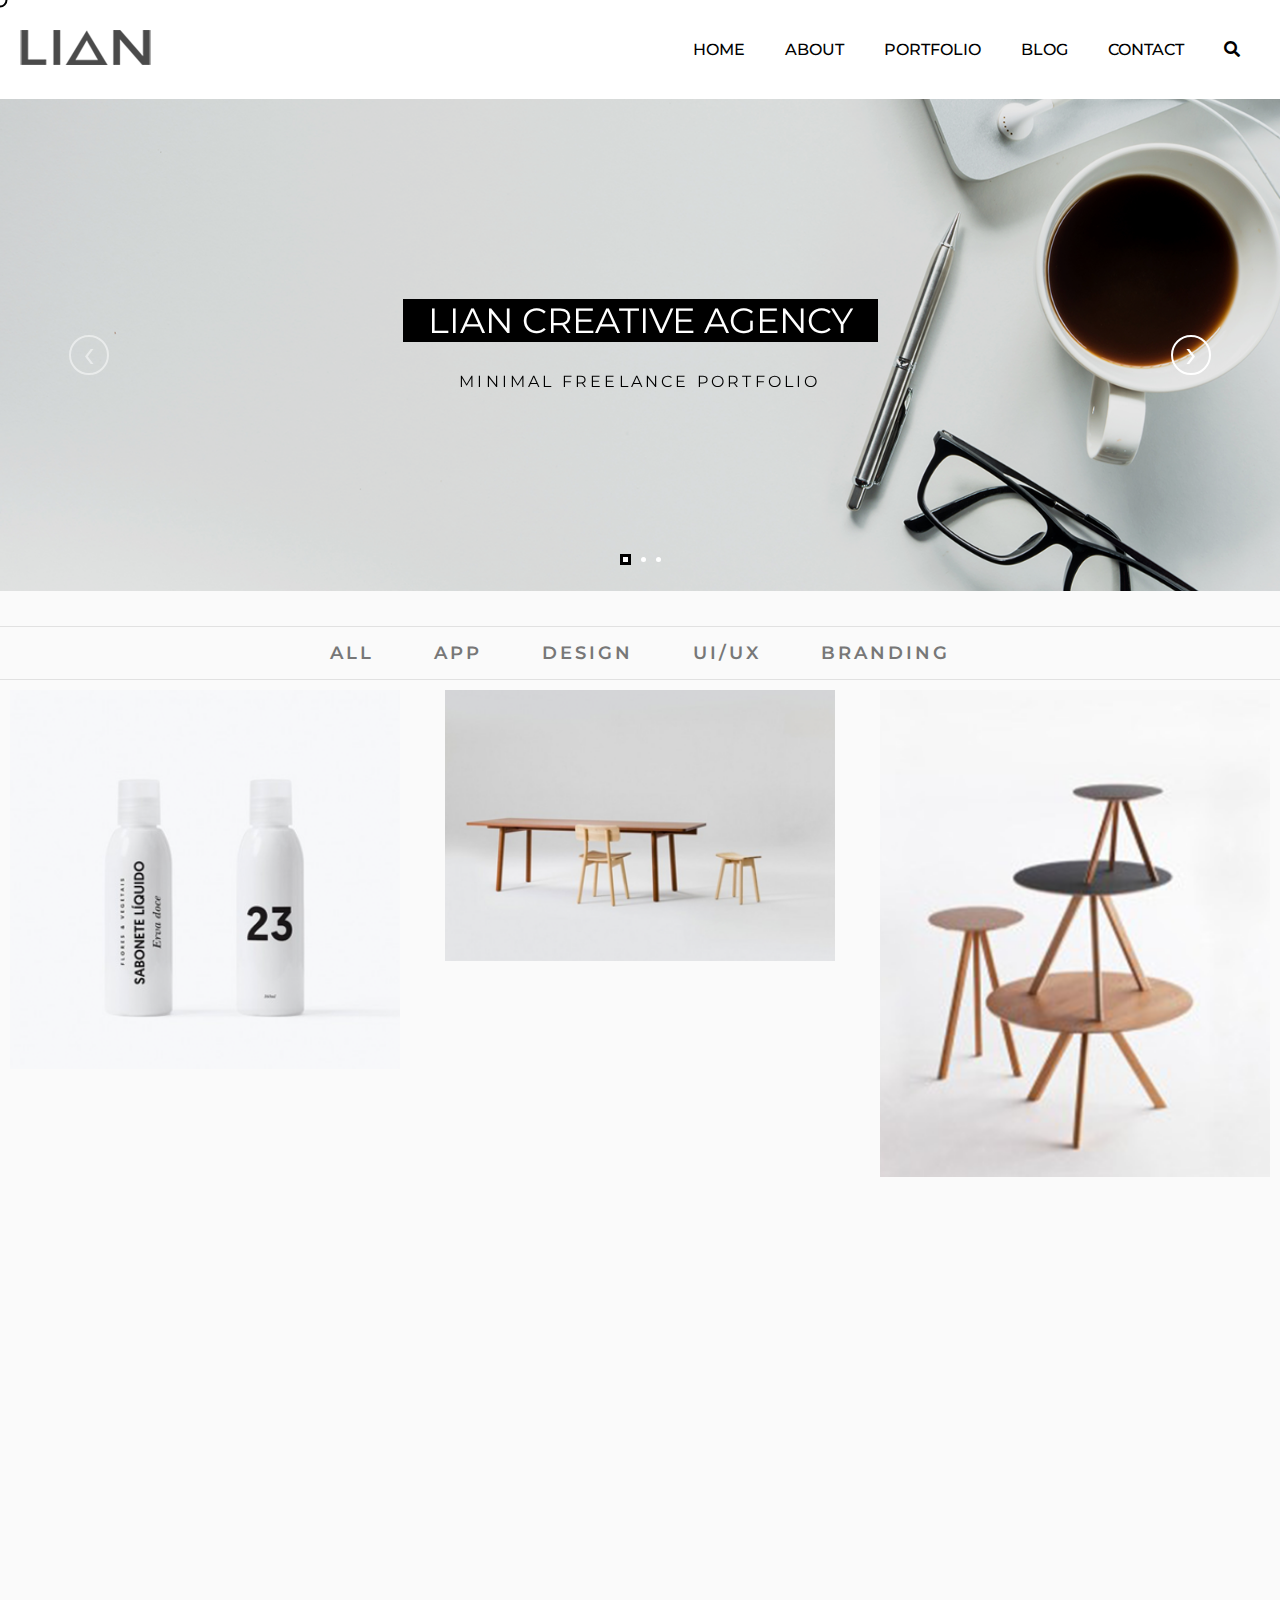
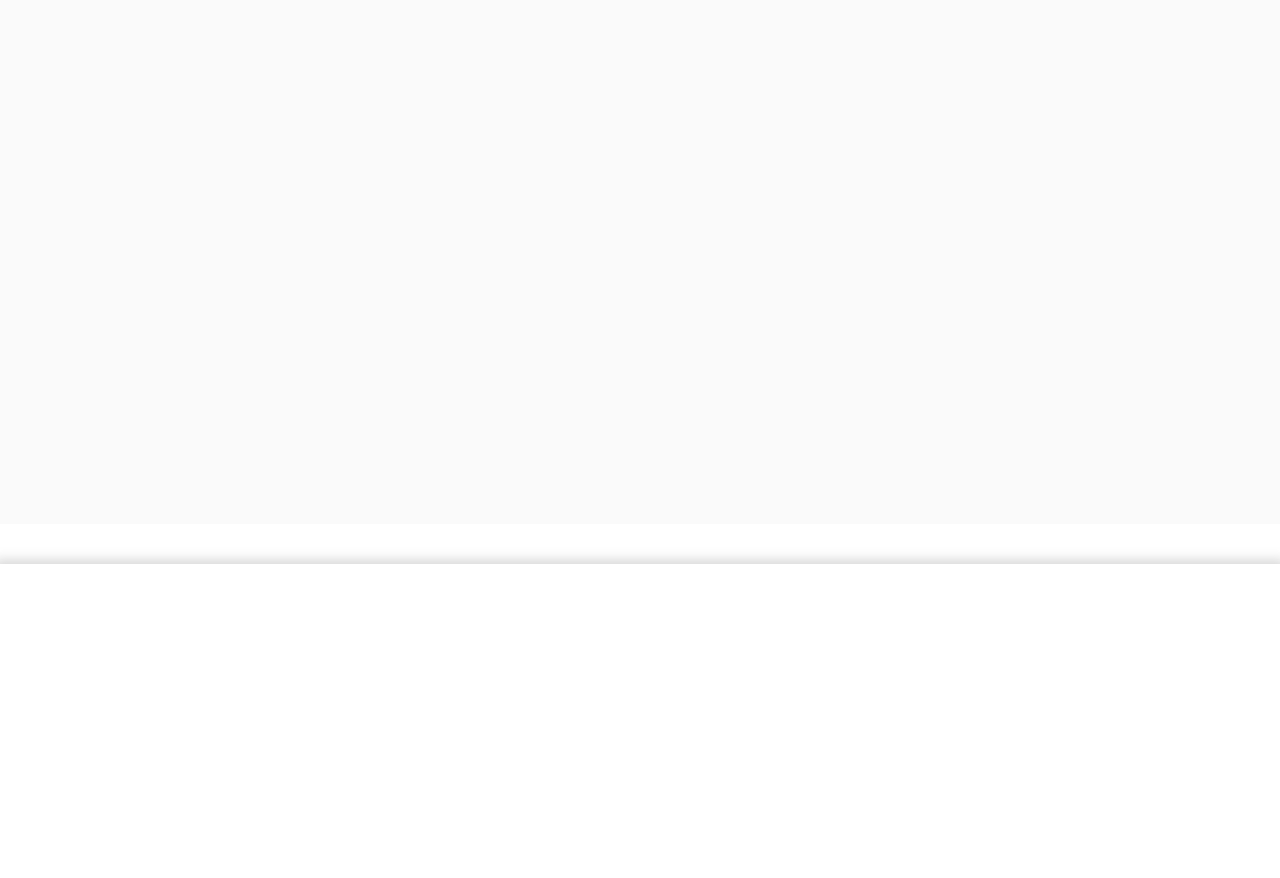
<file: index.html>
<!DOCTYPE html>
<html lang="en">
<head>
    <meta charset="UTF-8">
    <meta name="viewport" content="width=device-width, initial-scale=1.0">
    <link rel="stylesheet" href="libs/owl.carousel.min.css">
    <link rel="stylesheet" href="libs/owl.theme.default.min.css">
    <link rel="stylesheet" href="scss/style.css">
    <link rel="stylesheet" href="https://cdnjs.cloudflare.com/ajax/libs/font-awesome/5.15.1/css/all.min.css">
    <link href="https://fonts.googleapis.com/css2?family=Montserrat:wght@100;400;500;700;900&display=swap" rel="stylesheet">
    <link rel="stylesheet" href="https://cdnjs.cloudflare.com/ajax/libs/font-awesome/5.15.1/css/all.min.css">
    <link rel="stylesheet" href="https://cdnjs.cloudflare.com/ajax/libs/animate.css/4.1.1/animate.min.css" />
    <title>Document</title>
</head>
<body>
    <div class="cursor"></div>
    <!-- HEADER -->
    <header>
        <!-- SIDEBAR -->
            <div class="sidebar">
                <!-- <div class="cursor"></div> -->
                <div class="sidebar__container">
                    
                    <div class="sidebar__rotater">
                        
                        <ul class="sidebar__nav">
                            <li class="sidebar__li">
                                <a href="" class="sidebar__a">
                                    <span>
                                        HOME
                                    </span>
                                    <span>
                                        HOME
                                    </span>
                              
                                </a>
                            </li>
                            <li class="sidebar__li"><a href="about.html" class="sidebar__a">
                                <span>
                                   ABOUT
                                </span>
                                <span>
                                    ABOUT
                                </span>
                                
                        </a></li>
                            <li class="sidebar__li"><a href="portfolio.html" class="sidebar__a">
                                <span>
                                    PORTFOLIO
                                </span>
                                <span>
                                  PORTFOLIO
                                </span>
                               <!--  -->
                        </a></li>
                            <li class="sidebar__li"><a href="blog.html" class="sidebar__a">
                                <span>
                                    BLOG
                                </span>
                                <span>
                                    BLOG
                                </span>
                               <!--  -->
                        </a></li>
                            <li class="sidebar__li"><a href="contact.html" class="sidebar__a">
                                <span>
                                   CONTACT
                                </span>
                                <span>
                                    CONTACT
                                </span>
                                <!--  -->
                        </a></li>
                        
                        </ul>
                        
                    </div>
                </div>
            </div>      
        <!-- SIDEBAR -->
        <div class="container">
            <div class="header__nav">
                <div class="header__container logo">
                    <img src="img/header/header__logo.png" alt="">
                </div>
                <div class="header__menu wow animate__animated animate__fadeInUp">
                    <ul class="header__ul">
                        <li class="header__item wow animate__animated animate__fadeInUp"><a href="" class="header__link">
                         HOME
                    </a></li>
                        <li class="header__item wow animate__animated animate__fadeInUp"><a href="about.html" class="header__link">
                        ABOUT
                    </a></li>
                        <li class="header__item wow animate__animated animate__fadeInUp"><a href="portfolio.html" class="header__link">
                         PORTFOLIO
                    </a></li>
                        <li class="header__item wow animate__animated animate__fadeInUp"><a href="blog.html" class="header__link">
                            BLOG
                    </a></li>
                        <li class="header__item wow animate__animated animate__fadeInUp"><a href="contact.html" class="header__link">
                            CONTACT
                    </a></li>
                        <li class="header__item wow animate__animated animate__fadeInUp"><a href="" class="header__link"><i class="fas fa-search"></i></a></li>
                    </ul>
                </div>
                <div class="header__burger-inner">
                    <div class="header__burger">
                    </div>
                </div>
            </div>
        </div>
    </header>

    <!-- HEADER -->
    <!-- HEADER SLIDER -->
        
        
    <!-- HEADER SLIDER -->

<main>
    <section class="overlay__main">
        
    </section>
    <div class="owl-carousel owl-theme animate__animated animate__fadeInLeft">
        <div class="item">
            <a href="" class="header__slider-container">
                <div class="header__slider-title">
                    LIAN CREATIVE AGENCY
                </div>
                <div class="header__slider-subtitle">
                    MINIMAL FREELANCE PORTFOLIO
                </div>
            </a>
        </div>
    
    
        <div class="item">
            <a href="" class="header__slider-container">
                <div class="header__slider-title">
                    MOBILE APP DEVELOPMENT
                </div>
                <div class="header__slider-subtitle">
                    MINIMAL FREELANCE PORTFOLIO
                </div>
            </a>
        </div>
    
        <div class="item">
            <a href="" class="header__slider-container">
                <div class="header__slider-title">
                    WEB RESPONSIVE
                </div>
                <div class="header__slider-subtitle">
                    MINMAL, RESPONSIVE DEVELOPMENT
                </div>
            </a>
        </div>
    </div>
    <!-- SECTION-PRODUCT -->
    <section class="product">
        <div class="container">
            <div class="wrapper__navigation-product">
                <ul class="ul__product">
                    <li data-wow-duration="2s" class="li__product animate__animated animate__fadeInLeft"><a href="" class="a__product">ALL</a></li>
                    
                    <li data-wow-duration="2s" class="li__product  animate__animated animate__fadeInLeft"><a href="" class="a__product">APP</a></li>
                   
                    <li data-wow-duration="2s" class="li__product  animate__animated animate__fadeInLeft"><a href="" class="a__product">DESIGN</a></li>
                    <li data-wow-duration="2s" class="li__product  animate__animated animate__fadeInLeft"><a href="" class="a__product">UI/UX</a></li>
                    <li data-wow-duration="2s" class="li__product  animate__animated animate__fadeInLeft"><a href="" class="a__product">BRANDING</a></li>
                </ul>
            </div>
            <div class="container__product">
                <div class="container__inner-product">
                    <div class="product__column">
                        <a href="#product_item1" data-wow-duration="2s" class="product__item  wow animate__animated animate__fadeInUp">
                            <div class="product__img">
                                <img src="img/product/bottle.png" alt="">
                            </div>
                            <div class="overlay__zoom">
                                <div class="container__zoom">
    
                                </div>
                            </div>
                        </a>
                        <a href="#product_item2" data-wow-duration="2s" class="product__item wow animate__animated animate__fadeInUp">
                            <div class="product__img">
                                <img src="img/product/mini_lamp.png" alt="">
                            </div>
                            <div class="overlay__zoom">
                                <div class="container__zoom">
    
                                </div>
                            </div>
                        </a>
                        <a href="#product_item3" data-wow-duration="2s" class="product__item wow animate__animated animate__fadeInUp">
                            <div class="product__img">
                                <img src="img/product/fork.png" alt="">
                            </div>
                            <div class="overlay__zoom">
                                <div class="container__zoom">
    
                                </div>
                            </div>
                        </a>
                    </div>
    
                    <div class="product__column">
                        <a href="#product_item4" data-wow-duration="2s" class="product__item wow animate__animated animate__fadeInUp">
                            <div class="product__img">
                                <img src="img/product/table_chair.png" alt="">
                            </div>
                            <div class="overlay__zoom">
                                <div class="container__zoom">
    
                                </div>
                            </div>
                        </a>
                        <a href="#product_item5" data-wow-duration="2s" class="product__item wow animate__animated animate__fadeInUp">
                            <div class="product__img">
                                <img src="img/product/oclock.png" alt="">
                            </div>
                            <div class="overlay__zoom">
                                <div class="container__zoom">
    
                                </div>
                            </div>
                        </a>
                        <a href="#product_item6" class="product__item wow animate__animated animate__fadeInUp">
                            <div class="product__img">
                                <img src="img/product/black_chairs.png" alt="">
                            </div>
                            <div class="overlay__zoom">
                                <div class="container__zoom">
    
                                </div>
                            </div>
                        </a>
                        <a href="#product_item7" data-wow-duration="2s" class="product__item wow animate__animated animate__fadeInUp">
                            <div class="product__img">
                                <img src="img/product/big_oclock.png" alt="">
                            </div>
                            <div class="overlay__zoom">
                                <div class="container__zoom">
    
                                </div>
                            </div>
                        </a>
                    </div>
    
                    <div class="product__column">
                        <a href="#product_item8" data-wow-duration="2s" class="product__item wow animate__animated animate__fadeInUp">
                            <div class="product__img">
                                <img src="img/product/brown_chairs.png" alt="">
                            </div>
                            <div class="overlay__zoom">
                                <div class="container__zoom">
    
                                </div>
                            </div>
                        </a>
    
    
                        <a href="#product_item9" data-wow-duration="2s" class="product__item wow animate__animated animate__fadeInUp">
                            <div class="product__img">
                                <img src="img/product/card_corrine.png" alt="">
                            </div>
                            <div class="overlay__zoom">
                                <div class="container__zoom">
    
                                </div>
                            </div>
                        </a>
                        <a href="#product_item10" data-wow-duration="2s" class="product__item  wow animate__animated animate__fadeInUp">
                            <div class="product__img">
                                <img src="img/product/box.png" alt="">
                            </div>
                            <div class="overlay__zoom">
                                <div class="container__zoom">
    
                                </div>
                            </div>
                        </a>
                    </div>
                </div>
                <div data-wow-duration="2s" class="container__btn wow animate__animated animate__fadeInUp">
                    <a href="#popup" class="btn__product">
                        <span></span>
                        <span></span>
                        <span></span>
                        <span></span>
                        LOAD MORE
                    </a>
                </div>
            </div>
        </div>
    </section>
    <!-- SECTION-PRODUCT -->
</main>
<!-- FOOTER -->
    <footer>
        <div class="container__footer wow animate__animated animate__fadeInUp">
            <div class="footer__logo">
                <img src="img/header/header__logo.png" alt="">
            </div>
            <div class="footer__social">
                <a href="" class="social__item">
                    <i class="fab fa-facebook-f"></i>
                </a>
                <a href="" class="social__item">
                    <i class="fab fa-google-plus-g"></i>
                </a>
                <a href="" class="social__item">
                    <i class="fab fa-twitter"></i>
                </a>
                <a href="" class="social__item">
                    <i class="fab fa-linkedin-in"></i>
                </a>
                <a href="" class="social__item">
                    <i class="fas fa-basketball-ball"></i>
                </a>
                <a href="" class="social__item">
                    <i class="fab fa-pinterest"></i>
                </a>
                <a href="" class="social__item">
                    <i class="fab fa-instagram"></i>
                </a>
            </div>
        </div>
        <div class="footer__copyright wow animate__animated animate__fadeInUp">
            <p>
                © 2016 <span>Mulitix Theme</span> by ThemeForces. All Rights Reserved.
            </p>
        </div>
    </footer>
<!-- FOOTER -->


<!-- POPUP -->




    <!-- PRODUCT_item-POPUP -->
        <div id="product_item1" class="default__popup">
            <a href="#header" class="popup__area"></a>
            <div class="popup__body">
                <div class="popup__content popup__item">
                
                   <img src="img/product/bottle.png" alt="">
                </div>
            </div>
        </div>

        <div id="product_item2" class="default__popup">
            <a href="#header" class="popup__area"></a>
            <div class="popup__body">
                <div class="popup__content popup__item">
                    
                    <img src="img/product/mini_lamp.png" alt="">
                </div>
            </div>
        </div>

        <div id="product_item3" class="default__popup">
            <a href="#header" class="popup__area"></a>
            <div class="popup__body">
                <div class="popup__content popup__item">
                
                    <img src="img/product/fork.png" alt="">
                </div>
            </div>
        </div>

        <div id="product_item4" class="default__popup">
            <a href="#header" class="popup__area"></a>
            <div class="popup__body">
                <div class="popup__content popup__item">
                   
                    <img src="img/product/table_chair.png" alt="">
                </div>
            </div>
        </div>

        <div id="product_item5" class="default__popup">
            <a href="#header" class="popup__area"></a>
            <div class="popup__body">
                <div class="popup__content popup__item">
                
                    <img src="img/product/oclock.png" alt="">
                </div>
            </div>
        </div>

        <div id="product_item6" class="default__popup">
            <a href="#header" class="popup__area"></a>
            <div class="popup__body">
                <div class="popup__content popup__item">
                
                    <img src="img/product/black_chairs.png" alt="">
                </div>
            </div>
        </div>

        <div id="product_item7" class="default__popup">
            <a href="#header" class="popup__area"></a>
            <div class="popup__body">
                <div class="popup__content popup__item">
                    
                    <img src="img/product/big_oclock.png" alt="">
                </div>
            </div>
        </div>

        <div id="product_item8" class="default__popup">
            <a href="#header" class="popup__area"></a>
            <div class="popup__body">
                <div class="popup__content popup__item">
                
                    <img src="img/product/brown_chairs.png" alt="">
                </div>
            </div>
        </div>

        <div id="product_item9" class="default__popup">
            <a href="#header" class="popup__area"></a>
            <div class="popup__body">
                <div class="popup__content popup__item">
                
                    <img src="img/product/card_corrine.png" alt="">
                </div>
            </div>
        </div>

        <div id="product_item10" class="default__popup">
            <a href="#header" class="popup__area"></a>
            <div class="popup__body">
                <div class="popup__content popup__item">

                
                    <img src="img/product/box.png" alt="">
                </div>
            </div>
        </div>
    <!-- PRODUCT_item-POPUP -->




<!-- POPUP -->
</body> 
    <script src="js/jquery-3.5.1.min.js"></script>
    <script src="js/owl.carousel.min.js"></script>
    <script src="js/main.js"></script>
    <script src="js/wow.min.js"></script>
    <script>
        new WOW().init();
    </script>
    <script src="js/vanilla-tilt.js"></script>
    <script type="text/javascript">
        VanillaTilt.init(document.querySelectorAll(".popup__item img"), {
            max: 15,
            speed: 800,
        });
        VanillaTilt.init(document.querySelector(".sidebar__container"), {
                max: 10,
                speed: 100,
            });

        
    </script>
</html>
</file>
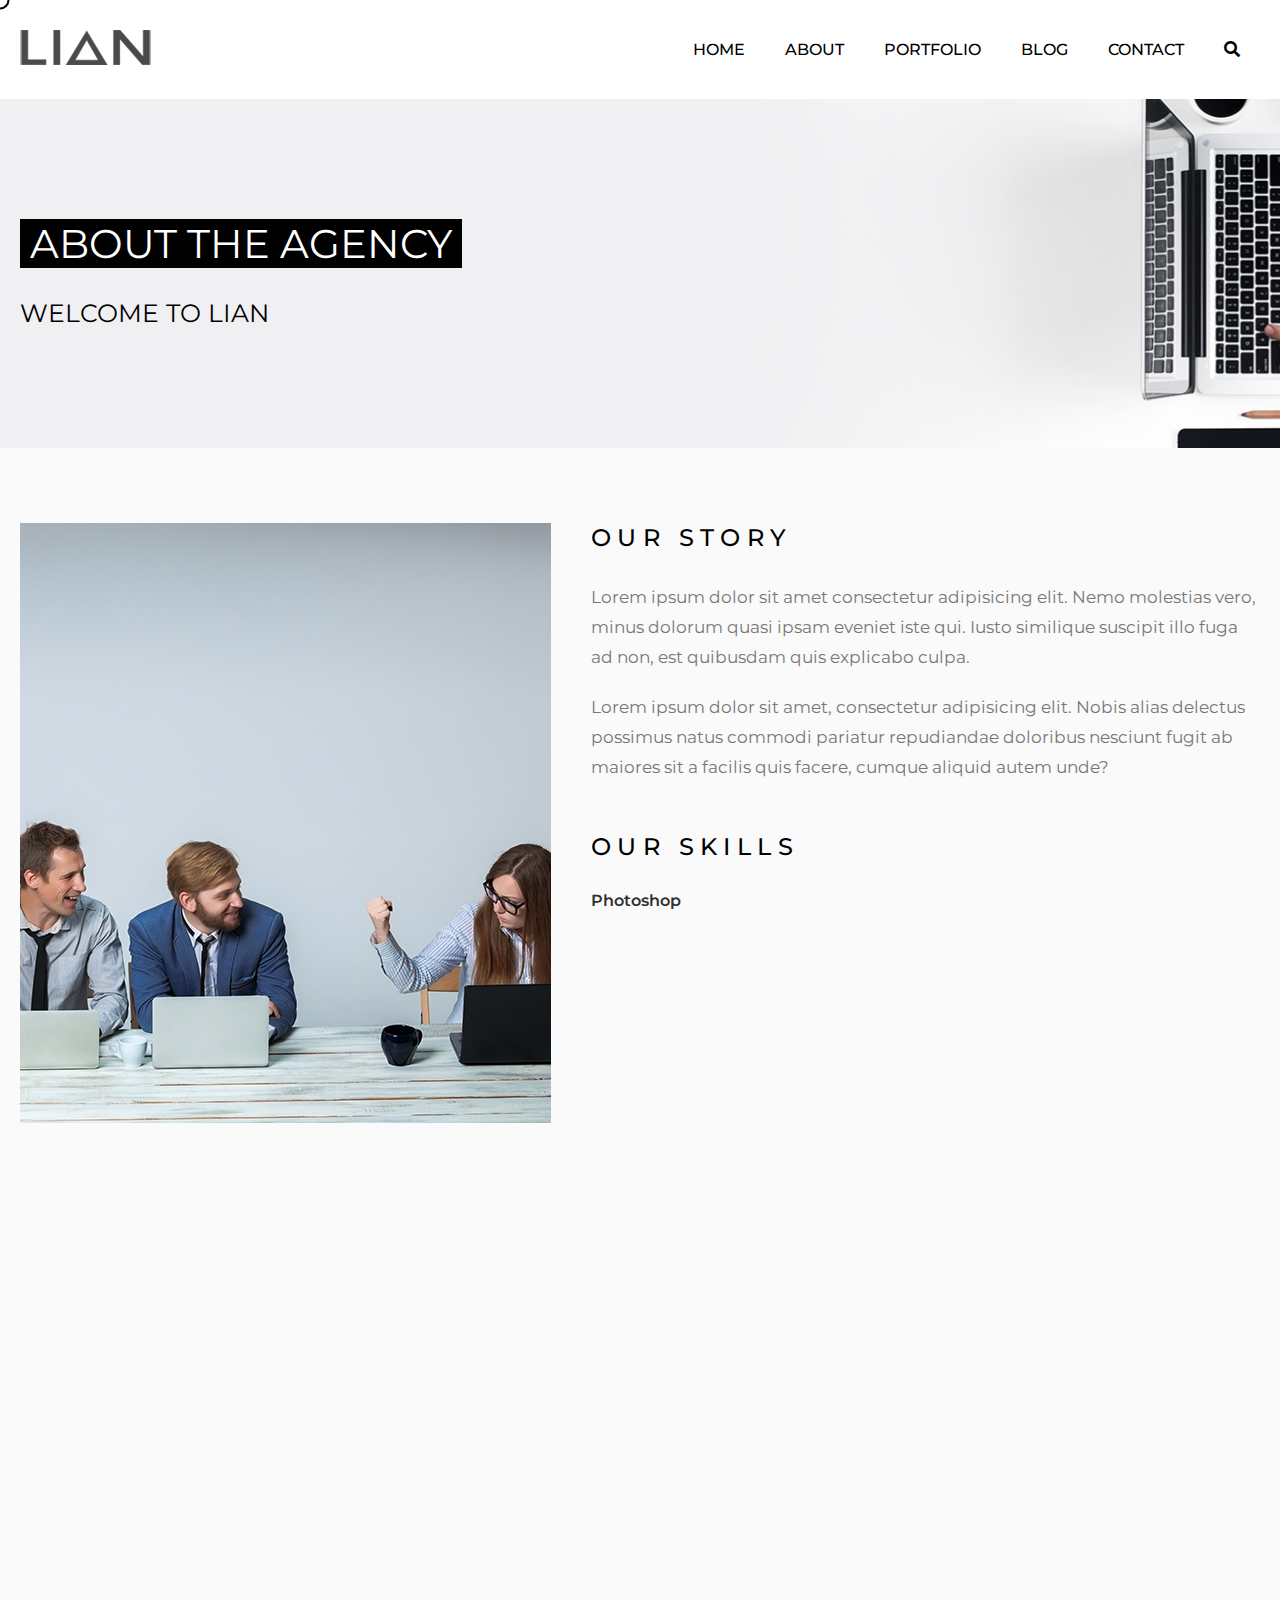
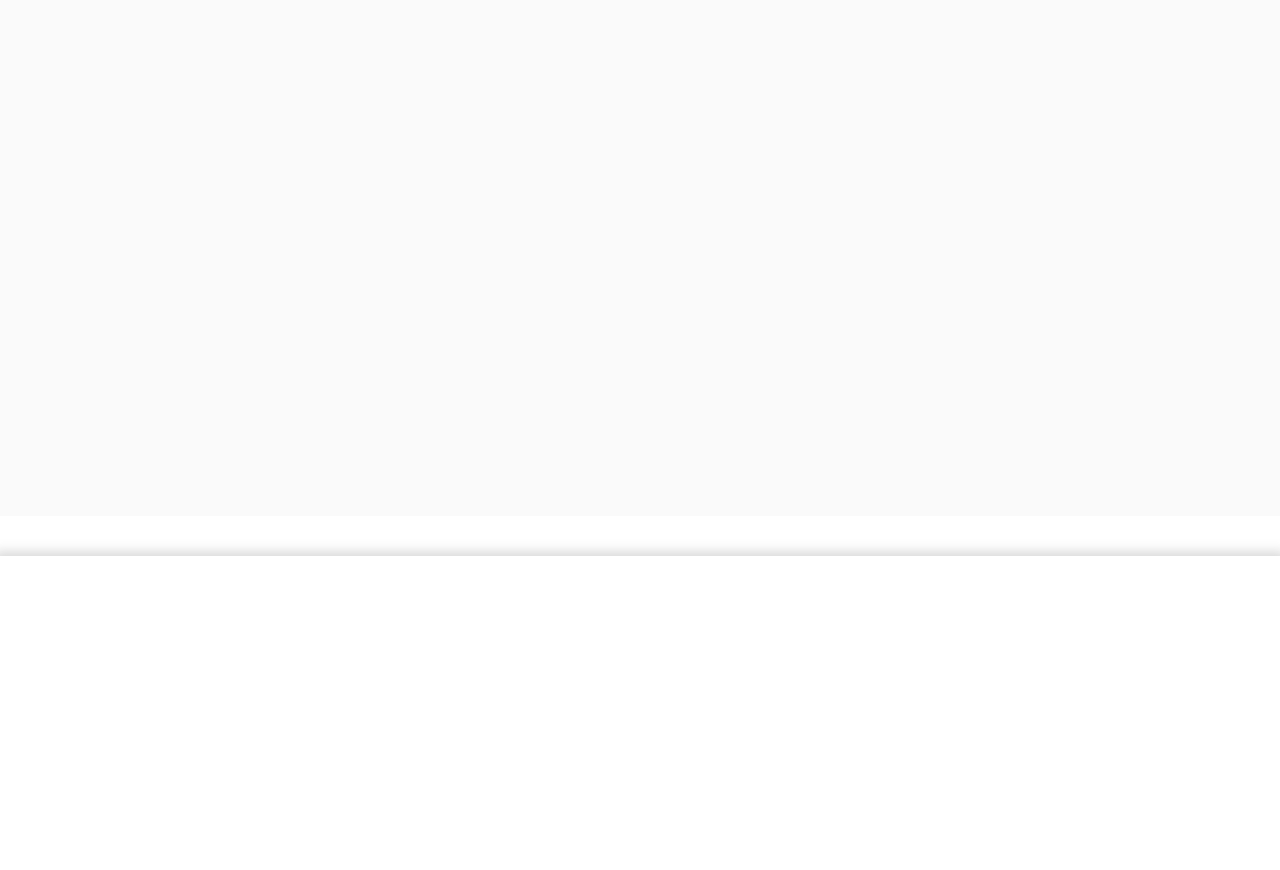
<file: about.html>
<!DOCTYPE html>
<html lang="en">
<head>
    <meta charset="UTF-8">
    <meta name="viewport" content="width=device-width, initial-scale=1.0">
    <title>Document</title>
    <link rel="stylesheet" href="scss/about.css">
    <link rel="stylesheet" href="https://cdnjs.cloudflare.com/ajax/libs/font-awesome/5.15.1/css/all.min.css">
    <link href="https://fonts.googleapis.com/css2?family=Montserrat:wght@100;400;500;700;900&display=swap" rel="stylesheet">
    <link rel="stylesheet" href="https://cdnjs.cloudflare.com/ajax/libs/font-awesome/5.15.1/css/all.min.css">
    <link rel="stylesheet" href="https://cdnjs.cloudflare.com/ajax/libs/animate.css/4.1.1/animate.min.css" />
</head>
<body>
    <div class="cursor"></div>
    <!-- HEADER -->
    <header>
        <!-- SIDEBAR -->
        <div class="sidebar">
            <!-- <div class="cursor"></div> -->
            <div class="sidebar__container">
    
                <div class="sidebar__rotater">
    
                    <ul class="sidebar__nav">
                        <li class="sidebar__li">
                            <a href="index.html" class="sidebar__a">
                                <span>
                                    HOME
                                </span>
                                <span>
                                    HOME
                                </span>
    
                            </a>
                        </li>
                        <li class="sidebar__li"><a href="" class="sidebar__a">
                                <span>
                                    ABOUT
                                </span>
                                <span>
                                    ABOUT
                                </span>
    
                            </a></li>
                        <li class="sidebar__li"><a href="portfolio.html" class="sidebar__a">
                                <span>
                                    PORTFOLIO
                                </span>
                                <span>
                                    PORTFOLIO
                                </span>
                                <!--  -->
                            </a></li>
                        <li class="sidebar__li"><a href="blog.html" class="sidebar__a">
                                <span>
                                    BLOG
                                </span>
                                <span>
                                    BLOG
                                </span>
                                <!--  -->
                            </a></li>
                        <li class="sidebar__li"><a href="contact.html" class="sidebar__a">
                                <span>
                                    CONTACT
                                </span>
                                <span>
                                    CONTACT
                                </span>
                                <!--  -->
                            </a></li>
    
                    </ul>
    
                </div>
            </div>
        </div>
        <!-- SIDEBAR -->
        <div class="container">
            <div class="header__nav">
                <div class="header__container logo">
                    <img src="img/header/header__logo.png" alt="">
                </div>
                <div class="header__menu wow animate__animated animate__fadeInUp">
                    <ul class="header__ul">
                        <li class="header__item wow animate__animated animate__fadeInUp"><a href="index.html" class="header__link">
                                HOME
                            </a></li>
                        <li class="header__item wow animate__animated animate__fadeInUp"><a href="about.html" class="header__link">
                                ABOUT
                            </a></li>
                        <li class="header__item wow animate__animated animate__fadeInUp"><a href="portfolio.html" class="header__link">
                                PORTFOLIO
                            </a></li>
                        <li class="header__item wow animate__animated animate__fadeInUp"><a href="blog.html" class="header__link">
                                BLOG
                            </a></li>
                        <li class="header__item wow animate__animated animate__fadeInUp"><a href="contact.html" class="header__link">
                                CONTACT
                            </a></li>
                        <li class="header__item wow animate__animated animate__fadeInUp"><a href="" class="header__link"><i class="fas fa-search"></i></a></li>
                    </ul>
                </div>
                <div class="header__burger-inner">
                    <div class="header__burger">
                    </div>
                </div>
            </div>
        </div>
    </header>


    <main>
        <section class="section__top">
            <div class="container">
                <div class="section__top-container">
                    <h1 class="wow animate__animated animate__fadeInUp">
                        ABOUT THE AGENCY
                    </h1>
                    <span class="wow animate__animated animate__fadeInUp">
                        WELCOME TO LIAN
                    </span>
                </div>
            </div>
        </section>

        <!-- section-story -->
        <section class="story">
            <div class="container">
                <div class="story__container">
                    <div class="story__img wow animate__animated animate__fadeInUp">
                        <img src="img/page_about/story/teamwork.png" alt="">
                    </div>
                    <div class="story__content">
                        <div class="block__story">
                            <h3 class="text-top wow animate__animated animate__fadeInUp">
                                our story
                            </h3>
                            <p class="wow animate__animated animate__fadeInUp">
                                Lorem ipsum dolor sit amet consectetur adipisicing elit. Nemo molestias vero, minus dolorum quasi ipsam eveniet iste
                                qui. Iusto similique suscipit illo fuga ad non, est quibusdam quis explicabo culpa.
                            </p>
                            <p class="wow animate__animated animate__fadeInUp">
                                Lorem ipsum dolor sit amet, consectetur adipisicing elit. Nobis alias delectus possimus natus commodi pariatur
                                repudiandae doloribus nesciunt fugit ab maiores sit a facilis quis facere, cumque aliquid autem unde?
                            </p>
                        </div>
                        <div class="block__skills">
                            <h3 class="text-top wow animate__animated animate__fadeInUp">
                                our skills
                            </h3>
                            <div class="inner__skills">
                                <div class="row__skills">
                                    <span class="wow animate__animated animate__fadeInUp">
                                        Photoshop
                                    </span>
                                    <div class="skills__row wow animate__animated animate__fadeInDown">
                                        
                                        <div class="inner__line">

                                        </div>
                                    </div>
                                </div>
                            </div>
                            <div class="inner__skills">
                                <div class="row__skills">
                                    <span class="wow animate__animated animate__fadeInUp">
                                        Branding
                                    </span>
                                    <div class="skills__row wow animate__animated animate__fadeInDown">
                                        
                                        <div style="width: 95%;" class="inner__line">
                            
                                        </div>
                                    </div>
                                </div>
                            </div>
                            <div class="inner__skills">
                                <div class="row__skills">
                                    <span class="wow animate__animated animate__fadeInUp">
                                       Web Design
                                    </span>
                                    <div class="skills__row wow animate__animated animate__fadeInDown">
                                        
                                        <div style="width: 85%" class="inner__line">
                            
                                        </div>
                                    </div>
                                </div>
                            </div>
                           
                        </div>   
                    </div>
                </div>
            </div>
        </section>
        <!-- section-story -->

        <!-- section-card -->
        <section class="section__card">
            <div class="container">
                <div class="section__card-container">
                    <div class="section__card-top wow animate__animated animate__fadeInUp">
                        <h2>
                            AWESOME TEAM
                        </h2>
                        <p>
                            Lorem ipsum dolor sit amet consectetur adipisicing elit. Praesentium perspiciatis nihil tenetur eligendi quae nam repudiandae, maxime laudantium ipsum debitis ratione deleniti a harum eveniet saepe fugit, corrupti natus cupiditate?
                        </p>
                    </div>
                    <div class="section__inner-card">
                        <div class="card__item wow animate__animated animate__fadeInDown">
                            <div class="inner__team">
                                <div class="block__about">
                                    <div class="name">
                                        lian joy
                                    </div>
                                    <div class="post">
                                        ceo/founder
                                    </div>
                                    <p class="info">
                                        Lorem ipsum dolor sit amet consectetur adipisicing elit. Voluptatum nisi repudiandae ea laudantium cum fuga autem
                                        molestias excepturi!
                                    </p>
                                </div>
                            </div>                          
                        </div>
                        <div class="card__item wow animate__animated animate__fadeInDown">
                            <div class="inner__team">
                                <div class="block__about">
                                    <div class="name">
                                        albert thann
                                    </div>
                                    <div class="post">
                                        web developer
                                    </div>
                                    <p class="info">
                                        Lorem ipsum dolor sit amet consectetur adipisicing elit. Voluptatum nisi repudiandae ea laudantium cum
                                        fuga autem
                                        molestias excepturi!
                                    </p>
                                </div>
                            </div>
                        </div>
                        <div class="card__item wow animate__animated animate__fadeInDown">
                            <div class="inner__team">
                                <div class="block__about">
                                    <div class="name">
                                        jenn periera
                                    </div>
                                    <div class="post">
                                        ui/ux designer
                                    </div>
                                    <p class="info">
                                        Lorem ipsum dolor sit amet consectetur adipisicing elit. Voluptatum nisi repudiandae ea laudantium cum
                                        fuga autem
                                        molestias excepturi!
                                    </p>
                                </div>
                            </div>
                        </div>
                    </div>
                </div>
            </div>
        </section>

        <!-- section-card -->
    </main>


    <!-- FOOTER -->
    <footer>
        <div class="container__footer wow animate__animated animate__fadeInUp">
            <div class="footer__logo">
                <img src="img/header/header__logo.png" alt="">
            </div>
            <div class="footer__social">
                <a href="" class="social__item">
                    <i class="fab fa-facebook-f"></i>
                </a>
                <a href="" class="social__item">
                    <i class="fab fa-google-plus-g"></i>
                </a>
                <a href="" class="social__item">
                    <i class="fab fa-twitter"></i>
                </a>
                <a href="" class="social__item">
                    <i class="fab fa-linkedin-in"></i>
                </a>
                <a href="" class="social__item">
                    <i class="fas fa-basketball-ball"></i>
                </a>
                <a href="" class="social__item">
                    <i class="fab fa-pinterest"></i>
                </a>
                <a href="" class="social__item">
                    <i class="fab fa-instagram"></i>
                </a>
            </div>
        </div>
        <div class="footer__copyright wow animate__animated animate__fadeInUp">
            <p>
                © 2016 <span>Mulitix Theme</span> by ThemeForces. All Rights Reserved.
            </p>
        </div>
    </footer>
    <!-- FOOTER -->
<script src="js/main.js"></script>
<script src="js/jquery-3.5.1.min.js"></script>
<script src="js/owl.carousel.min.js"></script>
<script src="js/main.js"></script>
<script src="js/wow.min.js"></script>

<script>
    new WOW().init();
</script>
</body>
</html>
</file>
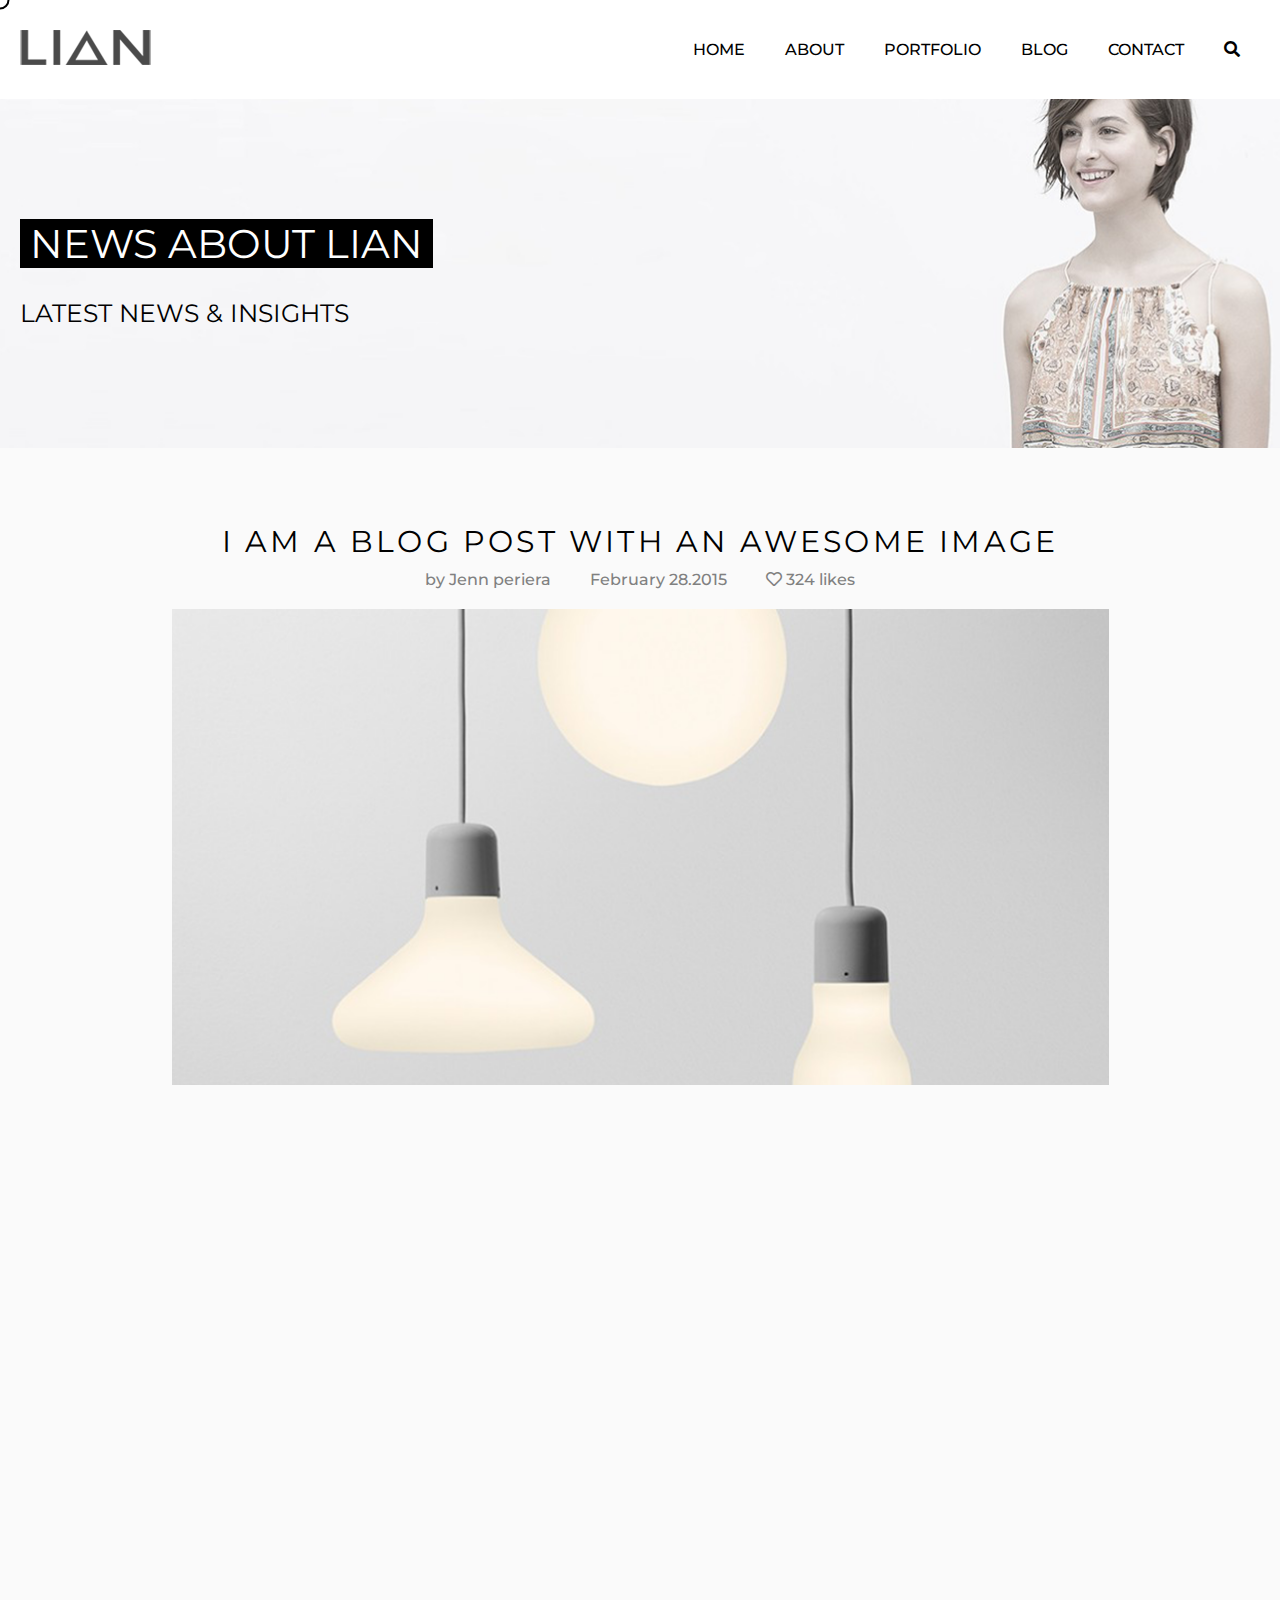
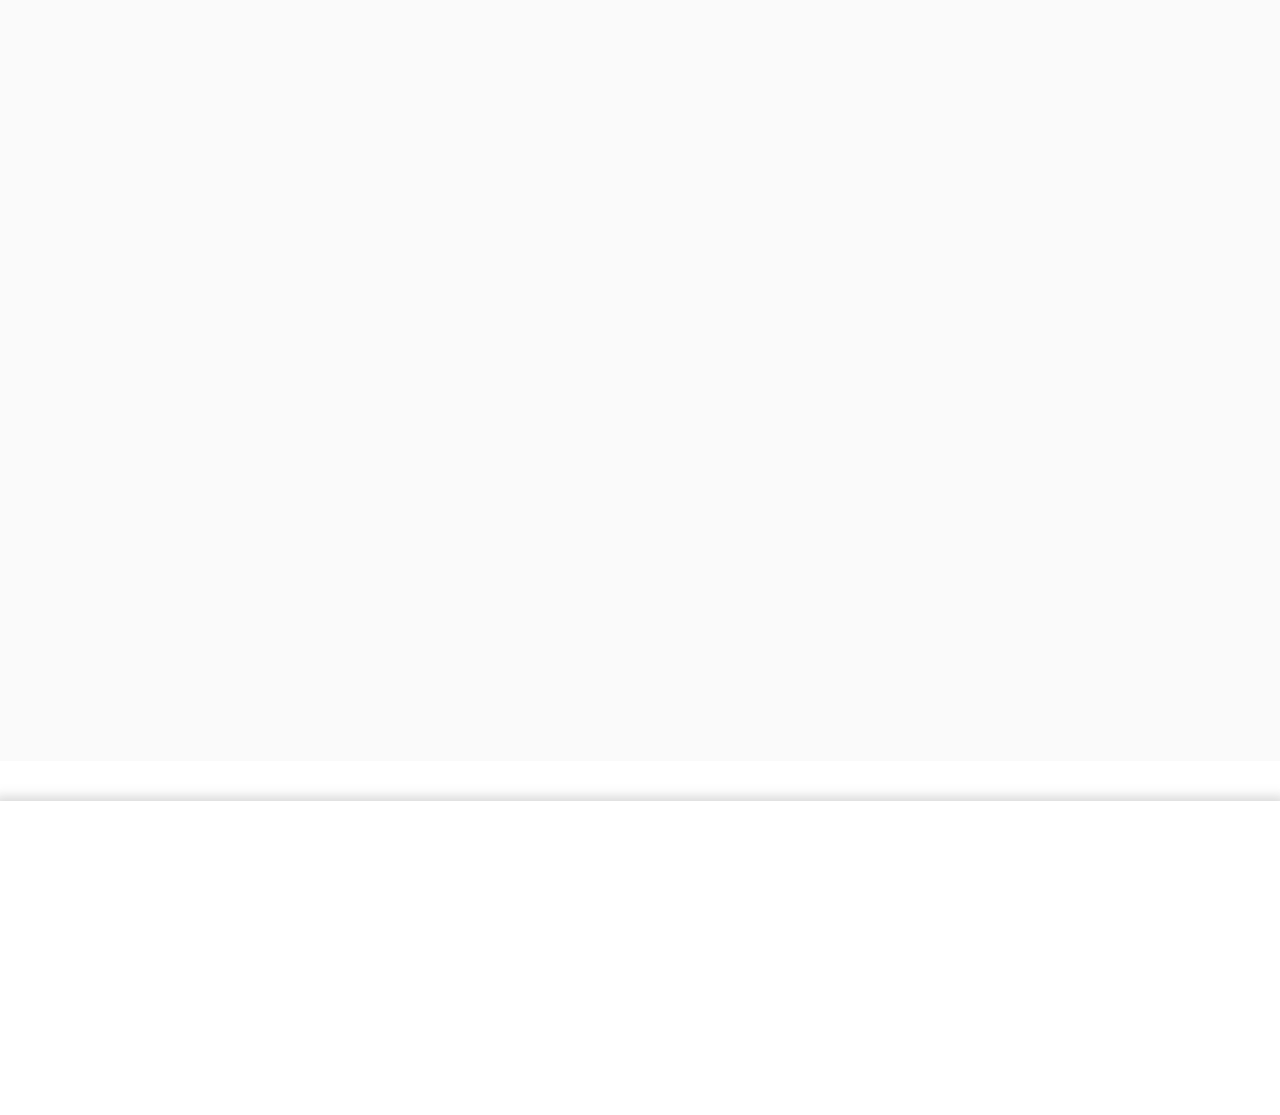
<file: awesome-page.html>
<!DOCTYPE html>
<html lang="en">

<head>
    <meta charset="UTF-8">
    <meta name="viewport" content="width=device-width, initial-scale=1.0">
    <title>Document</title>
    <link rel="stylesheet" href="scss/awesome-page.css">
    <link rel="stylesheet" href="https://cdnjs.cloudflare.com/ajax/libs/font-awesome/5.15.1/css/all.min.css">
    <link href="https://fonts.googleapis.com/css2?family=Montserrat:wght@100;400;500;700;900&display=swap"
        rel="stylesheet">
    <link rel="stylesheet" href="https://cdnjs.cloudflare.com/ajax/libs/font-awesome/5.15.1/css/all.min.css">
    <link rel="stylesheet" href="https://cdnjs.cloudflare.com/ajax/libs/animate.css/4.1.1/animate.min.css" />
</head>

<body>
    <div class="cursor"></div>
    <!-- HEADER -->
    <header>
        <!-- SIDEBAR -->
        <div class="sidebar">
            <!-- <div class="cursor"></div> -->
            <div class="sidebar__container">

                <div class="sidebar__rotater">

                    <ul class="sidebar__nav">
                        <li class="sidebar__li">
                            <a href="index.html" class="sidebar__a">
                                <span>
                                    HOME
                                </span>
                                <span>
                                    HOME
                                </span>

                            </a>
                        </li>
                        <li class="sidebar__li"><a href="about.html" class="sidebar__a">
                                <span>
                                    ABOUT
                                </span>
                                <span>
                                    ABOUT
                                </span>

                            </a></li>
                        <li class="sidebar__li"><a href="portfolio.html" class="sidebar__a">
                                <span>
                                    PORTFOLIO
                                </span>
                                <span>
                                    PORTFOLIO
                                </span>
                                <!--  -->
                            </a></li>
                        <li class="sidebar__li"><a href="" class="sidebar__a">
                                <span>
                                    BLOG
                                </span>
                                <span>
                                    BLOG
                                </span>
                                <!--  -->
                            </a></li>
                        <li class="sidebar__li"><a href="" class="sidebar__a">
                                <span>
                                    CONTACT
                                </span>
                                <span>
                                    CONTACT
                                </span>
                                <!--  -->
                            </a></li>

                    </ul>

                </div>
            </div>
        </div>
        <!-- SIDEBAR -->
        <div class="container">
            <div class="header__nav">
                <div class="header__container logo">
                    <img src="img/header/header__logo.png" alt="">
                </div>
                <div class="header__menu wow animate__animated animate__fadeInUp">
                    <ul class="header__ul">
                        <li class="header__item wow animate__animated animate__fadeInUp"><a href="index.html"
                                class="header__link">
                                HOME
                            </a></li>
                        <li class="header__item wow animate__animated animate__fadeInUp"><a href="about.html"
                                class="header__link">
                                ABOUT
                            </a></li>
                        <li class="header__item wow animate__animated animate__fadeInUp"><a href="portfolio.html"
                                class="header__link">
                                PORTFOLIO
                            </a></li>
                        <li class="header__item wow animate__animated animate__fadeInUp"><a href="blog.html"
                                class="header__link">
                                BLOG
                            </a></li>
                        <li class="header__item wow animate__animated animate__fadeInUp"><a href="contact.html"
                                class="header__link">
                                CONTACT
                            </a></li>
                        <li class="header__item wow animate__animated animate__fadeInUp"><a href=""
                                class="header__link"><i class="fas fa-search"></i></a></li>
                    </ul>
                </div>
                <div class="header__burger-inner">
                    <div class="header__burger">
                    </div>
                </div>
            </div>
        </div>
    </header>


    <main>

        <!-- section-top -->
        <section class="section__top">
            <div class="container">
                <div class="section__top-container">
                    <h1 class="wow animate__animated animate__fadeInUp">
                        NEWS ABOUT LIAN
                    </h1>
                    <span class="wow animate__animated animate__fadeInUp">
                        LATEST NEWS & INSIGHTS
                    </span>
                </div>
            </div>
        </section>
        <!-- section-top -->


        <section class="awesome">
            
                <div class="awesome__container">
                    <div class="awesome__top">
                            <div class="inner-padding">
                                <div class="title wow animate__animated animate__fadeInUp">
                                    <p>
                                        I AM A BLOG POST WITH AN AWESOME IMAGE
                                    </p>
                                </div>
                                <div class="info wow animate__animated animate__fadeInUp">
                                    <span>
                                        by Jenn periera
                                    </span>
                                    <span>
                                        February 28.2015
                                    </span>
                                    <span>
                                        <i class="far fa-heart"></i> 324 likes
                                    </span>
                                </div>
                            </div>
                            <div class="awesome__img wow animate__animated animate__fadeInUp">
                                <img src="img/awesome-page/awesome-img.png" alt="">
                            </div>
                    </div>
                    <div class="awesome__text">
                        <div class="inner-padding">
                            <div class="text wow animate__animated animate__fadeInUp">
                                <p>
                                    Lorem ipsum dolor sit amet, consectetuer adipiscing elit, sed diam nonummy nibh euismod tincidunt ut laoreet
                                    dolore
                                    magna aliquam erat volutpat. Ut wisi enim ad minim veniam, quis nostrud exerci tation ullamcorper suscipit. Ut
                                    wisi enim
                                    ad minim veniam, quis nostrud exerci tation ullamcorper suscipit.
                                </p>
                            </div>
                            <div class="text wow animate__animated animate__fadeInUp">
                                <p>
                                    Lorem ipsum dolor sit amet, consectetuer adipiscing elit, sed diam nonummy nibh euismod tincidunt ut laoreet
                                    dolore
                                    magna aliquam erat volutpat. Ut wisi enim ad minim veniam, quis nostrud exerci tation ullamcorper suscipit. Ut
                                    wisi enim
                                    ad minim veniam, quis nostrud exerci tation ullamcorper suscipit.
                                </p>
                            </div>
                        </div>
                        
                        <div class="main__text wow animate__animated animate__fadeInUp">
                            <p>
                                Sed ut perspiciatis unde omnis iste natus error sit voluptatem accusantium doloremque laudantium, totam rem aperiam,
                                eaque ipsa quae ab illo inventore veritatis et quasi architecto beatae vitae dicta sunt. Lorem ipsum dolor sit amet,
                                consectetuer adipiscing elit, sed diam nonummy.
                            </p>
                        </div>
                        <div class="inner-padding">
                            <div class="text wow animate__animated animate__fadeInUp">
                                <span>
                                    this is heading
                                </span>
                                <p>
                                    Lorem ipsum dolor sit amet, consectetuer adipiscing elit, sed diam nonummy nibh euismod tincidunt ut laoreet
                                    dolore
                                    magna aliquam erat volutpat. Ut wisi enim ad minim veniam, quis nostrud exerci tation ullamcorper suscipit. Ut
                                    wisi enim
                                    ad minim veniam, quis nostrud exerci tation ullamcorper suscipit.
                                </p>
                            </div>
                            <div class="text wow animate__animated animate__fadeInUp">
                                <p>
                                    Lorem ipsum dolor sit amet, consectetuer adipiscing elit, sed diam nonummy nibh euismod tincidunt ut laoreet
                                    dolore
                                    magna aliquam erat volutpat. Ut wisi enim ad minim veniam, quis nostrud exerci tation ullamcorper suscipit. Ut
                                    wisi enim
                                    ad minim veniam, quis nostrud exerci tation ullamcorper suscipit.
                                </p>
                            </div>
                        </div>
                    </div>
                    <div class="awesome__form wow animate__animated animate__fadeInUp">
                        <div class="title">
                            LEAVE A COMMENT
                        </div>
                        <form class="wow animate__animated animate__fadeInUp" action="" >
                            <div class="input-row">
                                <input class="first" type="text" placeholder="Name">
                                <input type="text" placeholder="Email">
                                <input type="text" placeholder="Website">
                            </div>
                            <div class="input-row">
                                <textarea name="" id="" cols="30" rows="10" placeholder="Message"></textarea>
                            </div>
                            <div class="container__btn">
                                <a href="" class="btn-form">
                                    SEND MESSAGE
                                </a>
                            </div>
                        </form>
                    </div>
                </div>
            
        </section>
    </main>


    <!-- FOOTER -->
    <footer>
        <div class="container__footer wow animate__animated animate__fadeInUp">
            <div class="footer__logo">
                <img src="img/header/header__logo.png" alt="">
            </div>
            <div class="footer__social">
                <a href="" class="social__item">
                    <i class="fab fa-facebook-f"></i>
                </a>
                <a href="" class="social__item">
                    <i class="fab fa-google-plus-g"></i>
                </a>
                <a href="" class="social__item">
                    <i class="fab fa-twitter"></i>
                </a>
                <a href="" class="social__item">
                    <i class="fab fa-linkedin-in"></i>
                </a>
                <a href="" class="social__item">
                    <i class="fas fa-basketball-ball"></i>
                </a>
                <a href="" class="social__item">
                    <i class="fab fa-pinterest"></i>
                </a>
                <a href="" class="social__item">
                    <i class="fab fa-instagram"></i>
                </a>
            </div>
        </div>
        <div class="footer__copyright wow animate__animated animate__fadeInUp">
            <p>
                © 2016 <span>Mulitix Theme</span> by ThemeForces. All Rights Reserved.
            </p>
        </div>
    </footer>
    <!-- FOOTER -->
    <script src="js/main.js"></script>
    <script src="js/jquery-3.5.1.min.js"></script>
    <script src="js/owl.carousel.min.js"></script>
    <script src="js/main.js"></script>
    <script src="js/wow.min.js"></script>

    <script>
        new WOW().init();
    </script>
</body>

</html>
</file>
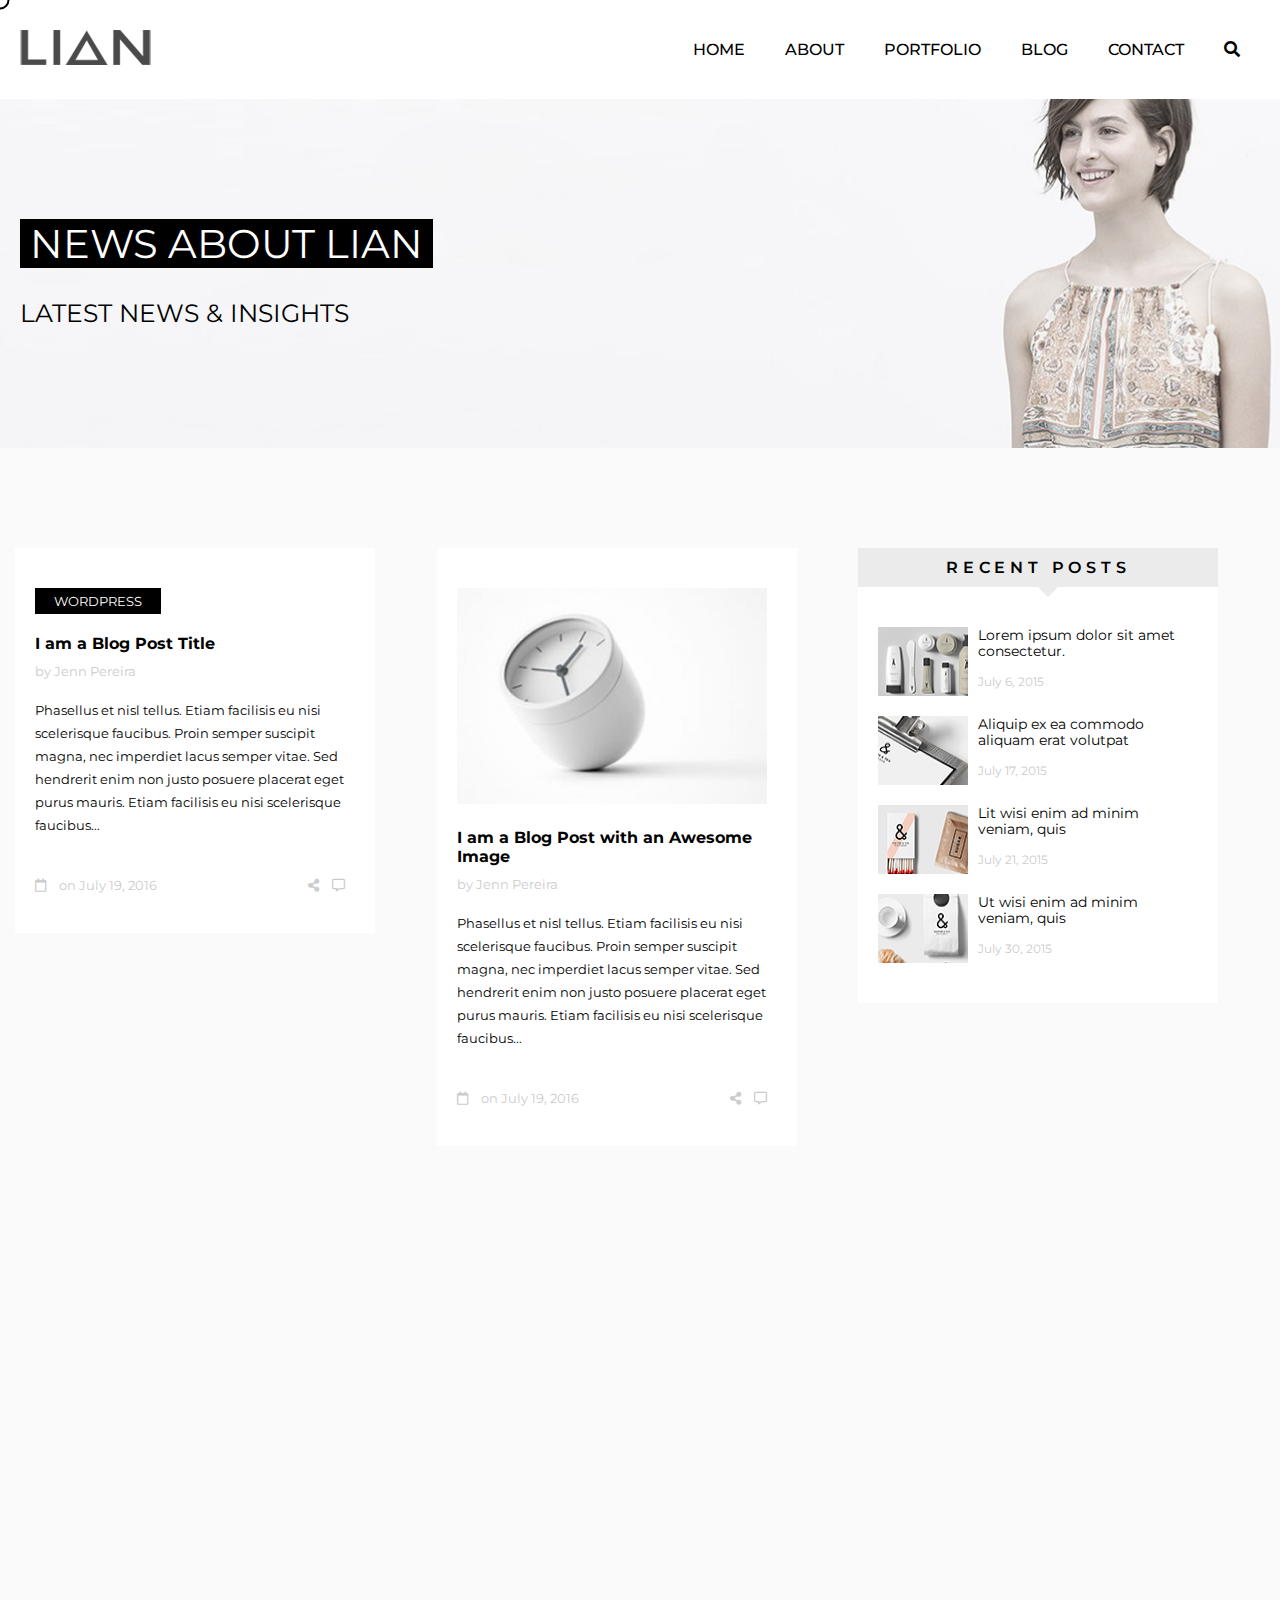
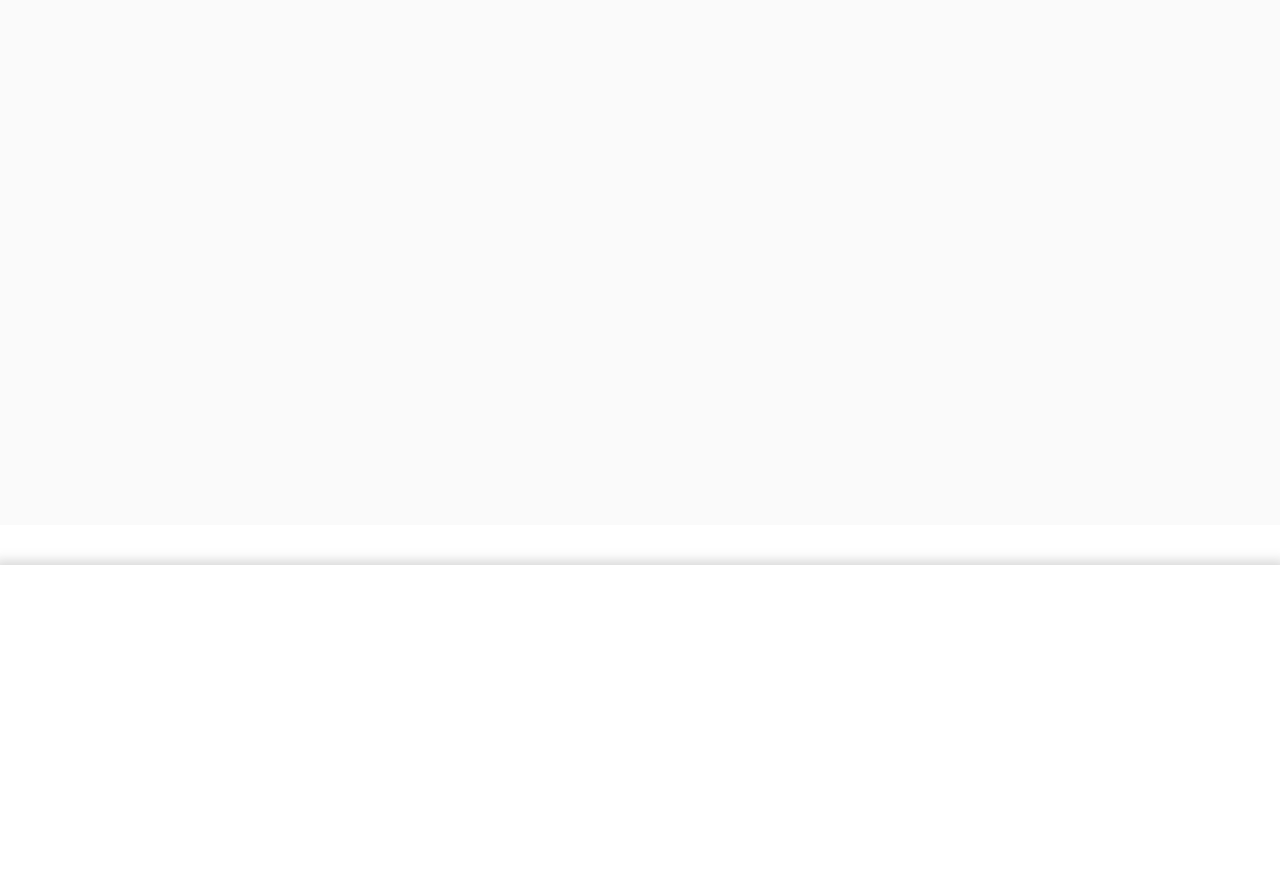
<file: blog.html>
<!DOCTYPE html>
<html lang="en">

<head>
    <meta charset="UTF-8">
    <meta name="viewport" content="width=device-width, initial-scale=1.0">
    <title>Document</title>
    <link rel="stylesheet" href="scss/blog.css">
    <link rel="stylesheet" href="https://cdnjs.cloudflare.com/ajax/libs/font-awesome/5.15.1/css/all.min.css">
    <link href="https://fonts.googleapis.com/css2?family=Montserrat:wght@100;400;500;700;900&display=swap"
        rel="stylesheet">
    <link rel="stylesheet" href="https://cdnjs.cloudflare.com/ajax/libs/font-awesome/5.15.1/css/all.min.css">
    <link rel="stylesheet" href="https://cdnjs.cloudflare.com/ajax/libs/animate.css/4.1.1/animate.min.css" />
</head>

<body>
    <div class="cursor"></div>
    <!-- HEADER -->
    <header>
        <!-- SIDEBAR -->
        <div class="sidebar">
            <!-- <div class="cursor"></div> -->
            <div class="sidebar__container">

                <div class="sidebar__rotater">

                    <ul class="sidebar__nav">
                        <li class="sidebar__li">
                            <a href="index.html" class="sidebar__a">
                                <span>
                                    HOME
                                </span>
                                <span>
                                    HOME
                                </span>

                            </a>
                        </li>
                        <li class="sidebar__li"><a href="about.html" class="sidebar__a">
                                <span>
                                    ABOUT
                                </span>
                                <span>
                                    ABOUT
                                </span>

                            </a></li>
                        <li class="sidebar__li"><a href="portfolio.html" class="sidebar__a">
                                <span>
                                    PORTFOLIO
                                </span>
                                <span>
                                    PORTFOLIO
                                </span>
                                <!--  -->
                            </a></li>
                        <li class="sidebar__li"><a href="" class="sidebar__a">
                                <span>
                                    BLOG
                                </span>
                                <span>
                                    BLOG
                                </span>
                                <!--  -->
                            </a></li>
                        <li class="sidebar__li"><a href="contact.html" class="sidebar__a">
                                <span>
                                    CONTACT
                                </span>
                                <span>
                                    CONTACT
                                </span>
                                <!--  -->
                            </a></li>

                    </ul>

                </div>
            </div>
        </div>
        <!-- SIDEBAR -->
        <div class="container">
            <div class="header__nav">
                <div class="header__container logo">
                    <img src="img/header/header__logo.png" alt="">
                </div>
                <div class="header__menu wow animate__animated animate__fadeInUp">
                    <ul class="header__ul">
                        <li class="header__item wow animate__animated animate__fadeInUp"><a href="index.html" class="header__link">
                                HOME
                            </a></li>
                        <li class="header__item wow animate__animated animate__fadeInUp"><a href="about.html" class="header__link">
                                ABOUT
                            </a></li>
                        <li class="header__item wow animate__animated animate__fadeInUp"><a href="portfolio.html" class="header__link">
                                PORTFOLIO
                            </a></li>
                        <li class="header__item wow animate__animated animate__fadeInUp"><a href="blog.html" class="header__link">
                                BLOG
                            </a></li>
                        <li class="header__item wow animate__animated animate__fadeInUp"><a href="contact.html" class="header__link">
                                CONTACT
                            </a></li>
                        <li class="header__item wow animate__animated animate__fadeInUp"><a href="" class="header__link"><i class="fas fa-search"></i></a></li>
                    </ul>
                </div>
                <div class="header__burger-inner">
                    <div class="header__burger">
                    </div>
                </div>
            </div>
        </div>
    </header>


    <main>
        <!-- section-top -->
        <section class="section__top">
            <div class="container">
                <div class="section__top-container">
                    <h1 class="wow animate__animated animate__fadeInUp">
                        NEWS ABOUT LIAN
                    </h1>
                    <span class="wow animate__animated animate__fadeInUp">
                       LATEST NEWS & INSIGHTS
                    </span>
                </div>
            </div>
        </section>
        <!-- section-top -->

        <!-- section-main-blog -->
        <section class="blog">
            <div class="container">
                <div class="blog__container">
                    <!-- !FIRST-COL -->
                    <div class="blog__col">
                        <div class="blog__item hover wow animate__animated animate__fadeInUp">
                                <div class="backgroung-image">
                                    <img src="img/page_blog/section_blog/img_background-blog.png" alt="">
                                </div>
                                <div class="overlay-item">

                                </div>
                                <div class="inner-container">
                                    <div class="subdifinition">
                                        wordpress
                                    </div>
                                    <div class="description-container">
                                        <div class="title">
                                            I am a Blog Post Title
                                        </div>
                                        <div class="subtitle grey-text">
                                            by Jenn Pereira
                                        </div>
                                    </div>
                                    <div class="info-container">
                                        <p>
                                            Phasellus et nisl tellus. Etiam facilisis eu nisi scelerisque faucibus. Proin semper suscipit magna, nec
                                            imperdiet lacus
                                            semper vitae. Sed hendrerit enim non justo posuere placerat eget purus mauris. Etiam facilisis eu nisi
                                            scelerisque
                                            faucibus...
                                        </p>
                                    </div>
                                    <div class="date-container">
                                        <div class="date grey-text">
                                            <i class="far fa-calendar"></i> <span class="grey-text">on July 19, 2016</span>
                                        </div>
                                        <div class="date-icon">
                                            <i class="fas fa-share-alt grey-text"></i>
                                            <i class="far fa-comment-alt grey-text"></i>
                                        </div>
                                    </div>
                                </div>
                            
                        </div>


                        <!-- second-item -->
                        <a href="awesome-page.html" class="blog__item wow animate__animated animate__fadeInUp">
                            <div class="inner-container">
                                <div class="img">
                                    <img src="img/page_blog/section_blog/img_item-blog.png" alt="">
                                </div>
                                <div class="description-container">
                                    <div class="title">
                                    I am a Blog Post with an Awesome Image
                                    </div>
                                    <div class="subtitle grey-text">
                                        by Jenn Pereira
                                    </div>
                                </div>
                                <div class="info-container">
                                    <p>
                                        Phasellus et nisl tellus. Etiam facilisis eu nisi scelerisque faucibus. Proin semper suscipit magna, nec
                                        imperdiet lacus
                                        semper vitae. Sed hendrerit enim non justo posuere placerat eget purus mauris. Etiam facilisis eu nisi
                                        scelerisque
                                        faucibus...
                                    </p>
                                </div>
                                <div class="date-container">
                                    <div class="date grey-text">
                                        <i class="far fa-calendar"></i> <span class="grey-text">on July 19, 2016</span>
                                    </div>
                                    <div class="date-icon">
                                        <i class="fas fa-share-alt grey-text"></i>
                                        <i class="far fa-comment-alt grey-text"></i>
                                    </div>
                                </div>
                            </div>
                        </a>
                        <!-- second-item -->


                        <!-- third-item -->
                        <div class="blog__item hover wow animate__animated animate__fadeInUp">
                            <div class="backgroung-image">
                                <img src="img/page_blog/section_blog/img_background-blog.png" alt="">
                            </div>
                            <div class="overlay-item">
                            
                            </div>
                            <div class="inner-container">
                                <div class="subdifinition">
                                    wordpress
                                </div>
                                <div class="description-container">
                                    <div class="title">
                                        I am a Blog Post Title
                                    </div>
                                    <div class="subtitle grey-text">
                                        by Jenn Pereira
                                    </div>
                                </div>
                                <div class="info-container">
                                    <p>
                                        Phasellus et nisl tellus. Etiam facilisis eu nisi scelerisque faucibus. Proin semper suscipit magna, nec
                                        imperdiet lacus
                                        semper vitae. Sed hendrerit enim non justo posuere placerat eget purus mauris. Etiam facilisis eu nisi
                                        scelerisque
                                        faucibus...
                                    </p>
                                </div>
                                <div class="date-container">
                                    <div class="date grey-text">
                                        <i class="far fa-calendar"></i> <span class="grey-text">on July 19, 2016</span>
                                    </div>
                                    <div class="date-icon">
                                        <i class="fas fa-share-alt grey-text"></i>
                                        <i class="far fa-comment-alt grey-text"></i>
                                    </div>
                                </div>
                            </div>
                        </div>
                        <!-- third-item -->
                    </div>
                    <!-- !FIRST-COL -->





                    <!-- !SECOND-COL -->
                    <div class="blog__col">


                        <!-- first-item -->
                        <div class="blog__item wow animate__animated animate__fadeInUp">
                            <div class="inner-container">
                                <div class="img">
                                    <img src="img/page_blog/section_blog/img_item-blog2.png" alt="">
                                </div>
                                <div class="description-container">
                                    <div class="title">
                                        I am a Blog Post with an Awesome Image
                                    </div>
                                    <div class="subtitle grey-text">
                                        by Jenn Pereira
                                    </div>
                                </div>
                                <div class="info-container">
                                    <p>
                                        Phasellus et nisl tellus. Etiam facilisis eu nisi scelerisque faucibus. Proin semper suscipit magna, nec
                                        imperdiet lacus
                                        semper vitae. Sed hendrerit enim non justo posuere placerat eget purus mauris. Etiam facilisis eu nisi
                                        scelerisque
                                        faucibus...
                                    </p>
                                </div>
                                <div class="date-container">
                                    <div class="date grey-text">
                                        <i class="far fa-calendar"></i> <span class="grey-text">on July 19, 2016</span>
                                    </div>
                                    <div class="date-icon">
                                        <i class="fas fa-share-alt grey-text"></i>
                                        <i class="far fa-comment-alt grey-text"></i>
                                    </div>
                                </div>
                            </div>
                        </div>
                        <!-- first-item -->
                    
                    
                        <!-- second-item -->
                        <div class="blog__item wow animate__animated animate__fadeInUp">
                            <div class="img-video">
                                <a href="">
                                    <i class="fas fa-play"></i>
                                </a>
                            </div>
                        </div>
                        <!-- second-item -->
                    
                        <!-- third-item -->
                        <div class="blog__item wow animate__animated animate__fadeInUp">
                            <div class="inner-container">
                                <div class="img">
                                    <img src="img/page_blog/section_blog/img_item-blog3.png" alt="">
                                </div>
                                <div class="description-container">
                                    <div class="title">
                                        I am a Blog Post with an Awesome Image
                                    </div>
                                    <div class="subtitle grey-text">
                                        by Jenn Pereira
                                    </div>
                                </div>
                                <div class="info-container">
                                    <p>
                                        Phasellus et nisl tellus. Etiam facilisis eu nisi scelerisque faucibus. Proin semper suscipit magna, nec
                                        imperdiet lacus
                                        semper vitae. Sed hendrerit enim non justo posuere placerat eget purus mauris. Etiam facilisis eu nisi
                                        scelerisque
                                        faucibus...
                                    </p>
                                </div>
                                <div class="date-container">
                                    <div class="date grey-text">
                                        <i class="far fa-calendar"></i> <span class="grey-text">on July 19, 2016</span>
                                    </div>
                                    <div class="date-icon">
                                        <i class="fas fa-share-alt grey-text"></i>
                                        <i class="far fa-comment-alt grey-text"></i>
                                    </div>
                                </div>
                            </div>
                        </div>
                    </div>
                    <!-- third-item -->
                    <!-- !SECOND-COL -->


                    <!-- !THIRD-COL -->
                    <div class="blog__col">
                    
                       




                        <!-- first-item -->
                        <div class="blog__item wow animate__animated animate__fadeInUp">
                            <div class="name-category">
                                RECENT POSTS
                            </div>
                            <div class="inner-container">
                                <div class="row-category post">
                                    <div class="img">
                                        <img src="img/page_blog/section_blog/img_post1.png" alt="">
                                    </div>
                                    <div class="info">
                                        <span>
                                            Lorem ipsum dolor sit amet consectetur.
                                        </span>
                                        <p class="grey-text">
                                            July 6, 2015
                                        </p>
                                    </div>
                                </div>

                                <div class="row-category post">
                                    <div class="img">
                                        <img src="img/page_blog/section_blog/img_post2.png" alt="">
                                    </div>
                                    <div class="info">
                                        <span>
                                            Aliquip ex ea commodo aliquam erat volutpat
                                        </span>
                                        <p class="grey-text">
                                            July 17, 2015
                                        </p>
                                    </div>
                                </div>

                                <div class="row-category post">
                                    <div class="img">
                                        <img src="img/page_blog/section_blog/img_post3.png" alt="">
                                    </div>
                                    <div class="info">
                                        <span>
                                            Lit wisi enim ad minim veniam, quis

                                        </span>
                                        <p class="grey-text">
                                            July 21, 2015
                                        </p>
                                    </div>
                                </div>

                                <div class="row-category post">
                                    <div class="img">
                                        <img src="img/page_blog/section_blog/img_post4.png" alt="">
                                    </div>
                                    <div class="info">
                                        <span>
                                            Ut wisi enim ad minim veniam, quis
                                        </span>
                                        <p class="grey-text">
                                            July 30, 2015
                                        </p>
                                    </div>
                                </div>
                            </div>
                        </div>
                        <!-- first-item -->
                    
                    
                        <!-- second-item -->
                        <div class="blog__item wow animate__animated animate__fadeInUp">
                            <div class="name-category">
                                POPULAR TAGS
                            </div>
                            <div class="inner-container tags">
                                <div class="row-category tags">
                                    <a class="link-tags grey-text" href="">
                                        construction
                                    </a>
                                    <a class="link-tags grey-text" href="">
                                        engineering
                                    </a>
                                    <a class="link-tags grey-text" href="">
                                        arhitecture
                                    </a>
                                </div>
                                <div class="row-category tags">
                                    <a class="link-tags grey-text" href="">
                                        structural design
                                    </a>
                                    <a class="link-tags grey-text" href="">
                                        cmi enginer
                                    </a>
                                </div>
                                <div class="row-category tags">
                                    <a class="link-tags grey-text" href="">
                                        industria
                                    </a>
                                    <a class="link-tags grey-text" href="">
                                        managment
                                    </a>
                                    <a class="link-tags grey-text" href="">
                                        mechanical
                                    </a>
                                </div>
                            </div>
                        </div>
                        <!-- second-item -->
                    
                        <!-- third-item -->
                        <div class="blog__item instagram wow animate__animated animate__fadeInUp">
                            <div class="name-category">
                              INSTAGRAM
                            </div>
                            <div class="inner-container">
                                <div class="row-category">
                                    <a href="" class="img-instagram">
                                        <img src="img/page_blog/section_blog/instagram_img-1.png" alt="">
                                    </a>
                                    <a href="" class="img-instagram">
                                        <img src="img/page_blog/section_blog/instagram_img-2.png" alt="">
                                    </a>
                                    <a href="" class="img-instagram">
                                        <img src="img/page_blog/section_blog/instagram_img-3.png" alt="">
                                    </a>
                                </div>
                                <div class="row-category">
                                    <a href="" class="img-instagram">
                                        <img src="img/page_blog/section_blog/instagram_img-4.png" alt="">
                                    </a>
                                    <a href="" class="img-instagram">
                                        <img src="img/page_blog/section_blog/instagram_img-5.png" alt="">
                                    </a>
                                    <a href="" class="img-instagram">
                                        <img src="img/page_blog/section_blog/instagram_img-6.png" alt="">
                                    </a>
                                </div>
                                <div class="row-category">
                                    <a href="" class="img-instagram">
                                        <img src="img/page_blog/section_blog/instagram_img-7.png" alt="">
                                    </a>
                                    <a href="" class="img-instagram">
                                        <img src="img/page_blog/section_blog/instagram_img-8.png" alt="">
                                    </a>
                                    <a href="" class="img-instagram">
                                        <img src="img/page_blog/section_blog/instagram_img-9.png" alt="">
                                    </a>
                                </div>
                            </div>
                        </div>
                        <!-- third-item -->
                    </div>
                    <!-- !THIRD-COL -->



                </div>
            </div>
        </section>
        <!-- section-main-blog -->
    </main>


    <!-- FOOTER -->
    <footer>
        <div class="container__footer wow animate__animated animate__fadeInUp">
            <div class="footer__logo">
                <img src="img/header/header__logo.png" alt="">
            </div>
            <div class="footer__social">
                <a href="" class="social__item">
                    <i class="fab fa-facebook-f"></i>
                </a>
                <a href="" class="social__item">
                    <i class="fab fa-google-plus-g"></i>
                </a>
                <a href="" class="social__item">
                    <i class="fab fa-twitter"></i>
                </a>
                <a href="" class="social__item">
                    <i class="fab fa-linkedin-in"></i>
                </a>
                <a href="" class="social__item">
                    <i class="fas fa-basketball-ball"></i>
                </a>
                <a href="" class="social__item">
                    <i class="fab fa-pinterest"></i>
                </a>
                <a href="" class="social__item">
                    <i class="fab fa-instagram"></i>
                </a>
            </div>
        </div>
        <div class="footer__copyright wow animate__animated animate__fadeInUp">
            <p>
                © 2016 <span>Mulitix Theme</span> by ThemeForces. All Rights Reserved.
            </p>
        </div>
    </footer>
    <!-- FOOTER -->
    <script src="js/main.js"></script>
    <script src="js/jquery-3.5.1.min.js"></script>
    <script src="js/owl.carousel.min.js"></script>
    <script src="js/main.js"></script>
    <script src="js/wow.min.js"></script>

    <script>
        new WOW().init();
    </script>
</body>

</html>
</file>
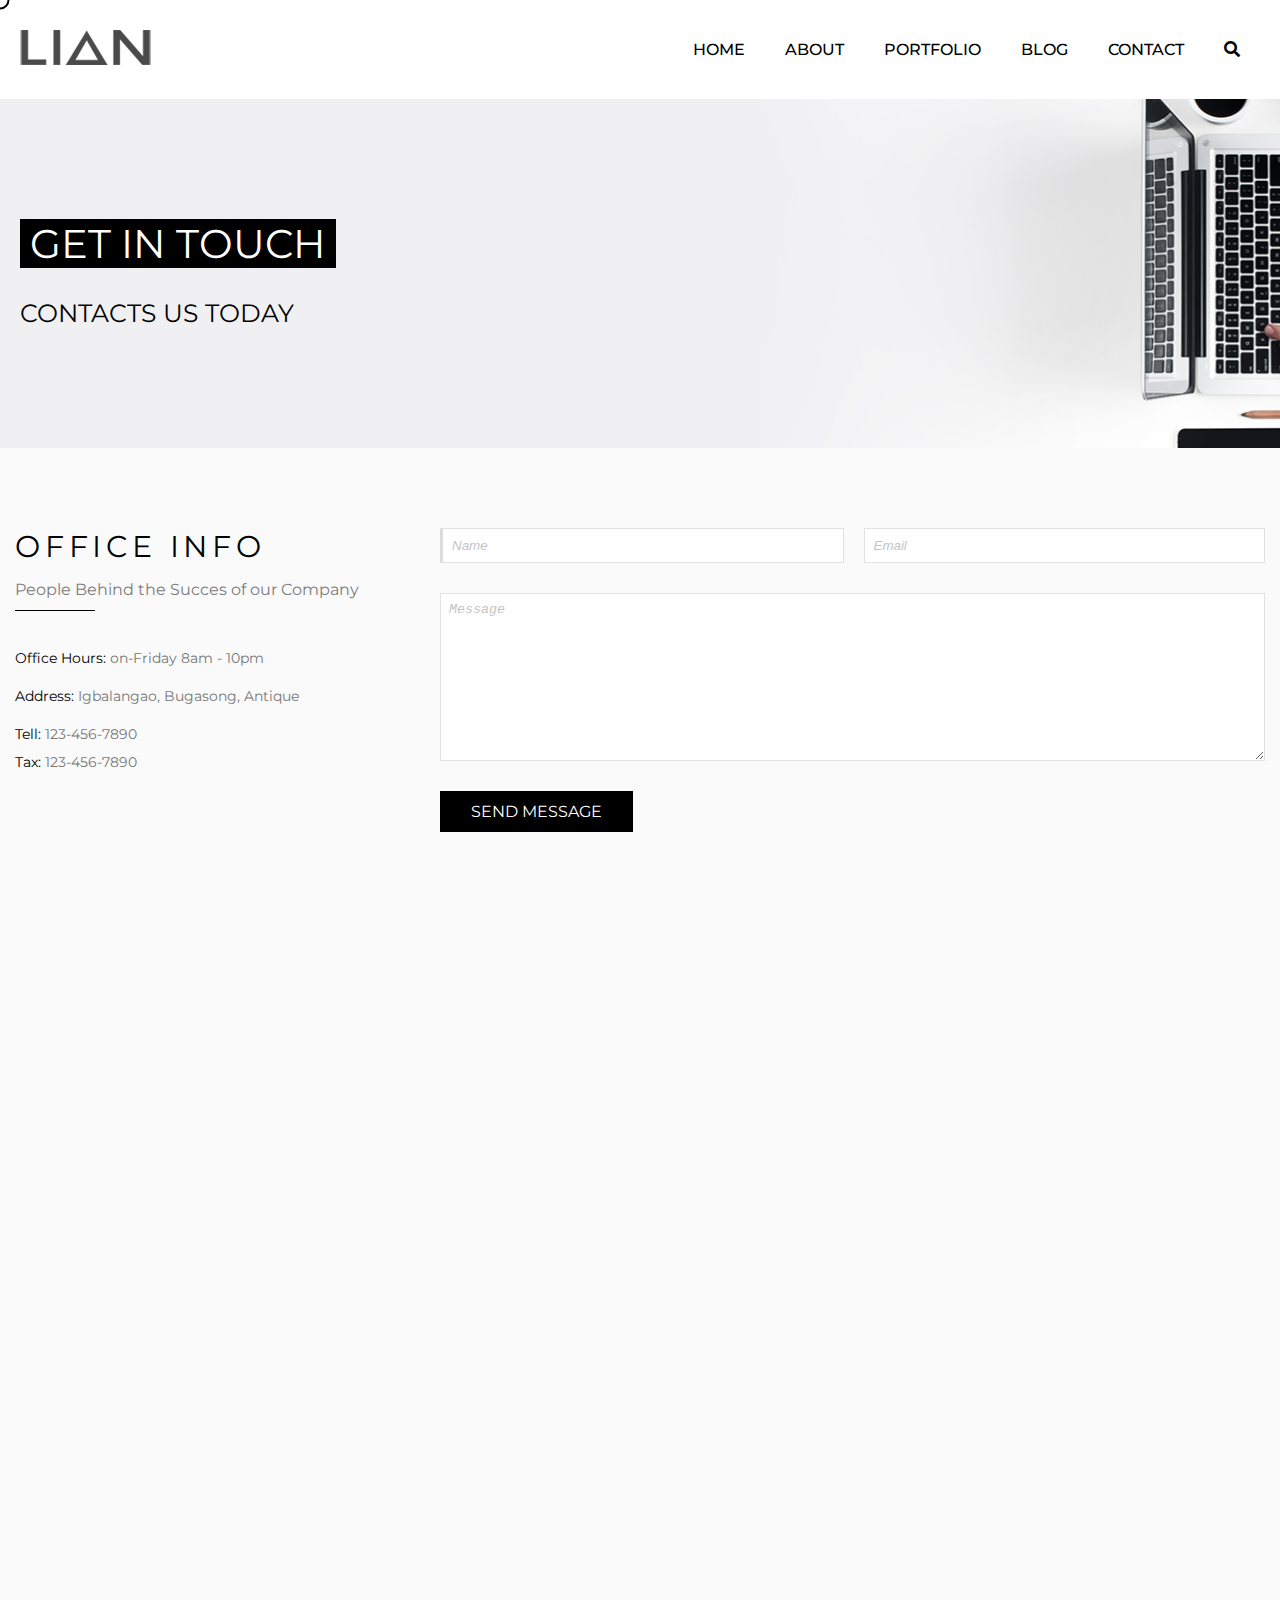
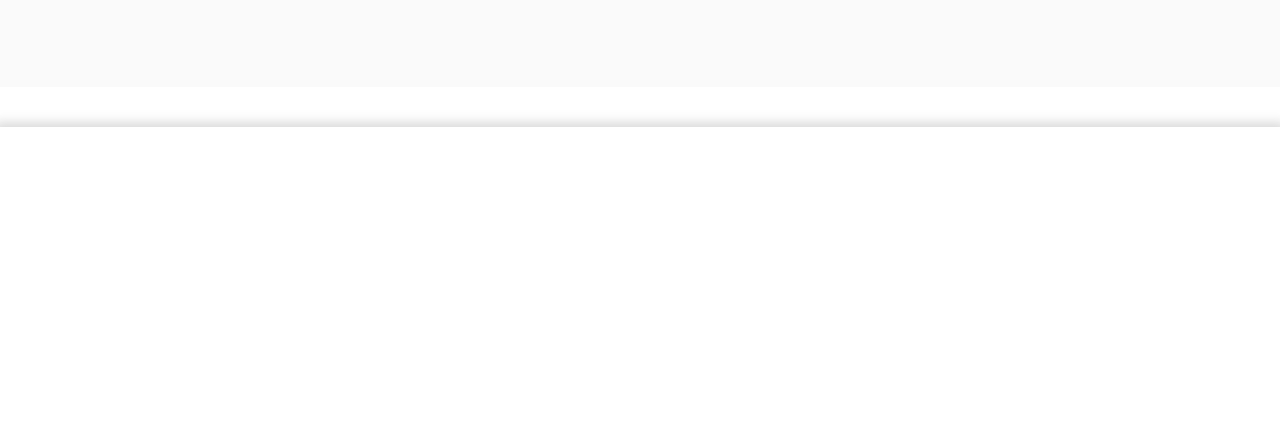
<file: contact.html>
<!DOCTYPE html>
<html lang="en">
<head>
    <meta charset="UTF-8">
    <meta name="viewport" content="width=device-width, initial-scale=1.0">
    <title>Document</title>
    <link rel="stylesheet" href="scss/contact.css">
    <link rel="stylesheet" href="https://cdnjs.cloudflare.com/ajax/libs/font-awesome/5.15.1/css/all.min.css">
    <link href="https://fonts.googleapis.com/css2?family=Montserrat:wght@100;400;500;700;900&display=swap" rel="stylesheet">
    <link rel="stylesheet" href="https://cdnjs.cloudflare.com/ajax/libs/font-awesome/5.15.1/css/all.min.css">
    <link rel="stylesheet" href="https://cdnjs.cloudflare.com/ajax/libs/animate.css/4.1.1/animate.min.css" />
</head>
<body>
    <div class="cursor"></div>
    <!-- HEADER -->
    <header>
        <!-- SIDEBAR -->
        <div class="sidebar">
            <!-- <div class="cursor"></div> -->
            <div class="sidebar__container">
    
                <div class="sidebar__rotater">
    
                    <ul class="sidebar__nav">
                        <li class="sidebar__li">
                            <a href="index.html" class="sidebar__a">
                                <span>
                                    HOME
                                </span>
                                <span>
                                    HOME
                                </span>
    
                            </a>
                        </li>
                        <li class="sidebar__li"><a href="about.html" class="sidebar__a">
                                <span>
                                    ABOUT
                                </span>
                                <span>
                                    ABOUT
                                </span>
    
                            </a></li>
                        <li class="sidebar__li"><a href="portfolio.html" class="sidebar__a">
                                <span>
                                    PORTFOLIO
                                </span>
                                <span>
                                    PORTFOLIO
                                </span>
                                <!--  -->
                            </a></li>
                        <li class="sidebar__li"><a href="blog.html" class="sidebar__a">
                                <span>
                                    BLOG
                                </span>
                                <span>
                                    BLOG
                                </span>
                                <!--  -->
                            </a></li>
                        <li class="sidebar__li"><a href="" class="sidebar__a">
                                <span>
                                    CONTACT
                                </span>
                                <span>
                                    CONTACT
                                </span>
                                <!--  -->
                            </a></li>
    
                    </ul>
    
                </div>
            </div>
        </div>
        <!-- SIDEBAR -->
        <div class="container">
            <div class="header__nav">
                <div class="header__container logo">
                    <img src="img/header/header__logo.png" alt="">
                </div>
                <div class="header__menu wow animate__animated animate__fadeInUp">
                    <ul class="header__ul">
                        <li class="header__item wow animate__animated animate__fadeInUp"><a href="index.html" class="header__link">
                                HOME
                            </a></li>
                        <li class="header__item wow animate__animated animate__fadeInUp"><a href="about.html" class="header__link">
                                ABOUT
                            </a></li>
                        <li class="header__item wow animate__animated animate__fadeInUp"><a href="portfolio.html" class="header__link">
                                PORTFOLIO
                            </a></li>
                        <li class="header__item wow animate__animated animate__fadeInUp"><a href="blog.html" class="header__link">
                                BLOG
                            </a></li>
                        <li class="header__item wow animate__animated animate__fadeInUp"><a href="" class="header__link">
                                CONTACT
                            </a></li>
                        <li class="header__item wow animate__animated animate__fadeInUp"><a href="" class="header__link"><i class="fas fa-search"></i></a></li>
                    </ul>
                </div>
                <div class="header__burger-inner">
                    <div class="header__burger">
                    </div>
                </div>
            </div>
        </div>
    </header>


    <main>
        <section class="section__top">
            <div class="container">
                <div class="section__top-container">
                    <h1 class="wow animate__animated animate__fadeInUp">
                        GET IN TOUCH
                    </h1>
                    <span class="wow animate__animated animate__fadeInUp">
                        CONTACTS US TODAY
                    </span>
                </div>
            </div>
        </section>
        
        <section class="office">
            <div class="container">
                <div class="office__container">
                    <div class="col wow animate__animated animate__fadeInUp">
                        <div class="title">
                            <h2>
                                office info
                            </h2>
                            <span>
                                People Behind the Succes of our Company
                            </span>
                        </div>
                        <div class="subtitle">
                            <p>
                                <span>
                                    Office Hours: 
                                </span>
                                on-Friday 8am - 10pm
                            </p>
                            <p>
                                <span>
                                    Address: 
                                </span>
                                Igbalangao, Bugasong, Antique
                            </p>
            
                            <p>
                                <span>
                                    Tell: 
                                </span>
                                123-456-7890
                            </p>
                            <p>
                                <span>
                                    Tax: 
                                </span>
                                123-456-7890
                            </p>
                        </div>
                    </div>
                    <div class="col wow animate__animated animate__fadeInUp">
                        <div class="awesome__form">
                           
                            <form action="">
                                <div class="input-row">
                                    <input class="first wow animate__animated animate__fadeInUp" type="text" placeholder="Name">
                                    <input class="wow animate__animated animate__fadeInUp" type="text" placeholder="Email">
                        
                                </div>
                                <div class="input-row wow animate__animated animate__fadeInUp">
                                    <textarea name="" id="" cols="30" rows="10" placeholder="Message"></textarea>
                                </div>
                                <div class="container__btn">
                                    <a href="" class="btn-form">
                                        SEND MESSAGE
                                    </a>
                                </div>
                            </form>
                        </div>
                    </div>
                </div>
            </div>
        </section>

        <!-- section-card -->
    <section class="section__card">
        <div class="container">
            <div class="section__card-container">
                <div class="section__card-top wow animate__animated animate__fadeInUp">
                    <h2>
                        OUR VALUES
                    </h2>
                    <p>
                        Lorem ipsum dolor sit amet consectetur adipisicing elit. Praesentium perspiciatis nihil tenetur
                        eligendi quae nam repudiandae, maxime laudantium ipsum debitis ratione deleniti a harum eveniet
                        saepe fugit, corrupti natus cupiditate?
                    </p>
                </div>
                <div class="card__row">
                    <a href="" class="card__item wow animate__animated animate__fadeInUp">
                        <div class="img">
                            <img src="img/page_contact/img_card-1.png" alt="">
                        </div>
                        <div class="content wow animate__animated animate__fadeInDown">
                            <div class="title">
                                who are you
                            </div>
                            <div class="subtitle">
                                Lorem ipsum dolor sit amet, consectetuer adipiscing elit, sed diam nonummy nibh euismod tincidunt ut laoreet dolore
                                magna aliquam.
                            </div>
                        </div>
                    </a>

                    <a href="" class="card__item wow animate__animated animate__fadeInUp">
                        <div class="img">
                            <img src="img/page_contact/img_card-2.png" alt="">
                        </div>
                        <div class="content wow animate__animated animate__fadeInDown">
                            <div class="title">
                                our vision
                            </div>
                            <div class="subtitle">
                                Typi non habent claritatem insitam; est usus legentis in iis qui facit eorum claritatem. Investigationes demonstraverunt
                                lectores legere me.
                            </div>
                        </div>
                    </a>

                    <a href="" class="card__item wow animate__animated animate__fadeInUp">
                        <div class="img">
                            <img src="img/page_contact/img_card-3.png" alt="">
                        </div>
                        <div class="content wow animate__animated animate__fadeInDown">
                            <div class="title">
                             our mission
                            </div>
                            <div class="subtitle">
                                Duis autem vel eum iriure dolor in hendrerit in vulputate velit esse molestie consequat, vel illum dolore eu feugiat
                                nulla facilisis at vero eros et accumsan.
                            </div>
                        </div>
                    </a>

                    
                </div>
            </div>
        </div>
    </section>
        
        <!-- section-card -->
           
        

    </main>


    <!-- FOOTER -->
    <footer>
        <div class="container__footer wow animate__animated animate__fadeInUp">
            <div class="footer__logo">
                <img src="img/header/header__logo.png" alt="">
            </div>
            <div class="footer__social">
                <a href="" class="social__item">
                    <i class="fab fa-facebook-f"></i>
                </a>
                <a href="" class="social__item">
                    <i class="fab fa-google-plus-g"></i>
                </a>
                <a href="" class="social__item">
                    <i class="fab fa-twitter"></i>
                </a>
                <a href="" class="social__item">
                    <i class="fab fa-linkedin-in"></i>
                </a>
                <a href="" class="social__item">
                    <i class="fas fa-basketball-ball"></i>
                </a>
                <a href="" class="social__item">
                    <i class="fab fa-pinterest"></i>
                </a>
                <a href="" class="social__item">
                    <i class="fab fa-instagram"></i>
                </a>
            </div>
        </div>
        <div class="footer__copyright wow animate__animated animate__fadeInUp">
            <p>
                © 2016 <span>Mulitix Theme</span> by ThemeForces. All Rights Reserved.
            </p>
        </div>
    </footer>
    <!-- FOOTER -->
<script src="js/main.js"></script>
<script src="js/jquery-3.5.1.min.js"></script>
<script src="js/owl.carousel.min.js"></script>
<script src="js/main.js"></script>
<script src="js/wow.min.js"></script>

<script>
    new WOW().init();
</script>
</body>
</html>
</file>
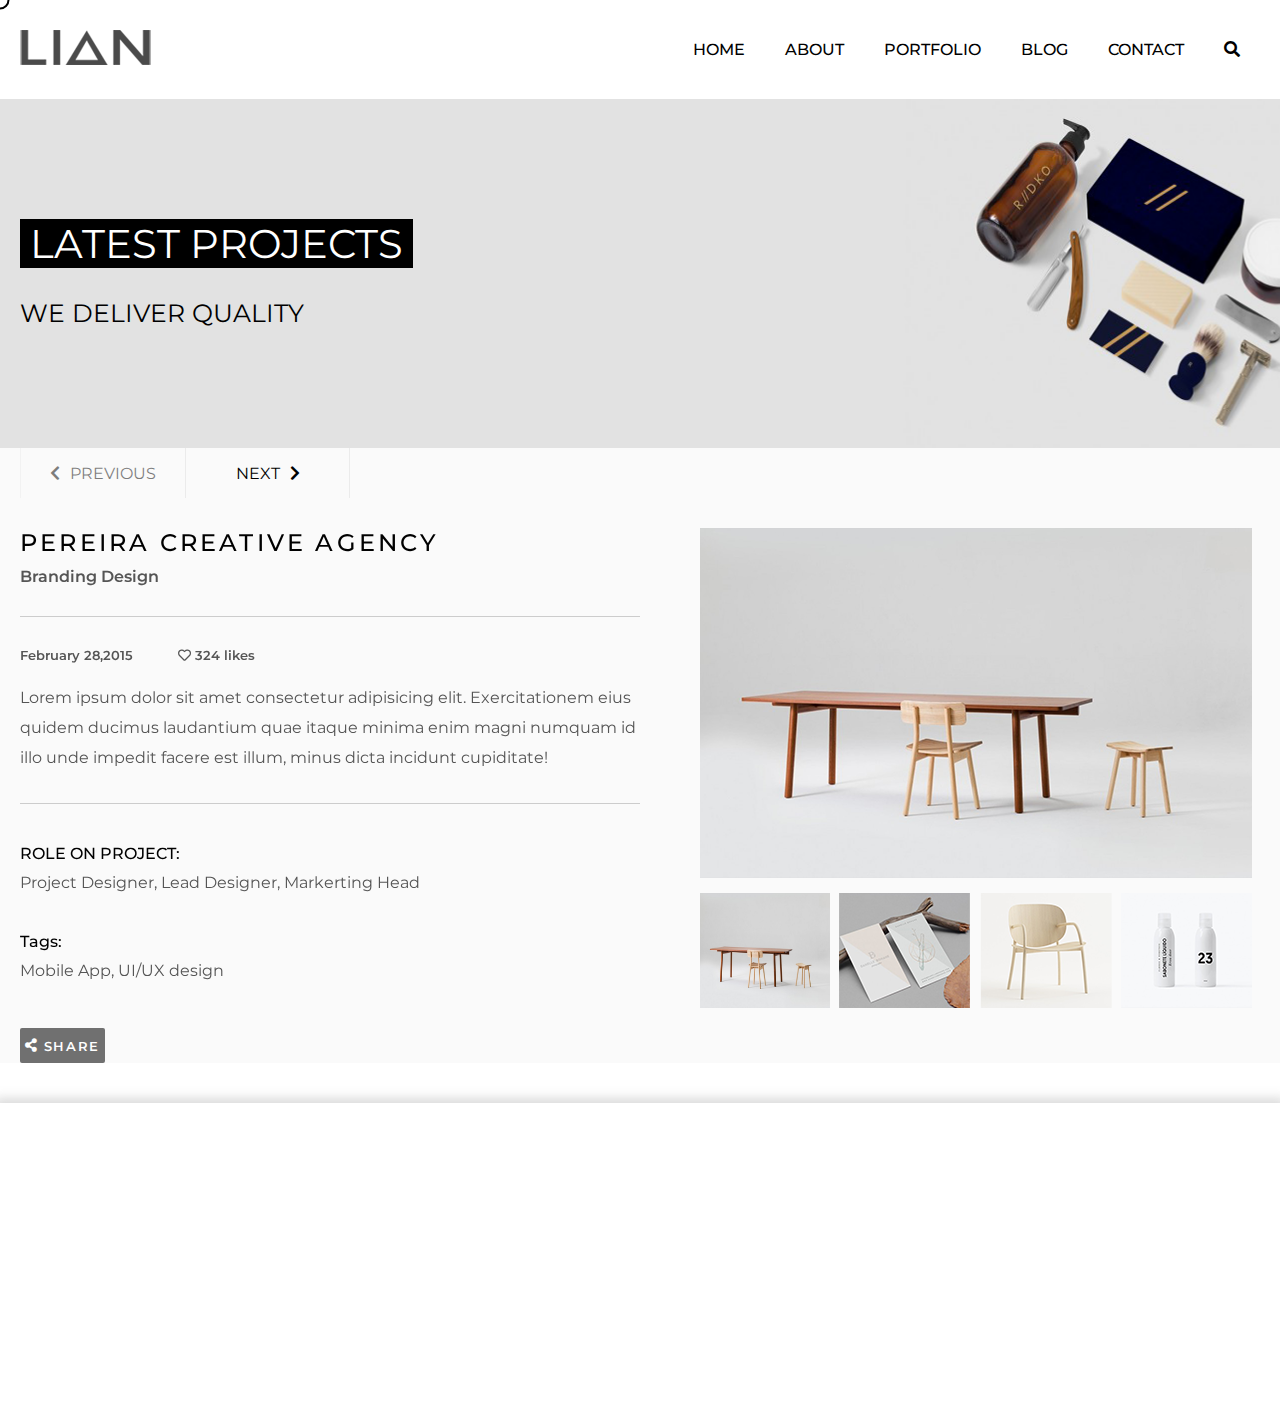
<file: portfolio.html>
<!DOCTYPE html>
<html lang="en">

<head>
    <meta charset="UTF-8">
    <meta name="viewport" content="width=device-width, initial-scale=1.0">
    <title>Document</title>
    <link rel="stylesheet" href="libs/owl.carousel.min.css">
    <link rel="stylesheet" href="libs/owl.theme.default.min.css">
    <link rel="stylesheet" href="scss/portfolio.css">
    <link rel="stylesheet" href="https://cdnjs.cloudflare.com/ajax/libs/font-awesome/5.15.1/css/all.min.css">
    <link href="https://fonts.googleapis.com/css2?family=Montserrat:wght@100;400;500;700;900&display=swap"
        rel="stylesheet">
    <link rel="stylesheet" href="https://cdnjs.cloudflare.com/ajax/libs/font-awesome/5.15.1/css/all.min.css">
    <link rel="stylesheet" href="https://cdnjs.cloudflare.com/ajax/libs/animate.css/4.1.1/animate.min.css" />
</head>

<body>
    <div class="cursor"></div>
    <!-- HEADER -->
    <header>
        <!-- SIDEBAR -->
        <div class="sidebar">
            <!-- <div class="cursor"></div> -->
            <div class="sidebar__container">

                <div class="sidebar__rotater">

                    <ul class="sidebar__nav">
                        <li class="sidebar__li">
                            <a href="index.html" class="sidebar__a">
                                <span>
                                    HOME
                                </span>
                                <span>
                                    HOME
                                </span>

                            </a>
                        </li>
                        <li class="sidebar__li"><a href="about.html" class="sidebar__a">
                                <span>
                                    ABOUT
                                </span>
                                <span>
                                    ABOUT
                                </span>

                            </a></li>
                        <li class="sidebar__li"><a href="" class="sidebar__a">
                                <span>
                                    PORTFOLIO
                                </span>
                                <span>
                                    PORTFOLIO
                                </span>
                                <!--  -->
                            </a></li>
                        <li class="sidebar__li"><a href="about.html" class="sidebar__a">
                                <span>
                                    BLOG
                                </span>
                                <span>
                                    BLOG
                                </span>
                                <!--  -->
                            </a></li>
                        <li class="sidebar__li"><a href="contact.html" class="sidebar__a">
                                <span>
                                    CONTACT
                                </span>
                                <span>
                                    CONTACT
                                </span>
                                <!--  -->
                            </a></li>

                    </ul>

                </div>
            </div>
        </div>
        <!-- SIDEBAR -->
        <div class="container">
            <div class="header__nav">
                <div class="header__container logo">
                    <img src="img/header/header__logo.png" alt="">
                </div>
                <div class="header__menu wow animate__animated animate__fadeInUp">
                    <ul class="header__ul">
                        <li class="header__item wow animate__animated animate__fadeInUp"><a href="index.html" class="header__link">
                                HOME
                            </a></li>
                        <li class="header__item wow animate__animated animate__fadeInUp"><a href="about.html" class="header__link">
                                ABOUT
                            </a></li>
                        <li class="header__item wow animate__animated animate__fadeInUp"><a href="" class="header__link">
                                PORTFOLIO
                            </a></li>
                        <li class="header__item wow animate__animated animate__fadeInUp"><a href="blog.html" class="header__link">
                                BLOG
                            </a></li>
                        <li class="header__item wow animate__animated animate__fadeInUp"><a href="contact.html" class="header__link">
                                CONTACT
                            </a></li>
                        <li class="header__item wow animate__animated animate__fadeInUp"><a href="" class="header__link"><i class="fas fa-search"></i></a></li>
                    </ul>
                </div>
                <div class="header__burger-inner">
                    <div class="header__burger">
                    </div>
                </div>
            </div>
        </div>
    </header>


    <main>
        <section class="section__top">
            <div class="container">
                <div class="section__top-container">
                    <h1 class="wow animate__animated animate__fadeInUp">
                        LATEST PROJECTS
                    </h1>
                    <span class="wow animate__animated animate__fadeInUp">
                        WE DELIVER QUALITY
                    </span>
                </div>
            </div>
        </section>



        <!-- OWL-CAROUSEL -->
        <section class="section__owl-portfolio">
            <div class="container">
                <div class="owl-carousel owl-theme animate__animated animate__fadeInLeft">
                    <div class="item">
                        
                        <div class="owl__container-portfolio">
                            <div class="owl__col">
                                <div class="owl__title">
                                    <h2>
                                        PEREIRA CREATIVE AGENCY
                                    </h2>
                                    <span>
                                        Branding Design
                                    </span>
                                </div>
                                <div class="owl__dl">
                                    <span>February 28,2015</span>
                                    <span><i class="far fa-heart"></i> 324 likes</span>
                                </div>
                                <div class="owl__info">
                                    <p>
                                        Lorem ipsum dolor sit amet consectetur adipisicing elit. Exercitationem eius quidem ducimus laudantium quae itaque minima enim magni numquam id illo unde impedit facere est illum, minus dicta incidunt cupiditate!
                                    </p>
                                </div>
                                <div class="owl__subinfo">
                                    <span>
                                        ROLE ON PROJECT:
                                    </span>
                                    <p>
                                        Project Designer, Lead Designer, Markerting Head
                                    </p>
                                </div>
                                <div class="owl__subinfo">
                                    <span>
                                        Tags:
                                    </span>
                                    <p>
                                        Mobile App, UI/UX design
                                    </p>
                                </div>
                            </div>
                            <div class="owl__col">
                                <a href="" class="owl__important-img">
                                    <img src="img/page_portfolio/section-top/owl_portfolio/important_img.png" alt="">
                                </a>
                                <div class="owl__images">
                                    <a href="#carousel_portfolio_img1" class="img">
                                        <img class="important__img-small" src="img/page_portfolio/section-top/owl_portfolio/important_img.png" alt="">
                                    </a>
                                    <a href="#carousel_portfolio_img2" class="img">
                                        <img src="img/page_portfolio/section-top/owl_portfolio/img_2.png" alt="">
                                    </a>
                                    <a href="#carousel_portfolio_img3" class="img">
                                        <img src="img/page_portfolio/section-top/owl_portfolio/img_3.png" alt="">
                                    </a>
                                    <a href="#carousel_portfolio_img4" class="img">
                                        <img src="img/page_portfolio/section-top/owl_portfolio/img_4.png" alt="">
                                    </a>
                                </div>
                            </div>
                        </div>
                    </div>
                    <div class="item">
                        <div class="owl__container-portfolio">
                            <div class="owl__col">
                                <div class="owl__title">
                                    <h2>
                                        PEREIRA CREATIVE AGENCY
                                    </h2>
                                    <span>
                                        Branding Design
                                    </span>
                                </div>
                                <div class="owl__dl">
                                    <span>February 28,2015</span>
                                    <span><i class="far fa-heart"></i> 324 likes</span>
                                </div>
                                <div class="owl__info">
                                    <p>
                                        Lorem ipsum dolor sit amet consectetur adipisicing elit. Exercitationem eius quidem ducimus
                                        laudantium quae itaque minima enim magni numquam id illo unde impedit facere est illum, minus dicta
                                        incidunt cupiditate!
                                    </p>
                                </div>
                                <div class="owl__subinfo">
                                    <span>
                                        ROLE ON PROJECT:
                                    </span>
                                    <p>
                                        Project Designer, Lead Designer, Markerting Head
                                    </p>
                                </div>
                                <div class="owl__subinfo">
                                    <span>
                                        Tags:
                                    </span>
                                    <p>
                                        Mobile App, UI/UX design
                                    </p>
                                </div>
                            </div>
                            <div class="owl__col">
                                <div class="owl__import-img">
                                    <img src="img/page_portfolio/section-top/owl_portfolio/important_img.png" alt="">
                                </div>
                                <div class="owl__images">
                                    <a href="#carousel_portfolio_img1" class="img">
                                        <img class="important__img-small"
                                            src="img/page_portfolio/section-top/owl_portfolio/important_img.png" alt="">
                                    </a>
                                    <a href="#carousel_portfolio_img2" class="img">
                                        <img src="img/page_portfolio/section-top/owl_portfolio/img_2.png" alt="">
                                    </a>
                                    <a href="#carousel_portfolio_img3" class="img">
                                        <img src="img/page_portfolio/section-top/owl_portfolio/img_3.png" alt="">
                                    </a>
                                    <a href="#carousel_portfolio_img4" class="img">
                                        <img src="img/page_portfolio/section-top/owl_portfolio/img_4.png" alt="">
                                    </a>
                                </div>
                            </div>
                        </div>
                    </div>
                </div>
                <div class="share__container">
                    <div class="share__button">
                        <button>
                            <i class="fas fa-share-alt"></i>
                            <span>
                                SHARE
                            </span>
                        </button>
                    </div>
                    <div class="share__social">
                        <a href="" class="social__item">
                            <i class="fab fa-facebook-f"></i>
                        </a>
                        <a href="" class="social__item">
                            <i class="fab fa-google-plus-g"></i>
                        </a>
                        <a href="" class="social__item">
                            <i class="fab fa-twitter"></i>
                        </a>
                        <a href="" class="social__item">
                            <i class="fab fa-linkedin-in"></i>
                        </a>
                        <a href="" class="social__item">
                            <i class="fab fa-pinterest"></i>
                        </a>
                    </div>
                   
                </div>
            </div>
        </section>
        <!-- OWL-CAROUSEL -->




        <!-- POPUP -->
        <div id="carousel_portfolio_img1" class="default__popup">
            <a href="#header" class="popup__area"></a>
            <div class="popup__body">
                <div class="popup__content popup__item">
        
                    <img src="img/page_portfolio/section-top/owl_portfolio/important_img.png" alt="">
                </div>
            </div>
        </div>
        <div id="carousel_portfolio_img2" class="default__popup">
            <a href="#header" class="popup__area"></a>
            <div class="popup__body">
                <div class="popup__content popup__item">
        
                    <img src="img/page_portfolio/section-top/owl_portfolio/img_2.png" alt="">
                </div>
            </div>
        </div>
        <div id="carousel_portfolio_img3" class="default__popup">
            <a href="#header" class="popup__area"></a>
            <div class="popup__body">
                <div class="popup__content popup__item">
        
                    <img src="img/page_portfolio/section-top/owl_portfolio/img_3.png" alt="">
                </div>
            </div>
        </div>
        <div id="carousel_portfolio_img4" class="default__popup">
            <a href="#header" class="popup__area"></a>
            <div class="popup__body">
                <div class="popup__content popup__item">
        
                    <img src="img/page_portfolio/section-top/owl_portfolio/img_4.png" alt="">
                </div>
            </div>
        </div>

        <!-- POPUP -->


        
    </main>


    <!-- FOOTER -->
    <footer>
        <div class="container__footer wow animate__animated animate__fadeInUp">
            <div class="footer__logo">
                <img src="img/header/header__logo.png" alt="">
            </div>
            <div class="footer__social">
                <a href="" class="social__item">
                    <i class="fab fa-facebook-f"></i>
                </a>
                <a href="" class="social__item">
                    <i class="fab fa-google-plus-g"></i>
                </a>
                <a href="" class="social__item">
                    <i class="fab fa-twitter"></i>
                </a>
                <a href="" class="social__item">
                    <i class="fab fa-linkedin-in"></i>
                </a>
                <a href="" class="social__item">
                    <i class="fas fa-basketball-ball"></i>
                </a>
                <a href="" class="social__item">
                    <i class="fab fa-pinterest"></i>
                </a>
                <a href="" class="social__item">
                    <i class="fab fa-instagram"></i>
                </a>
            </div>
        </div>
        <div class="footer__copyright wow animate__animated animate__fadeInUp">
            <p>
                © 2016 <span>Mulitix Theme</span> by ThemeForces. All Rights Reserved.
            </p>
        </div>
    </footer>
    <!-- FOOTER -->
    <script src="js/main.js"></script>
    <script src="js/jquery-3.5.1.min.js"></script>
    <script src="js/owl.carousel.min.js"></script>
    <script src="js/main.js"></script>
    <script src="js/owl-carousel-portfolio.js"></script>
    <script src="js/wow.min.js"></script>

    <script>
        new WOW().init();
    </script>
    <script src="js/vanilla-tilt.js"></script>
    <script type="text/javascript">
        VanillaTilt.init(document.querySelectorAll(".popup__item img"), {
            max: 15,
            speed: 800,
        });
        VanillaTilt.init(document.querySelector(".sidebar__container"), {
            max: 10,
            speed: 100,
        });


    </script>
</body>

</html>
</file>
<file: scss/style.css>
body {
  font-family: "Montserrat", sans-serif;
  cursor: none;
}

body.active {
  overflow: hidden;
  padding-right: 17px;
}

* {
  padding: 0;
  margin: 0;
}

/* width */
::-webkit-scrollbar {
  width: 5px;
}

/* Track */
::-webkit-scrollbar-track {
  background: #f1f1f1;
}

/* Handle */
::-webkit-scrollbar-thumb {
  background: #888;
}

/* Handle on hover */
::-webkit-scrollbar-thumb:hover {
  background: #555;
}

li,
ul {
  list-style: none;
}

a {
  text-decoration: none;
}

.grey-text {
  color: #cccccc;
}

.container {
  max-width: 1300px;
  margin: 0 auto;
}

.cursor {
  width: 15px;
  height: 15px;
  border: 2px solid black;
  border-radius: 50%;
  position: absolute;
  -webkit-transform: translate(-50%, -50%);
          transform: translate(-50%, -50%);
  pointer-events: none;
  z-index: 1;
  -webkit-transition: all 0.3s ease-in-out;
  transition: all 0.3s ease-in-out;
  -webkit-transition-property: background, -webkit-transform;
  transition-property: background, -webkit-transform;
  transition-property: background, transform;
  transition-property: background, transform, -webkit-transform;
  -webkit-transform-origin: 100% 100%;
          transform-origin: 100% 100%;
}

.link-grow {
  -webkit-transform: scale(3);
          transform: scale(3);
  background: black;
}

.hovered-link {
  color: white !important;
  z-index: 1;
}

header {
  -webkit-box-shadow: 0px 0px 4px 1px rgba(0, 0, 0, 0.204);
          box-shadow: 0px 0px 4px 1px rgba(0, 0, 0, 0.204);
  padding: 30px 0;
  width: 100%;
  z-index: 2;
  background-color: white;
}

header .sidebar {
  position: fixed;
  display: -webkit-box;
  display: -ms-flexbox;
  display: flex;
  -webkit-box-pack: center;
      -ms-flex-pack: center;
          justify-content: center;
  -webkit-box-align: center;
      -ms-flex-align: center;
          align-items: center;
  border-left: 1px solid rgba(0, 0, 0, 0.3);
  opacity: 0.6;
  -webkit-transition: 0.6s ease-in-out;
  transition: 0.6s ease-in-out;
  -webkit-perspective: 1000px;
          perspective: 1000px;
  top: 0;
  right: 0;
  background-color: rgba(0, 0, 0, 0.857);
  width: 300px;
  height: 100vh;
  z-index: 1;
  -webkit-transform: translateX(100%);
          transform: translateX(100%);
}

header .sidebar.active {
  opacity: 1;
  right: 0px;
  -webkit-transform: translateX(0);
          transform: translateX(0);
}

header .sidebar .sidebar__container {
  position: absolute;
  top: 30%;
}

header .sidebar .sidebar__container .sidebar__rotater {
  -webkit-transform: rotateY(-25deg);
          transform: rotateY(-25deg);
  -webkit-transition: -webkit-transform 1s;
  transition: -webkit-transform 1s;
  transition: transform 1s;
  transition: transform 1s, -webkit-transform 1s;
}

header .sidebar .sidebar__container .sidebar__rotater:hover {
  -webkit-transform: rotateY(0deg);
          transform: rotateY(0deg);
}

header .sidebar .sidebar__container .sidebar__rotater .sidebar__nav {
  position: relative;
}

header .sidebar .sidebar__container .sidebar__rotater .sidebar__nav .sidebar__li {
  position: relative;
  margin: 20px 0;
  -webkit-transition: 0.2s ease-in-out;
  transition: 0.2s ease-in-out;
}

header .sidebar .sidebar__container .sidebar__rotater .sidebar__nav .sidebar__li:last-child {
  margin: 0;
}

header .sidebar .sidebar__container .sidebar__rotater .sidebar__nav .sidebar__li .sidebar__a {
  cursor: none;
  padding: 0 10px;
  height: 40px;
  display: block;
  position: relative;
  color: white;
  overflow: hidden;
  letter-spacing: 4px;
}

header .sidebar .sidebar__container .sidebar__rotater .sidebar__nav .sidebar__li .sidebar__a:hover span:nth-child(1) {
  -webkit-transform: translateY(-100%);
          transform: translateY(-100%);
}

header .sidebar .sidebar__container .sidebar__rotater .sidebar__nav .sidebar__li .sidebar__a:hover span:nth-child(2) {
  -webkit-transform: translateY(-100%);
          transform: translateY(-100%);
}

header .sidebar .sidebar__container .sidebar__rotater .sidebar__nav .sidebar__li span {
  -webkit-transition-delay: 0.2s;
          transition-delay: 0.2s;
  font-size: 15px;
  position: relative;
  width: 100%;
  height: 100%;
  display: -webkit-box;
  display: -ms-flexbox;
  display: flex;
  -webkit-box-align: center;
      -ms-flex-align: center;
          align-items: center;
  -webkit-box-pack: center;
      -ms-flex-pack: center;
          justify-content: center;
  -webkit-transition: 0.5s;
  transition: 0.5s;
}

header .header__nav {
  padding: 0 20px;
  display: -webkit-box;
  display: -ms-flexbox;
  display: flex;
  -webkit-box-pack: justify;
      -ms-flex-pack: justify;
          justify-content: space-between;
  -webkit-box-align: center;
      -ms-flex-align: center;
          align-items: center;
  position: relative;
}

header .header__nav .header__menu .header__ul {
  display: -webkit-box;
  display: -ms-flexbox;
  display: flex;
}

header .header__nav .header__menu .header__ul .header__item {
  z-index: 1;
  margin: 0 20px;
  position: relative;
}

header .header__nav .header__menu .header__ul .header__item:last-child:hover:before, header .header__nav .header__menu .header__ul .header__item:last-child:hover:after {
  display: none;
}

header .header__nav .header__menu .header__ul .header__item:hover::before, header .header__nav .header__menu .header__ul .header__item:hover::after {
  width: 20px;
  height: 1px;
}

header .header__nav .header__menu .header__ul .header__item:before {
  content: "";
  -webkit-transition: 0.2s ease-in-out;
  transition: 0.2s ease-in-out;
  position: absolute;
  width: 0;
  height: 0;
  background: black;
  left: -30px;
  top: 9px;
}

header .header__nav .header__menu .header__ul .header__item:after {
  content: "";
  -webkit-transition: 0.2s ease-in-out;
  transition: 0.2s ease-in-out;
  position: absolute;
  width: 0;
  height: 0;
  background: black;
  right: -29px;
  top: 9px;
}

header .header__nav .header__menu .header__ul .header__item:hover .header__link {
  color: black;
}

header .header__nav .header__menu .header__ul .header__item .header__link {
  cursor: none;
  color: black;
  font-weight: 500;
}

@media screen and (max-width: 1024px) {
  header .header__nav .header__menu .header__ul {
    display: none;
  }
  header .header__burger-inner {
    display: -webkit-box;
    display: -ms-flexbox;
    display: flex;
  }
}

section.section__top {
  background-image: url(../img/page_about/section-top/background_nootebook.png);
  background-repeat: no-repeat;
  background-size: cover;
  padding: 120px 0;
}

section.section__top .section__top-container {
  padding: 0 20px;
  display: -webkit-inline-box;
  display: -ms-inline-flexbox;
  display: inline-flex;
  -webkit-box-orient: vertical;
  -webkit-box-direction: normal;
      -ms-flex-direction: column;
          flex-direction: column;
}

section.section__top .section__top-container h1 {
  display: inline-block;
  font-weight: 400;
  color: white;
  font-size: 40px;
  background: black;
  padding: 0 10px;
  margin-bottom: 30px;
}

@media (max-width: 1024px) {
  section.section__top .section__top-container h1 {
    font-size: calc(24px + 16 * (100vw / 1280));
  }
}

@media (max-width: 425px) {
  section.section__top .section__top-container h1 {
    font-size: calc(17px + 16 * (100vw / 1280));
  }
}

section.section__top .section__top-container span {
  font-weight: 400;
  font-size: 25px;
}

@media (max-width: 1024px) {
  section.section__top .section__top-container span {
    font-size: calc(18px + 16 * (100vw / 1280));
  }
}

@media (max-width: 425px) {
  section.section__top .section__top-container span {
    font-size: calc(15px + 16 * (100vw / 1280));
  }
}

@media screen and (max-width: 1024px) {
  section.section__top {
    display: -webkit-box;
    display: -ms-flexbox;
    display: flex;
    -webkit-box-pack: center;
        -ms-flex-pack: center;
            justify-content: center;
    text-align: center;
  }
}

.header__burger-inner {
  cursor: none;
  z-index: 3;
  margin: 0 20px 0 0;
  display: none;
  -webkit-box-align: center;
      -ms-flex-align: center;
          align-items: center;
  -webkit-box-pack: center;
      -ms-flex-pack: center;
          justify-content: center;
  width: 30px;
  height: 30px;
  position: absolute;
  right: 0;
}

.header__burger-inner .header__burger {
  -webkit-transition: all 0.5s ease;
  transition: all 0.5s ease;
  width: 25px;
  height: 3px;
  background-color: black;
}

.header__burger-inner .header__burger:before, .header__burger-inner .header__burger:after {
  content: "";
  position: absolute;
  display: block;
  height: 3px;
  background: black;
  -webkit-transition: all 0.5s ease;
  transition: all 0.5s ease;
}

.header__burger-inner .header__burger:before {
  width: 20px;
  top: 8px;
}

.header__burger-inner .header__burger:after {
  width: 20px;
  bottom: 8px;
}

.header__burger-inner .header__burger.active {
  background: transparent;
  -webkit-transform: translateX(-15px);
          transform: translateX(-15px);
}

.header__burger-inner .header__burger.active:before {
  -webkit-transform: rotate(45deg) translate(7px, -17px);
          transform: rotate(45deg) translate(7px, -17px);
}

.header__burger-inner .header__burger.active:after {
  -webkit-transform: rotate(-45deg) translate(6px, 19px);
          transform: rotate(-45deg) translate(6px, 19px);
}

main {
  background-color: #fafafa;
  position: relative;
  -webkit-transition: 0.4s ease-in-out;
  transition: 0.4s ease-in-out;
}

main.active {
  background-color: white;
  pointer-events: none;
  -webkit-filter: blur(10px);
          filter: blur(10px);
  -webkit-transition: 0.4s ease-in-out;
  transition: 0.4s ease-in-out;
}

footer {
  margin-top: 40px;
  -webkit-box-shadow: 0px 0px 10px 5px #95959557;
          box-shadow: 0px 0px 10px 5px #95959557;
}

footer .container__footer {
  padding-top: 70px;
  text-align: center;
}

footer .container__footer .footer__logo {
  margin-bottom: 35px;
}

footer .container__footer .footer__social {
  padding: 25px 0;
  border-top: 1px solid #ebebeb;
  border-bottom: 1px solid #ebebeb;
}

footer .container__footer .footer__social .social__item {
  color: #777777;
  margin-right: 30px;
}

footer .container__footer .footer__social .social__item:last-child {
  margin: 0;
}

footer .footer__copyright {
  letter-spacing: 0.1rem;
  color: #b8b8b8;
  padding: 40px 0;
  text-align: center;
}

footer .footer__copyright span {
  color: black;
}

.default__popup {
  position: fixed;
  width: 100%;
  height: 100%;
  background: #000000de;
  top: 0;
  left: 0;
  opacity: 0;
  visibility: hidden;
  overflow-y: auto;
  overflow-x: hidden;
  z-index: 0;
  -webkit-transition: all 0.5s ease-in-out;
  transition: all 0.5s ease-in-out;
}

.default__popup .popup__area {
  cursor: none;
  position: absolute;
  width: 100%;
  height: 100%;
  top: 0;
  left: 0;
}

.default__popup:target {
  opacity: 1;
  visibility: visible;
}

.default__popup:target .popup__content {
  -webkit-transform: translate(0px, 0px) !important;
          transform: translate(0px, 0px) !important;
  opacity: 1;
}

.default__popup .popup__body {
  min-height: 100%;
  display: -webkit-box;
  display: -ms-flexbox;
  display: flex;
  -webkit-box-pack: center;
      -ms-flex-pack: center;
          justify-content: center;
  -webkit-box-align: center;
      -ms-flex-align: center;
          align-items: center;
  -webkit-transition: all 0.8s ease 0s;
  transition: all 0.8s ease 0s;
}

.default__popup .popup__body .popup__content {
  position: relative;
  background-color: white;
  color: black;
  max-width: 800px;
  padding: 30px;
  -webkit-transition: all 0.5s ease-in-out;
  transition: all 0.5s ease-in-out;
  -webkit-transform: perspective(600px) translate(0px, -600px) rotateX(45deg);
          transform: perspective(600px) translate(0px, -600px) rotateX(45deg);
}

.default__popup .popup__body .popup__content .popup__close {
  cursor: none;
}

.default__popup .popup__body .popup__content .popup__close::before, .default__popup .popup__body .popup__content .popup__close:after {
  content: "";
  position: absolute;
  display: block;
  width: 20px;
  height: 1px;
  background-color: black;
  top: 20px;
  right: 10px;
}

.default__popup .popup__body .popup__content .popup__close::before {
  -webkit-transform: rotate(45deg);
          transform: rotate(45deg);
}

.default__popup .popup__body .popup__content .popup__close::after {
  -webkit-transform: rotate(130deg);
          transform: rotate(130deg);
}

.default__popup .popup__body .popup__content .popup__title {
  font-size: 40px;
  margin: 0 0 1em 0;
  text-transform: uppercase;
}

.default__popup .popup__body .popup__item {
  width: 500px;
  height: 500px;
}

.default__popup .popup__body .popup__item img {
  width: 100%;
  height: 100%;
  -o-object-fit: cover;
     object-fit: cover;
}

@media (max-width: 425px) {
  .default__popup .popup__body .popup__item {
    height: auto;
  }
}

section.section__card {
  padding-top: 100px;
  padding-bottom: 75px;
}

section.section__card .section__card-container {
  text-align: center;
}

section.section__card .section__card-container .section__card-top {
  max-width: 700px;
  width: 100%;
  margin: 0 auto;
}

section.section__card .section__card-container .section__card-top h2 {
  margin-bottom: 30px;
  font-weight: 500;
  letter-spacing: 0.3rem;
}

section.section__card .section__card-container .section__card-top p {
  line-height: 30px;
  color: #808080;
}

@media (max-width: 425px) {
  section.section__card .section__card-container .section__card-top p {
    font-size: 13px;
  }
}

section.section__card .section__card-container .section__inner-card {
  padding: 50px 20px 0 20px;
  display: -webkit-box;
  display: -ms-flexbox;
  display: flex;
  -webkit-box-pack: justify;
      -ms-flex-pack: justify;
          justify-content: space-between;
}

section.section__card .section__card-container .section__inner-card .card__item {
  margin-right: 15px;
  overflow: hidden;
  position: relative;
  background-image: url(../img/team/img1.png);
  background-size: cover;
  background-position: center;
  max-width: 365px;
  width: 100%;
  height: 515px;
  background-color: #eeeeee;
  -webkit-transition: 0.4s ease-in-out;
  transition: 0.4s ease-in-out;
}

section.section__card .section__card-container .section__inner-card .card__item:nth-child(2) {
  background-image: url(../img/team/img2.png);
}

section.section__card .section__card-container .section__inner-card .card__item:nth-child(3) {
  background-image: url(../img/team/img3.png);
}

section.section__card .section__card-container .section__inner-card .card__item:hover {
  -webkit-box-shadow: 2px 2px 20px 2px rgba(0, 0, 0, 0.2);
          box-shadow: 2px 2px 20px 2px rgba(0, 0, 0, 0.2);
  -webkit-transition: 0.4s ease-in-out;
  transition: 0.4s ease-in-out;
  -webkit-transition-delay: 0.2s;
          transition-delay: 0.2s;
}

section.section__card .section__card-container .section__inner-card .card__item:hover .inner__team {
  display: -webkit-box;
  display: -ms-flexbox;
  display: flex;
  -webkit-transition: -webkit-transform 0.5s ease-in-out;
  transition: -webkit-transform 0.5s ease-in-out;
  transition: transform 0.5s ease-in-out;
  transition: transform 0.5s ease-in-out, -webkit-transform 0.5s ease-in-out;
  -webkit-transform: scale(1);
          transform: scale(1);
  -webkit-transition-delay: 0.2s;
          transition-delay: 0.2s;
}

section.section__card .section__card-container .section__inner-card .card__item .inner__team {
  position: absolute;
  -webkit-transform: scale(0);
          transform: scale(0);
  -webkit-transition: -webkit-transform 0.5s ease-in-out;
  transition: -webkit-transform 0.5s ease-in-out;
  transition: transform 0.5s ease-in-out;
  transition: transform 0.5s ease-in-out, -webkit-transform 0.5s ease-in-out;
  background-color: rgba(255, 255, 255, 0.864);
  height: 100%;
}

section.section__card .section__card-container .section__inner-card .card__item .inner__team .block__about {
  height: 100%;
  text-align: initial;
  padding: 0 20px;
  -webkit-transition: 0.5s ease-in-out;
  transition: 0.5s ease-in-out;
  display: -webkit-box;
  display: -ms-flexbox;
  display: flex;
  -webkit-box-orient: vertical;
  -webkit-box-direction: normal;
      -ms-flex-direction: column;
          flex-direction: column;
  -webkit-box-align: center;
      -ms-flex-align: center;
          align-items: center;
  -webkit-box-pack: center;
      -ms-flex-pack: center;
          justify-content: center;
}

section.section__card .section__card-container .section__inner-card .card__item .inner__team .block__about .name {
  font-size: 30px;
  font-weight: 500;
  text-transform: uppercase;
}

section.section__card .section__card-container .section__inner-card .card__item .inner__team .block__about .post {
  font-weight: 600;
  text-transform: uppercase;
  color: #777777;
  font-size: 16px;
  margin-bottom: 15px;
}

section.section__card .section__card-container .section__inner-card .card__item .inner__team .block__about .info {
  line-height: 25px;
  color: #a9a9a9;
  text-align: center;
}

@media screen and (max-width: 1024px) {
  section.section__card .section__card-container .section__inner-card .card__item {
    margin-top: 30px;
    max-width: 50%;
    min-width: 365px;
  }
  section.section__card .section__card-container .section__inner-card .card__item:nth-child(1) {
    margin-top: 0;
  }
}

@media screen and (max-width: 1024px) and (max-width: 768px) {
  section.section__card .section__card-container .section__inner-card .card__item {
    margin-right: 0;
  }
}

@media screen and (max-width: 1024px) and (max-width: 425px) {
  section.section__card .section__card-container .section__inner-card .card__item {
    max-width: 360px;
    width: 100%;
    max-height: 425px;
    min-width: auto;
  }
}

@media screen and (max-width: 1024px) {
  section.section__card .section__card-container .section__inner-card {
    text-align: center;
    -ms-flex-wrap: wrap;
        flex-wrap: wrap;
    display: -webkit-box;
    display: -ms-flexbox;
    display: flex;
    -webkit-box-pack: center;
        -ms-flex-pack: center;
            justify-content: center;
  }
}

@media screen and (max-width: 425px) {
  header .sidebar.active {
    width: 100%;
    left: 0;
  }
  section.product .container__btn a.btn__product {
    font-size: 14px;
  }
  footer .container__footer .footer__social .social__item:nth-child(5),
  footer .container__footer .footer__social .social__item:nth-child(6) {
    display: none;
  }
  .footer__copyright {
    margin: 0 10px;
    font-size: 4vw;
  }
}

* {
  -webkit-box-sizing: border-box;
          box-sizing: border-box;
}

.container {
  max-width: 1300px;
  margin: 0 auto;
}

.owl-carousel {
  text-align: center;
  z-index: 0 !important;
  -webkit-box-pack: center;
      -ms-flex-pack: center;
          justify-content: center;
  background-image: url(../img/header/header_slider/header_slider.png);
  background-size: cover;
  background-position: center;
  padding: 200px 0;
  height: 100%;
  z-index: 1;
}

.owl-carousel .owl-nav {
  position: absolute;
  width: 100%;
  top: 45%;
}

.owl-carousel .owl-nav button {
  outline: none;
  display: -webkit-box !important;
  display: -ms-flexbox !important;
  display: flex !important;
  -webkit-box-pack: center !important;
      -ms-flex-pack: center !important;
          justify-content: center !important;
  -webkit-box-align: center !important;
      -ms-flex-align: center !important;
          align-items: center !important;
  position: absolute;
  width: 40px;
  height: 40px;
  border-radius: 50% !important;
  border: 2px solid white !important;
  color: white !important;
  font-size: 40px !important;
}

.owl-carousel .owl-nav button:hover {
  background: black !important;
}

.owl-carousel .owl-prev {
  cursor: none !important;
  left: 5%;
  color: white;
}

.owl-carousel .owl-next {
  cursor: none !important;
  right: 5%;
  color: white;
}

.owl-carousel .owl-nav button span {
  cursor: none;
  margin-bottom: 5px;
}

.owl-carousel .owl-dots {
  position: absolute;
  bottom: 5%;
  width: 100%;
}

.owl-carousel .owl-dots .owl-dot {
  cursor: none;
  outline: none;
  margin: 0 5px;
}

.owl-carousel .owl-dots .owl-dot:hover span {
  background-color: white;
}

.owl-carousel .owl-dots .owl-dot span {
  margin: 0;
  background-color: white;
  width: 5px;
  height: 5px;
}

.owl-carousel .owl-dots .owl-dot.active span {
  background: white !important;
}

.owl-carousel .owl-dots .owl-dot.active {
  border: 3px solid black;
  background-color: white !important;
}

.owl-carousel .item {
  max-width: 600px;
  margin: 0 auto;
  display: -webkit-box;
  display: -ms-flexbox;
  display: flex;
  -webkit-box-pack: center;
      -ms-flex-pack: center;
          justify-content: center;
}

.owl-carousel .item .header__slider-container {
  text-align: center;
  color: #000000;
}

.owl-carousel .item .header__slider-container .header__slider-title {
  background-color: black;
  color: white;
  padding: 0 25px;
  font-size: 35px;
  margin-bottom: 30px;
}

.owl-carousel .item .header__slider-container .header__slider-subtitle {
  letter-spacing: 0.2em;
}

section.product {
  padding-top: 35px;
}

section.product .wrapper__navigation-product {
  display: -webkit-box;
  display: -ms-flexbox;
  display: flex;
  -webkit-box-pack: center;
      -ms-flex-pack: center;
          justify-content: center;
  border-top: 1px solid #e1e1e1;
  border-bottom: 1px solid #e1e1e1;
}

section.product .wrapper__navigation-product .ul__product {
  display: -webkit-box;
  display: -ms-flexbox;
  display: flex;
}

section.product .wrapper__navigation-product .ul__product .li__product {
  padding: 15px 10px;
  position: relative;
  margin: 0 20px;
  -webkit-transition: 0.4s ease-in-out;
  transition: 0.4s ease-in-out;
}

section.product .wrapper__navigation-product .ul__product .li__product:hover .a__product:before {
  width: 100%;
  -webkit-transition: width 0.3s ease-in-out;
  transition: width 0.3s ease-in-out;
}

section.product .wrapper__navigation-product .ul__product .li__product:hover {
  -webkit-transition: 0.4s ease-in-out;
  transition: 0.4s ease-in-out;
  background-color: #77777742;
}

section.product .wrapper__navigation-product .ul__product .li__product .a__product {
  cursor: none;
  letter-spacing: 3px;
  position: relative;
  font-size: 18px;
  color: #777777;
  font-weight: 600;
  -webkit-transition: 0.2s ease-in-out;
  transition: 0.2s ease-in-out;
}

section.product .wrapper__navigation-product .ul__product .li__product .a__product:before {
  content: "";
  bottom: 0;
  position: absolute;
  display: block;
  width: 0;
  height: 2px;
  background-color: #9a7563ad;
  -webkit-transition: width 0.3s ease-in-out;
  transition: width 0.3s ease-in-out;
}

section.product .wrapper__navigation-product .ul__product .li__product .a__product:hover {
  color: black;
  -webkit-transition: 0.2s ease-in-out;
  transition: 0.2s ease-in-out;
}

@media (max-width: 1024px) {
  section.product .wrapper__navigation-product .ul__product .li__product .a__product {
    font-size: calc(7px + 8 * (100vw / 700));
  }
}

section.product .wrapper__navigation-product .ul__product .li__product:last-child:after {
  display: none;
}

section.product .container__product .container__inner-product {
  display: -webkit-box;
  display: -ms-flexbox;
  display: flex;
  -webkit-box-pack: justify;
      -ms-flex-pack: justify;
          justify-content: space-between;
  margin-bottom: 30px;
}

section.product .container__product .container__inner-product .product__column {
  width: 32%;
}

section.product .container__product .container__inner-product .product__column .product__item {
  display: block;
  margin-top: 20px;
  cursor: none;
  position: relative;
  margin: 10px 10px 0 10px;
}

section.product .container__product .container__inner-product .product__column .product__item .product__img img {
  width: 100%;
}

section.product .container__product .container__inner-product .product__column .product__item .overlay__zoom {
  display: -webkit-box;
  display: -ms-flexbox;
  display: flex;
  -webkit-box-pack: center;
      -ms-flex-pack: center;
          justify-content: center;
  -webkit-box-align: center;
      -ms-flex-align: center;
          align-items: center;
  opacity: 0;
  position: absolute;
  left: 0;
  right: 0;
  top: 0;
  bottom: 0;
  background-color: #7d7d7ddc;
  -webkit-transition: 0.2s ease-in-out;
  transition: 0.2s ease-in-out;
}

section.product .container__product .container__inner-product .product__column .product__item .overlay__zoom .container__zoom {
  position: relative;
}

section.product .container__product .container__inner-product .product__column .product__item .overlay__zoom .container__zoom:before, section.product .container__product .container__inner-product .product__column .product__item .overlay__zoom .container__zoom:after {
  content: "";
  position: absolute;
  width: 2px;
  height: 40px;
  background-color: white;
}

section.product .container__product .container__inner-product .product__column .product__item .overlay__zoom .container__zoom:after {
  -webkit-transform: rotate(90deg);
          transform: rotate(90deg);
}

section.product .container__product .container__inner-product .product__column .product__item:hover .overlay__zoom {
  opacity: 1;
  -webkit-transition: 0.2s ease-in-out;
  transition: 0.2s ease-in-out;
}

section.product .container__btn {
  letter-spacing: 3px;
  display: -ms-grid;
  display: grid;
  -webkit-box-pack: center;
      -ms-flex-pack: center;
          justify-content: center;
  -webkit-box-orient: vertical;
  -webkit-box-direction: normal;
      -ms-flex-direction: column;
          flex-direction: column;
}

section.product .container__btn a.btn__product {
  cursor: none;
  margin: 10px;
  padding: 10px 30px;
  position: relative;
  display: -webkit-inline-box;
  display: -ms-inline-flexbox;
  display: inline-flex;
  background-color: #959595;
  -webkit-box-align: center;
      -ms-flex-align: center;
          align-items: center;
  -webkit-box-pack: center;
      -ms-flex-pack: center;
          justify-content: center;
  color: white;
  -webkit-transition: 0.2s ease-in-out;
  transition: 0.2s ease-in-out;
}

section.product .container__btn a.btn__product:hover span:nth-child(1) {
  -webkit-transform: scaleY(1);
          transform: scaleY(1);
  -webkit-transform-origin: bottom;
          transform-origin: bottom;
  -webkit-transition: -webkit-transform 0.5s;
  transition: -webkit-transform 0.5s;
  transition: transform 0.5s;
  transition: transform 0.5s, -webkit-transform 0.5s;
  -webkit-transition-delay: 0.4s;
          transition-delay: 0.4s;
}

section.product .container__btn a.btn__product:hover span:nth-child(2) {
  -webkit-transform: scaleY(1);
          transform: scaleY(1);
  -webkit-transform-origin: left;
          transform-origin: left;
  -webkit-transition: -webkit-transform 0.5s;
  transition: -webkit-transform 0.5s;
  transition: transform 0.5s;
  transition: transform 0.5s, -webkit-transform 0.5s;
  -webkit-transition-delay: 0.4s;
          transition-delay: 0.4s;
}

section.product .container__btn a.btn__product:hover span:nth-child(3) {
  -webkit-transform: scaleY(1);
          transform: scaleY(1);
  -webkit-transform-origin: bottom;
          transform-origin: bottom;
  -webkit-transition: -webkit-transform 0.5s;
  transition: -webkit-transform 0.5s;
  transition: transform 0.5s;
  transition: transform 0.5s, -webkit-transform 0.5s;
  -webkit-transition-delay: 0.4s;
          transition-delay: 0.4s;
}

section.product .container__btn a.btn__product:hover span:nth-child(4) {
  -webkit-transform: scaleY(1);
          transform: scaleY(1);
  -webkit-transform-origin: right;
          transform-origin: right;
  -webkit-transition: -webkit-transform 0.5s;
  transition: -webkit-transform 0.5s;
  transition: transform 0.5s;
  transition: transform 0.5s, -webkit-transform 0.5s;
}

section.product .container__btn a.btn__product span {
  background: #959595;
  position: absolute;
  display: block;
}

section.product .container__btn a.btn__product span:nth-child(1) {
  left: 0;
  bottom: 0;
  width: 1px;
  height: 100%;
  -webkit-transform: scaleY(0);
          transform: scaleY(0);
  -webkit-transform-origin: bottom;
          transform-origin: bottom;
  -webkit-transition: -webkit-transform 0.5s;
  transition: -webkit-transform 0.5s;
  transition: transform 0.5s;
  transition: transform 0.5s, -webkit-transform 0.5s;
}

section.product .container__btn a.btn__product span:nth-child(2) {
  left: 0;
  top: 0;
  width: 100%;
  height: 1px;
  -webkit-transform: scaleX(0);
          transform: scaleX(0);
  -webkit-transform-origin: right;
          transform-origin: right;
  -webkit-transition: -webkit-transform 0.25s;
  transition: -webkit-transform 0.25s;
  transition: transform 0.25s;
  transition: transform 0.25s, -webkit-transform 0.25s;
  -webkit-transition-delay: 0.4s;
          transition-delay: 0.4s;
}

section.product .container__btn a.btn__product span:nth-child(3) {
  right: 0;
  bottom: 0;
  width: 1px;
  height: 100%;
  -webkit-transform: scaleY(0);
          transform: scaleY(0);
  -webkit-transform-origin: bottom;
          transform-origin: bottom;
  -webkit-transition: -webkit-transform 0.25s;
  transition: -webkit-transform 0.25s;
  transition: transform 0.25s;
  transition: transform 0.25s, -webkit-transform 0.25s;
}

section.product .container__btn a.btn__product span:nth-child(4) {
  left: 0;
  bottom: 0;
  width: 100%;
  height: 1px;
  -webkit-transform: scaleX(0);
          transform: scaleX(0);
  -webkit-transform-origin: left;
          transform-origin: left;
  -webkit-transition: -webkit-transform 0.25s;
  transition: -webkit-transform 0.25s;
  transition: transform 0.25s;
  transition: transform 0.25s, -webkit-transform 0.25s;
}

section.product .container__btn a.btn__product:hover {
  background-color: white;
  color: #959595;
  -webkit-transition: 0.2s ease-in-out;
  transition: 0.2s ease-in-out;
}

@media screen and (max-width: 768px) {
  .owl-carousel .owl-nav {
    top: 70%;
    text-align: center;
  }
  .owl-carousel .owl-prev {
    left: 30%;
  }
  .owl-carousel .owl-next {
    right: 30%;
  }
  /* .owl-carousel .owl-dots{
        left: 45%;
    } */
  .owl-carousel .item .header__slider-container .header__slider-title {
    font-size: 30px;
  }
  .owl-carousel .item .header__slider-container .header__slider-subtitle {
    font-size: 15px;
  }
  /* product */
  section.product .container__product .container__inner-product {
    -ms-flex-wrap: wrap;
        flex-wrap: wrap;
  }
  section.product
.container__product
.container__inner-product
.product__column {
    display: -webkit-box;
    display: -ms-flexbox;
    display: flex;
    width: 100%;
  }
  section.product
.container__product
.container__inner-product
.product__column
.product__item
.product__img {
    width: 100%;
    height: 100%;
  }
  section.product
.container__product
.container__inner-product
.product__column
.product__item
.product__img
img {
    width: 100%;
    height: 100%;
    -o-object-fit: cover;
       object-fit: cover;
  }
  section.product .container__btn a.btn__product {
    font-size: 11px;
  }
  /* product */
}

@media screen and (max-width: 620px) {
  section.product .wrapper__navigation-product .ul__product .li__product {
    margin: 0 15px;
  }
  section.product .wrapper__navigation-product .ul__product {
    -webkit-box-orient: vertical;
    -webkit-box-direction: normal;
        -ms-flex-direction: column;
            flex-direction: column;
  }
  section.product .wrapper__navigation-product .ul__product .li__product {
    display: -webkit-box;
    display: -ms-flexbox;
    display: flex;
    -webkit-box-pack: center;
        -ms-flex-pack: center;
            justify-content: center;
    margin: 15px 0;
  }
}

@media screen and (max-width: 425px) {
  .owl-carousel .owl-nav {
    display: none;
  }
  section.product
.container__product
.container__inner-product
.product__column {
    -ms-flex-wrap: wrap;
        flex-wrap: wrap;
  }
  section.product
.container__product
.container__inner-product
.product__column
.product__item {
    width: 100%;
    /* margin-right: 0; */
  }
  section.product
.container__product
.container__inner-product
.product__column
.product__item:nth-child(2),
  section.product
.container__product
.container__inner-product
.product__column
.product__item:nth-child(5) {
    display: none;
  }
  section.product .container__btn a.btn__product {
    font-size: 14px;
  }
  footer .container__footer .footer__social .social__item:nth-child(5),
  footer .container__footer .footer__social .social__item:nth-child(6) {
    display: none;
  }
  .footer__copyright {
    margin: 0 10px;
    font-size: 4vw;
  }
  /* popup */
  .popup__product .popup__body .popup__item {
    height: auto;
  }
  /* popup */
}
/*# sourceMappingURL=style.css.map */
</file>
<file: scss/about.css>
body {
  font-family: "Montserrat", sans-serif;
  cursor: none;
}

body.active {
  overflow: hidden;
  padding-right: 17px;
}

* {
  padding: 0;
  margin: 0;
}

/* width */
::-webkit-scrollbar {
  width: 5px;
}

/* Track */
::-webkit-scrollbar-track {
  background: #f1f1f1;
}

/* Handle */
::-webkit-scrollbar-thumb {
  background: #888;
}

/* Handle on hover */
::-webkit-scrollbar-thumb:hover {
  background: #555;
}

li,
ul {
  list-style: none;
}

a {
  text-decoration: none;
}

.grey-text {
  color: #cccccc;
}

.container {
  max-width: 1300px;
  margin: 0 auto;
}

.cursor {
  width: 15px;
  height: 15px;
  border: 2px solid black;
  border-radius: 50%;
  position: absolute;
  -webkit-transform: translate(-50%, -50%);
          transform: translate(-50%, -50%);
  pointer-events: none;
  z-index: 1;
  -webkit-transition: all 0.3s ease-in-out;
  transition: all 0.3s ease-in-out;
  -webkit-transition-property: background, -webkit-transform;
  transition-property: background, -webkit-transform;
  transition-property: background, transform;
  transition-property: background, transform, -webkit-transform;
  -webkit-transform-origin: 100% 100%;
          transform-origin: 100% 100%;
}

.link-grow {
  -webkit-transform: scale(3);
          transform: scale(3);
  background: black;
}

.hovered-link {
  color: white !important;
  z-index: 1;
}

header {
  -webkit-box-shadow: 0px 0px 4px 1px rgba(0, 0, 0, 0.204);
          box-shadow: 0px 0px 4px 1px rgba(0, 0, 0, 0.204);
  padding: 30px 0;
  width: 100%;
  z-index: 2;
  background-color: white;
}

header .sidebar {
  position: fixed;
  display: -webkit-box;
  display: -ms-flexbox;
  display: flex;
  -webkit-box-pack: center;
      -ms-flex-pack: center;
          justify-content: center;
  -webkit-box-align: center;
      -ms-flex-align: center;
          align-items: center;
  border-left: 1px solid rgba(0, 0, 0, 0.3);
  opacity: 0.6;
  -webkit-transition: 0.6s ease-in-out;
  transition: 0.6s ease-in-out;
  -webkit-perspective: 1000px;
          perspective: 1000px;
  top: 0;
  right: 0;
  background-color: rgba(0, 0, 0, 0.857);
  width: 300px;
  height: 100vh;
  z-index: 1;
  -webkit-transform: translateX(100%);
          transform: translateX(100%);
}

header .sidebar.active {
  opacity: 1;
  right: 0px;
  -webkit-transform: translateX(0);
          transform: translateX(0);
}

header .sidebar .sidebar__container {
  position: absolute;
  top: 30%;
}

header .sidebar .sidebar__container .sidebar__rotater {
  -webkit-transform: rotateY(-25deg);
          transform: rotateY(-25deg);
  -webkit-transition: -webkit-transform 1s;
  transition: -webkit-transform 1s;
  transition: transform 1s;
  transition: transform 1s, -webkit-transform 1s;
}

header .sidebar .sidebar__container .sidebar__rotater:hover {
  -webkit-transform: rotateY(0deg);
          transform: rotateY(0deg);
}

header .sidebar .sidebar__container .sidebar__rotater .sidebar__nav {
  position: relative;
}

header .sidebar .sidebar__container .sidebar__rotater .sidebar__nav .sidebar__li {
  position: relative;
  margin: 20px 0;
  -webkit-transition: 0.2s ease-in-out;
  transition: 0.2s ease-in-out;
}

header .sidebar .sidebar__container .sidebar__rotater .sidebar__nav .sidebar__li:last-child {
  margin: 0;
}

header .sidebar .sidebar__container .sidebar__rotater .sidebar__nav .sidebar__li .sidebar__a {
  cursor: none;
  padding: 0 10px;
  height: 40px;
  display: block;
  position: relative;
  color: white;
  overflow: hidden;
  letter-spacing: 4px;
}

header .sidebar .sidebar__container .sidebar__rotater .sidebar__nav .sidebar__li .sidebar__a:hover span:nth-child(1) {
  -webkit-transform: translateY(-100%);
          transform: translateY(-100%);
}

header .sidebar .sidebar__container .sidebar__rotater .sidebar__nav .sidebar__li .sidebar__a:hover span:nth-child(2) {
  -webkit-transform: translateY(-100%);
          transform: translateY(-100%);
}

header .sidebar .sidebar__container .sidebar__rotater .sidebar__nav .sidebar__li span {
  -webkit-transition-delay: 0.2s;
          transition-delay: 0.2s;
  font-size: 15px;
  position: relative;
  width: 100%;
  height: 100%;
  display: -webkit-box;
  display: -ms-flexbox;
  display: flex;
  -webkit-box-align: center;
      -ms-flex-align: center;
          align-items: center;
  -webkit-box-pack: center;
      -ms-flex-pack: center;
          justify-content: center;
  -webkit-transition: 0.5s;
  transition: 0.5s;
}

header .header__nav {
  padding: 0 20px;
  display: -webkit-box;
  display: -ms-flexbox;
  display: flex;
  -webkit-box-pack: justify;
      -ms-flex-pack: justify;
          justify-content: space-between;
  -webkit-box-align: center;
      -ms-flex-align: center;
          align-items: center;
  position: relative;
}

header .header__nav .header__menu .header__ul {
  display: -webkit-box;
  display: -ms-flexbox;
  display: flex;
}

header .header__nav .header__menu .header__ul .header__item {
  z-index: 1;
  margin: 0 20px;
  position: relative;
}

header .header__nav .header__menu .header__ul .header__item:last-child:hover:before, header .header__nav .header__menu .header__ul .header__item:last-child:hover:after {
  display: none;
}

header .header__nav .header__menu .header__ul .header__item:hover::before, header .header__nav .header__menu .header__ul .header__item:hover::after {
  width: 20px;
  height: 1px;
}

header .header__nav .header__menu .header__ul .header__item:before {
  content: "";
  -webkit-transition: 0.2s ease-in-out;
  transition: 0.2s ease-in-out;
  position: absolute;
  width: 0;
  height: 0;
  background: black;
  left: -30px;
  top: 9px;
}

header .header__nav .header__menu .header__ul .header__item:after {
  content: "";
  -webkit-transition: 0.2s ease-in-out;
  transition: 0.2s ease-in-out;
  position: absolute;
  width: 0;
  height: 0;
  background: black;
  right: -29px;
  top: 9px;
}

header .header__nav .header__menu .header__ul .header__item:hover .header__link {
  color: black;
}

header .header__nav .header__menu .header__ul .header__item .header__link {
  cursor: none;
  color: black;
  font-weight: 500;
}

@media screen and (max-width: 1024px) {
  header .header__nav .header__menu .header__ul {
    display: none;
  }
  header .header__burger-inner {
    display: -webkit-box;
    display: -ms-flexbox;
    display: flex;
  }
}

section.section__top {
  background-image: url(../img/page_about/section-top/background_nootebook.png);
  background-repeat: no-repeat;
  background-size: cover;
  padding: 120px 0;
}

section.section__top .section__top-container {
  padding: 0 20px;
  display: -webkit-inline-box;
  display: -ms-inline-flexbox;
  display: inline-flex;
  -webkit-box-orient: vertical;
  -webkit-box-direction: normal;
      -ms-flex-direction: column;
          flex-direction: column;
}

section.section__top .section__top-container h1 {
  display: inline-block;
  font-weight: 400;
  color: white;
  font-size: 40px;
  background: black;
  padding: 0 10px;
  margin-bottom: 30px;
}

@media (max-width: 1024px) {
  section.section__top .section__top-container h1 {
    font-size: calc(24px + 16 * (100vw / 1280));
  }
}

@media (max-width: 425px) {
  section.section__top .section__top-container h1 {
    font-size: calc(17px + 16 * (100vw / 1280));
  }
}

section.section__top .section__top-container span {
  font-weight: 400;
  font-size: 25px;
}

@media (max-width: 1024px) {
  section.section__top .section__top-container span {
    font-size: calc(18px + 16 * (100vw / 1280));
  }
}

@media (max-width: 425px) {
  section.section__top .section__top-container span {
    font-size: calc(15px + 16 * (100vw / 1280));
  }
}

@media screen and (max-width: 1024px) {
  section.section__top {
    display: -webkit-box;
    display: -ms-flexbox;
    display: flex;
    -webkit-box-pack: center;
        -ms-flex-pack: center;
            justify-content: center;
    text-align: center;
  }
}

.header__burger-inner {
  cursor: none;
  z-index: 3;
  margin: 0 20px 0 0;
  display: none;
  -webkit-box-align: center;
      -ms-flex-align: center;
          align-items: center;
  -webkit-box-pack: center;
      -ms-flex-pack: center;
          justify-content: center;
  width: 30px;
  height: 30px;
  position: absolute;
  right: 0;
}

.header__burger-inner .header__burger {
  -webkit-transition: all 0.5s ease;
  transition: all 0.5s ease;
  width: 25px;
  height: 3px;
  background-color: black;
}

.header__burger-inner .header__burger:before, .header__burger-inner .header__burger:after {
  content: "";
  position: absolute;
  display: block;
  height: 3px;
  background: black;
  -webkit-transition: all 0.5s ease;
  transition: all 0.5s ease;
}

.header__burger-inner .header__burger:before {
  width: 20px;
  top: 8px;
}

.header__burger-inner .header__burger:after {
  width: 20px;
  bottom: 8px;
}

.header__burger-inner .header__burger.active {
  background: transparent;
  -webkit-transform: translateX(-15px);
          transform: translateX(-15px);
}

.header__burger-inner .header__burger.active:before {
  -webkit-transform: rotate(45deg) translate(7px, -17px);
          transform: rotate(45deg) translate(7px, -17px);
}

.header__burger-inner .header__burger.active:after {
  -webkit-transform: rotate(-45deg) translate(6px, 19px);
          transform: rotate(-45deg) translate(6px, 19px);
}

main {
  background-color: #fafafa;
  position: relative;
  -webkit-transition: 0.4s ease-in-out;
  transition: 0.4s ease-in-out;
}

main.active {
  background-color: white;
  pointer-events: none;
  -webkit-filter: blur(10px);
          filter: blur(10px);
  -webkit-transition: 0.4s ease-in-out;
  transition: 0.4s ease-in-out;
}

footer {
  margin-top: 40px;
  -webkit-box-shadow: 0px 0px 10px 5px #95959557;
          box-shadow: 0px 0px 10px 5px #95959557;
}

footer .container__footer {
  padding-top: 70px;
  text-align: center;
}

footer .container__footer .footer__logo {
  margin-bottom: 35px;
}

footer .container__footer .footer__social {
  padding: 25px 0;
  border-top: 1px solid #ebebeb;
  border-bottom: 1px solid #ebebeb;
}

footer .container__footer .footer__social .social__item {
  color: #777777;
  margin-right: 30px;
}

footer .container__footer .footer__social .social__item:last-child {
  margin: 0;
}

footer .footer__copyright {
  letter-spacing: 0.1rem;
  color: #b8b8b8;
  padding: 40px 0;
  text-align: center;
}

footer .footer__copyright span {
  color: black;
}

.default__popup {
  position: fixed;
  width: 100%;
  height: 100%;
  background: #000000de;
  top: 0;
  left: 0;
  opacity: 0;
  visibility: hidden;
  overflow-y: auto;
  overflow-x: hidden;
  z-index: 0;
  -webkit-transition: all 0.5s ease-in-out;
  transition: all 0.5s ease-in-out;
}

.default__popup .popup__area {
  cursor: none;
  position: absolute;
  width: 100%;
  height: 100%;
  top: 0;
  left: 0;
}

.default__popup:target {
  opacity: 1;
  visibility: visible;
}

.default__popup:target .popup__content {
  -webkit-transform: translate(0px, 0px) !important;
          transform: translate(0px, 0px) !important;
  opacity: 1;
}

.default__popup .popup__body {
  min-height: 100%;
  display: -webkit-box;
  display: -ms-flexbox;
  display: flex;
  -webkit-box-pack: center;
      -ms-flex-pack: center;
          justify-content: center;
  -webkit-box-align: center;
      -ms-flex-align: center;
          align-items: center;
  -webkit-transition: all 0.8s ease 0s;
  transition: all 0.8s ease 0s;
}

.default__popup .popup__body .popup__content {
  position: relative;
  background-color: white;
  color: black;
  max-width: 800px;
  padding: 30px;
  -webkit-transition: all 0.5s ease-in-out;
  transition: all 0.5s ease-in-out;
  -webkit-transform: perspective(600px) translate(0px, -600px) rotateX(45deg);
          transform: perspective(600px) translate(0px, -600px) rotateX(45deg);
}

.default__popup .popup__body .popup__content .popup__close {
  cursor: none;
}

.default__popup .popup__body .popup__content .popup__close::before, .default__popup .popup__body .popup__content .popup__close:after {
  content: "";
  position: absolute;
  display: block;
  width: 20px;
  height: 1px;
  background-color: black;
  top: 20px;
  right: 10px;
}

.default__popup .popup__body .popup__content .popup__close::before {
  -webkit-transform: rotate(45deg);
          transform: rotate(45deg);
}

.default__popup .popup__body .popup__content .popup__close::after {
  -webkit-transform: rotate(130deg);
          transform: rotate(130deg);
}

.default__popup .popup__body .popup__content .popup__title {
  font-size: 40px;
  margin: 0 0 1em 0;
  text-transform: uppercase;
}

.default__popup .popup__body .popup__item {
  width: 500px;
  height: 500px;
}

.default__popup .popup__body .popup__item img {
  width: 100%;
  height: 100%;
  -o-object-fit: cover;
     object-fit: cover;
}

@media (max-width: 425px) {
  .default__popup .popup__body .popup__item {
    height: auto;
  }
}

section.section__card {
  padding-top: 100px;
  padding-bottom: 75px;
}

section.section__card .section__card-container {
  text-align: center;
}

section.section__card .section__card-container .section__card-top {
  max-width: 700px;
  width: 100%;
  margin: 0 auto;
}

section.section__card .section__card-container .section__card-top h2 {
  margin-bottom: 30px;
  font-weight: 500;
  letter-spacing: 0.3rem;
}

section.section__card .section__card-container .section__card-top p {
  line-height: 30px;
  color: #808080;
}

@media (max-width: 425px) {
  section.section__card .section__card-container .section__card-top p {
    font-size: 13px;
  }
}

section.section__card .section__card-container .section__inner-card {
  padding: 50px 20px 0 20px;
  display: -webkit-box;
  display: -ms-flexbox;
  display: flex;
  -webkit-box-pack: justify;
      -ms-flex-pack: justify;
          justify-content: space-between;
}

section.section__card .section__card-container .section__inner-card .card__item {
  margin-right: 15px;
  overflow: hidden;
  position: relative;
  background-image: url(../img/team/img1.png);
  background-size: cover;
  background-position: center;
  max-width: 365px;
  width: 100%;
  height: 515px;
  background-color: #eeeeee;
  -webkit-transition: 0.4s ease-in-out;
  transition: 0.4s ease-in-out;
}

section.section__card .section__card-container .section__inner-card .card__item:nth-child(2) {
  background-image: url(../img/team/img2.png);
}

section.section__card .section__card-container .section__inner-card .card__item:nth-child(3) {
  background-image: url(../img/team/img3.png);
}

section.section__card .section__card-container .section__inner-card .card__item:hover {
  -webkit-box-shadow: 2px 2px 20px 2px rgba(0, 0, 0, 0.2);
          box-shadow: 2px 2px 20px 2px rgba(0, 0, 0, 0.2);
  -webkit-transition: 0.4s ease-in-out;
  transition: 0.4s ease-in-out;
  -webkit-transition-delay: 0.2s;
          transition-delay: 0.2s;
}

section.section__card .section__card-container .section__inner-card .card__item:hover .inner__team {
  display: -webkit-box;
  display: -ms-flexbox;
  display: flex;
  -webkit-transition: -webkit-transform 0.5s ease-in-out;
  transition: -webkit-transform 0.5s ease-in-out;
  transition: transform 0.5s ease-in-out;
  transition: transform 0.5s ease-in-out, -webkit-transform 0.5s ease-in-out;
  -webkit-transform: scale(1);
          transform: scale(1);
  -webkit-transition-delay: 0.2s;
          transition-delay: 0.2s;
}

section.section__card .section__card-container .section__inner-card .card__item .inner__team {
  position: absolute;
  -webkit-transform: scale(0);
          transform: scale(0);
  -webkit-transition: -webkit-transform 0.5s ease-in-out;
  transition: -webkit-transform 0.5s ease-in-out;
  transition: transform 0.5s ease-in-out;
  transition: transform 0.5s ease-in-out, -webkit-transform 0.5s ease-in-out;
  background-color: rgba(255, 255, 255, 0.864);
  height: 100%;
}

section.section__card .section__card-container .section__inner-card .card__item .inner__team .block__about {
  height: 100%;
  text-align: initial;
  padding: 0 20px;
  -webkit-transition: 0.5s ease-in-out;
  transition: 0.5s ease-in-out;
  display: -webkit-box;
  display: -ms-flexbox;
  display: flex;
  -webkit-box-orient: vertical;
  -webkit-box-direction: normal;
      -ms-flex-direction: column;
          flex-direction: column;
  -webkit-box-align: center;
      -ms-flex-align: center;
          align-items: center;
  -webkit-box-pack: center;
      -ms-flex-pack: center;
          justify-content: center;
}

section.section__card .section__card-container .section__inner-card .card__item .inner__team .block__about .name {
  font-size: 30px;
  font-weight: 500;
  text-transform: uppercase;
}

section.section__card .section__card-container .section__inner-card .card__item .inner__team .block__about .post {
  font-weight: 600;
  text-transform: uppercase;
  color: #777777;
  font-size: 16px;
  margin-bottom: 15px;
}

section.section__card .section__card-container .section__inner-card .card__item .inner__team .block__about .info {
  line-height: 25px;
  color: #a9a9a9;
  text-align: center;
}

@media screen and (max-width: 1024px) {
  section.section__card .section__card-container .section__inner-card .card__item {
    margin-top: 30px;
    max-width: 50%;
    min-width: 365px;
  }
  section.section__card .section__card-container .section__inner-card .card__item:nth-child(1) {
    margin-top: 0;
  }
}

@media screen and (max-width: 1024px) and (max-width: 768px) {
  section.section__card .section__card-container .section__inner-card .card__item {
    margin-right: 0;
  }
}

@media screen and (max-width: 1024px) and (max-width: 425px) {
  section.section__card .section__card-container .section__inner-card .card__item {
    max-width: 360px;
    width: 100%;
    max-height: 425px;
    min-width: auto;
  }
}

@media screen and (max-width: 1024px) {
  section.section__card .section__card-container .section__inner-card {
    text-align: center;
    -ms-flex-wrap: wrap;
        flex-wrap: wrap;
    display: -webkit-box;
    display: -ms-flexbox;
    display: flex;
    -webkit-box-pack: center;
        -ms-flex-pack: center;
            justify-content: center;
  }
}

@media screen and (max-width: 425px) {
  header .sidebar.active {
    width: 100%;
    left: 0;
  }
  section.product .container__btn a.btn__product {
    font-size: 14px;
  }
  footer .container__footer .footer__social .social__item:nth-child(5),
  footer .container__footer .footer__social .social__item:nth-child(6) {
    display: none;
  }
  .footer__copyright {
    margin: 0 10px;
    font-size: 4vw;
  }
}

.container {
  max-width: 1300px;
  margin: 0 auto;
}

section.story {
  padding-top: 75px;
  padding-bottom: 100px;
}

section.story .story__container {
  padding: 0 20px;
  display: -webkit-box;
  display: -ms-flexbox;
  display: flex;
  -webkit-box-pack: justify;
      -ms-flex-pack: justify;
          justify-content: space-between;
}

@media screen and (max-width: 1024px) {
  section.story .story__container .story__img img {
    width: 100%;
  }
}

section.story .story__container h3.text-top {
  font-weight: 500;
  margin-bottom: 30px;
  text-transform: uppercase;
  letter-spacing: 0.4rem;
  font-size: 24px;
}

@media screen and (max-width: 1024px) {
  section.story .story__container h3.text-top {
    text-align: center;
  }
}

@media (max-width: 425px) {
  section.story .story__container h3.text-top {
    font-size: calc(15px + 16 * (100vw / 1280));
  }
}

section.story .story__container .story__content {
  display: -webkit-box;
  display: -ms-flexbox;
  display: flex;
  -webkit-box-orient: vertical;
  -webkit-box-direction: normal;
      -ms-flex-direction: column;
          flex-direction: column;
  padding-left: 40px;
}

section.story .story__container .story__content .block__story {
  padding-bottom: 30px;
}

section.story .story__container .story__content .block__story p {
  padding-bottom: 20px;
  line-height: 30px;
  color: #777777;
}

@media (min-width: 600px) {
  section.story .story__container .story__content .block__story p {
    font-size: calc(14px + 2 * (100vw / 768));
  }
}

section.story .story__container .story__content .inner__skills {
  position: relative;
  margin-top: 30px;
}

section.story .story__container .story__content .inner__skills .row__skills {
  display: -webkit-box;
  display: -ms-flexbox;
  display: flex;
  -webkit-box-orient: vertical;
  -webkit-box-direction: normal;
      -ms-flex-direction: column;
          flex-direction: column;
}

section.story .story__container .story__content .inner__skills .row__skills span {
  font-weight: 600;
  margin-bottom: 20px;
  color: #2f302f;
}

section.story .story__container .story__content .inner__skills .row__skills .skills__row {
  display: -webkit-box;
  display: -ms-flexbox;
  display: flex;
  -webkit-box-align: center;
      -ms-flex-align: center;
          align-items: center;
  width: 100%;
  height: 10px;
  background-color: #ebebeb;
}

section.story .story__container .story__content .inner__skills .row__skills .skills__row .inner__line {
  position: relative;
  width: 90%;
  height: 2px;
  background-color: #a1a1a1;
}

section.story .story__container .story__content .inner__skills .row__skills .skills__row .inner__line:before {
  content: "";
  position: absolute;
  display: block;
  width: 5px;
  height: 5px;
  background-color: white;
  border: 4px solid black;
  border-radius: 50%;
  right: 0;
  top: -5px;
}

@media screen and (max-width: 1024px) {
  section.story .story__container .story__content {
    margin-top: 30px;
    padding-left: 0;
  }
}

@media screen and (max-width: 1024px) {
  section.story .story__container {
    display: -webkit-box;
    display: -ms-flexbox;
    display: flex;
    -webkit-box-orient: vertical;
    -webkit-box-direction: normal;
        -ms-flex-direction: column;
            flex-direction: column;
    -webkit-box-align: center;
        -ms-flex-align: center;
            align-items: center;
  }
}

section.section__card {
  padding-top: 100px;
  padding-bottom: 75px;
}

section.section__card .section__card-container {
  text-align: center;
}

section.section__card .section__card-container .section__card-top {
  max-width: 700px;
  width: 100%;
  margin: 0 auto;
}

section.section__card .section__card-container .section__card-top h2 {
  margin-bottom: 30px;
  font-weight: 500;
  letter-spacing: 0.3rem;
}

section.section__card .section__card-container .section__card-top p {
  line-height: 30px;
  color: #808080;
}

@media (max-width: 425px) {
  section.section__card .section__card-container .section__card-top p {
    font-size: 13px;
  }
}

section.section__card .section__card-container .section__inner-card {
  padding: 50px 20px 0 20px;
  display: -webkit-box;
  display: -ms-flexbox;
  display: flex;
  -webkit-box-pack: justify;
      -ms-flex-pack: justify;
          justify-content: space-between;
}

section.section__card .section__card-container .section__inner-card .card__item {
  margin-right: 15px;
  overflow: hidden;
  position: relative;
  background-image: url(../img/team/img1.png);
  background-size: cover;
  background-position: center;
  max-width: 365px;
  width: 100%;
  height: 515px;
  background-color: #eeeeee;
  -webkit-transition: 0.4s ease-in-out;
  transition: 0.4s ease-in-out;
}

section.section__card .section__card-container .section__inner-card .card__item:nth-child(2) {
  background-image: url(../img/team/img2.png);
}

section.section__card .section__card-container .section__inner-card .card__item:nth-child(3) {
  background-image: url(../img/team/img3.png);
}

section.section__card .section__card-container .section__inner-card .card__item:hover {
  -webkit-box-shadow: 2px 2px 20px 2px rgba(0, 0, 0, 0.2);
          box-shadow: 2px 2px 20px 2px rgba(0, 0, 0, 0.2);
  -webkit-transition: 0.4s ease-in-out;
  transition: 0.4s ease-in-out;
  -webkit-transition-delay: 0.2s;
          transition-delay: 0.2s;
}

section.section__card .section__card-container .section__inner-card .card__item:hover .inner__team {
  display: -webkit-box;
  display: -ms-flexbox;
  display: flex;
  -webkit-transition: -webkit-transform 0.5s ease-in-out;
  transition: -webkit-transform 0.5s ease-in-out;
  transition: transform 0.5s ease-in-out;
  transition: transform 0.5s ease-in-out, -webkit-transform 0.5s ease-in-out;
  -webkit-transform: scale(1);
          transform: scale(1);
  -webkit-transition-delay: 0.2s;
          transition-delay: 0.2s;
}

section.section__card .section__card-container .section__inner-card .card__item .inner__team {
  position: absolute;
  -webkit-transform: scale(0);
          transform: scale(0);
  -webkit-transition: -webkit-transform 0.5s ease-in-out;
  transition: -webkit-transform 0.5s ease-in-out;
  transition: transform 0.5s ease-in-out;
  transition: transform 0.5s ease-in-out, -webkit-transform 0.5s ease-in-out;
  background-color: rgba(255, 255, 255, 0.864);
  height: 100%;
}

section.section__card .section__card-container .section__inner-card .card__item .inner__team .block__about {
  height: 100%;
  text-align: initial;
  padding: 0 20px;
  -webkit-transition: 0.5s ease-in-out;
  transition: 0.5s ease-in-out;
  display: -webkit-box;
  display: -ms-flexbox;
  display: flex;
  -webkit-box-orient: vertical;
  -webkit-box-direction: normal;
      -ms-flex-direction: column;
          flex-direction: column;
  -webkit-box-align: center;
      -ms-flex-align: center;
          align-items: center;
  -webkit-box-pack: center;
      -ms-flex-pack: center;
          justify-content: center;
}

section.section__card .section__card-container .section__inner-card .card__item .inner__team .block__about .name {
  font-size: 30px;
  font-weight: 500;
  text-transform: uppercase;
}

section.section__card .section__card-container .section__inner-card .card__item .inner__team .block__about .post {
  font-weight: 600;
  text-transform: uppercase;
  color: #777777;
  font-size: 16px;
  margin-bottom: 15px;
}

section.section__card .section__card-container .section__inner-card .card__item .inner__team .block__about .info {
  line-height: 25px;
  color: #a9a9a9;
  text-align: center;
}

@media screen and (max-width: 1024px) {
  section.section__card .section__card-container .section__inner-card .card__item {
    margin-top: 30px;
    max-width: 50%;
    min-width: 365px;
  }
  section.section__card .section__card-container .section__inner-card .card__item:nth-child(1) {
    margin-top: 0;
  }
}

@media screen and (max-width: 1024px) and (max-width: 768px) {
  section.section__card .section__card-container .section__inner-card .card__item {
    margin-right: 0;
  }
}

@media screen and (max-width: 1024px) and (max-width: 425px) {
  section.section__card .section__card-container .section__inner-card .card__item {
    max-width: 360px;
    width: 100%;
    max-height: 425px;
    min-width: auto;
  }
}

@media screen and (max-width: 1024px) {
  section.section__card .section__card-container .section__inner-card {
    text-align: center;
    -ms-flex-wrap: wrap;
        flex-wrap: wrap;
    display: -webkit-box;
    display: -ms-flexbox;
    display: flex;
    -webkit-box-pack: center;
        -ms-flex-pack: center;
            justify-content: center;
  }
}
/*# sourceMappingURL=about.css.map */
</file>
<file: scss/awesome-page.css>
body {
  font-family: "Montserrat", sans-serif;
  cursor: none;
}

body.active {
  overflow: hidden;
  padding-right: 17px;
}

* {
  padding: 0;
  margin: 0;
}

/* width */
::-webkit-scrollbar {
  width: 5px;
}

/* Track */
::-webkit-scrollbar-track {
  background: #f1f1f1;
}

/* Handle */
::-webkit-scrollbar-thumb {
  background: #888;
}

/* Handle on hover */
::-webkit-scrollbar-thumb:hover {
  background: #555;
}

li,
ul {
  list-style: none;
}

a {
  text-decoration: none;
}

.grey-text {
  color: #cccccc;
}

.container {
  max-width: 1300px;
  margin: 0 auto;
}

.cursor {
  width: 15px;
  height: 15px;
  border: 2px solid black;
  border-radius: 50%;
  position: absolute;
  -webkit-transform: translate(-50%, -50%);
          transform: translate(-50%, -50%);
  pointer-events: none;
  z-index: 1;
  -webkit-transition: all 0.3s ease-in-out;
  transition: all 0.3s ease-in-out;
  -webkit-transition-property: background, -webkit-transform;
  transition-property: background, -webkit-transform;
  transition-property: background, transform;
  transition-property: background, transform, -webkit-transform;
  -webkit-transform-origin: 100% 100%;
          transform-origin: 100% 100%;
}

.link-grow {
  -webkit-transform: scale(3);
          transform: scale(3);
  background: black;
}

.hovered-link {
  color: white !important;
  z-index: 1;
}

header {
  -webkit-box-shadow: 0px 0px 4px 1px rgba(0, 0, 0, 0.204);
          box-shadow: 0px 0px 4px 1px rgba(0, 0, 0, 0.204);
  padding: 30px 0;
  width: 100%;
  z-index: 2;
  background-color: white;
}

header .sidebar {
  position: fixed;
  display: -webkit-box;
  display: -ms-flexbox;
  display: flex;
  -webkit-box-pack: center;
      -ms-flex-pack: center;
          justify-content: center;
  -webkit-box-align: center;
      -ms-flex-align: center;
          align-items: center;
  border-left: 1px solid rgba(0, 0, 0, 0.3);
  opacity: 0.6;
  -webkit-transition: 0.6s ease-in-out;
  transition: 0.6s ease-in-out;
  -webkit-perspective: 1000px;
          perspective: 1000px;
  top: 0;
  right: 0;
  background-color: rgba(0, 0, 0, 0.857);
  width: 300px;
  height: 100vh;
  z-index: 1;
  -webkit-transform: translateX(100%);
          transform: translateX(100%);
}

header .sidebar.active {
  opacity: 1;
  right: 0px;
  -webkit-transform: translateX(0);
          transform: translateX(0);
}

header .sidebar .sidebar__container {
  position: absolute;
  top: 30%;
}

header .sidebar .sidebar__container .sidebar__rotater {
  -webkit-transform: rotateY(-25deg);
          transform: rotateY(-25deg);
  -webkit-transition: -webkit-transform 1s;
  transition: -webkit-transform 1s;
  transition: transform 1s;
  transition: transform 1s, -webkit-transform 1s;
}

header .sidebar .sidebar__container .sidebar__rotater:hover {
  -webkit-transform: rotateY(0deg);
          transform: rotateY(0deg);
}

header .sidebar .sidebar__container .sidebar__rotater .sidebar__nav {
  position: relative;
}

header .sidebar .sidebar__container .sidebar__rotater .sidebar__nav .sidebar__li {
  position: relative;
  margin: 20px 0;
  -webkit-transition: 0.2s ease-in-out;
  transition: 0.2s ease-in-out;
}

header .sidebar .sidebar__container .sidebar__rotater .sidebar__nav .sidebar__li:last-child {
  margin: 0;
}

header .sidebar .sidebar__container .sidebar__rotater .sidebar__nav .sidebar__li .sidebar__a {
  cursor: none;
  padding: 0 10px;
  height: 40px;
  display: block;
  position: relative;
  color: white;
  overflow: hidden;
  letter-spacing: 4px;
}

header .sidebar .sidebar__container .sidebar__rotater .sidebar__nav .sidebar__li .sidebar__a:hover span:nth-child(1) {
  -webkit-transform: translateY(-100%);
          transform: translateY(-100%);
}

header .sidebar .sidebar__container .sidebar__rotater .sidebar__nav .sidebar__li .sidebar__a:hover span:nth-child(2) {
  -webkit-transform: translateY(-100%);
          transform: translateY(-100%);
}

header .sidebar .sidebar__container .sidebar__rotater .sidebar__nav .sidebar__li span {
  -webkit-transition-delay: 0.2s;
          transition-delay: 0.2s;
  font-size: 15px;
  position: relative;
  width: 100%;
  height: 100%;
  display: -webkit-box;
  display: -ms-flexbox;
  display: flex;
  -webkit-box-align: center;
      -ms-flex-align: center;
          align-items: center;
  -webkit-box-pack: center;
      -ms-flex-pack: center;
          justify-content: center;
  -webkit-transition: 0.5s;
  transition: 0.5s;
}

header .header__nav {
  padding: 0 20px;
  display: -webkit-box;
  display: -ms-flexbox;
  display: flex;
  -webkit-box-pack: justify;
      -ms-flex-pack: justify;
          justify-content: space-between;
  -webkit-box-align: center;
      -ms-flex-align: center;
          align-items: center;
  position: relative;
}

header .header__nav .header__menu .header__ul {
  display: -webkit-box;
  display: -ms-flexbox;
  display: flex;
}

header .header__nav .header__menu .header__ul .header__item {
  z-index: 1;
  margin: 0 20px;
  position: relative;
}

header .header__nav .header__menu .header__ul .header__item:last-child:hover:before, header .header__nav .header__menu .header__ul .header__item:last-child:hover:after {
  display: none;
}

header .header__nav .header__menu .header__ul .header__item:hover::before, header .header__nav .header__menu .header__ul .header__item:hover::after {
  width: 20px;
  height: 1px;
}

header .header__nav .header__menu .header__ul .header__item:before {
  content: "";
  -webkit-transition: 0.2s ease-in-out;
  transition: 0.2s ease-in-out;
  position: absolute;
  width: 0;
  height: 0;
  background: black;
  left: -30px;
  top: 9px;
}

header .header__nav .header__menu .header__ul .header__item:after {
  content: "";
  -webkit-transition: 0.2s ease-in-out;
  transition: 0.2s ease-in-out;
  position: absolute;
  width: 0;
  height: 0;
  background: black;
  right: -29px;
  top: 9px;
}

header .header__nav .header__menu .header__ul .header__item:hover .header__link {
  color: black;
}

header .header__nav .header__menu .header__ul .header__item .header__link {
  cursor: none;
  color: black;
  font-weight: 500;
}

@media screen and (max-width: 1024px) {
  header .header__nav .header__menu .header__ul {
    display: none;
  }
  header .header__burger-inner {
    display: -webkit-box;
    display: -ms-flexbox;
    display: flex;
  }
}

section.section__top {
  background-image: url(../img/page_about/section-top/background_nootebook.png);
  background-repeat: no-repeat;
  background-size: cover;
  padding: 120px 0;
}

section.section__top .section__top-container {
  padding: 0 20px;
  display: -webkit-inline-box;
  display: -ms-inline-flexbox;
  display: inline-flex;
  -webkit-box-orient: vertical;
  -webkit-box-direction: normal;
      -ms-flex-direction: column;
          flex-direction: column;
}

section.section__top .section__top-container h1 {
  display: inline-block;
  font-weight: 400;
  color: white;
  font-size: 40px;
  background: black;
  padding: 0 10px;
  margin-bottom: 30px;
}

@media (max-width: 1024px) {
  section.section__top .section__top-container h1 {
    font-size: calc(24px + 16 * (100vw / 1280));
  }
}

@media (max-width: 425px) {
  section.section__top .section__top-container h1 {
    font-size: calc(17px + 16 * (100vw / 1280));
  }
}

section.section__top .section__top-container span {
  font-weight: 400;
  font-size: 25px;
}

@media (max-width: 1024px) {
  section.section__top .section__top-container span {
    font-size: calc(18px + 16 * (100vw / 1280));
  }
}

@media (max-width: 425px) {
  section.section__top .section__top-container span {
    font-size: calc(15px + 16 * (100vw / 1280));
  }
}

@media screen and (max-width: 1024px) {
  section.section__top {
    display: -webkit-box;
    display: -ms-flexbox;
    display: flex;
    -webkit-box-pack: center;
        -ms-flex-pack: center;
            justify-content: center;
    text-align: center;
  }
}

.header__burger-inner {
  cursor: none;
  z-index: 3;
  margin: 0 20px 0 0;
  display: none;
  -webkit-box-align: center;
      -ms-flex-align: center;
          align-items: center;
  -webkit-box-pack: center;
      -ms-flex-pack: center;
          justify-content: center;
  width: 30px;
  height: 30px;
  position: absolute;
  right: 0;
}

.header__burger-inner .header__burger {
  -webkit-transition: all 0.5s ease;
  transition: all 0.5s ease;
  width: 25px;
  height: 3px;
  background-color: black;
}

.header__burger-inner .header__burger:before, .header__burger-inner .header__burger:after {
  content: "";
  position: absolute;
  display: block;
  height: 3px;
  background: black;
  -webkit-transition: all 0.5s ease;
  transition: all 0.5s ease;
}

.header__burger-inner .header__burger:before {
  width: 20px;
  top: 8px;
}

.header__burger-inner .header__burger:after {
  width: 20px;
  bottom: 8px;
}

.header__burger-inner .header__burger.active {
  background: transparent;
  -webkit-transform: translateX(-15px);
          transform: translateX(-15px);
}

.header__burger-inner .header__burger.active:before {
  -webkit-transform: rotate(45deg) translate(7px, -17px);
          transform: rotate(45deg) translate(7px, -17px);
}

.header__burger-inner .header__burger.active:after {
  -webkit-transform: rotate(-45deg) translate(6px, 19px);
          transform: rotate(-45deg) translate(6px, 19px);
}

main {
  background-color: #fafafa;
  position: relative;
  -webkit-transition: 0.4s ease-in-out;
  transition: 0.4s ease-in-out;
}

main.active {
  background-color: white;
  pointer-events: none;
  -webkit-filter: blur(10px);
          filter: blur(10px);
  -webkit-transition: 0.4s ease-in-out;
  transition: 0.4s ease-in-out;
}

footer {
  margin-top: 40px;
  -webkit-box-shadow: 0px 0px 10px 5px #95959557;
          box-shadow: 0px 0px 10px 5px #95959557;
}

footer .container__footer {
  padding-top: 70px;
  text-align: center;
}

footer .container__footer .footer__logo {
  margin-bottom: 35px;
}

footer .container__footer .footer__social {
  padding: 25px 0;
  border-top: 1px solid #ebebeb;
  border-bottom: 1px solid #ebebeb;
}

footer .container__footer .footer__social .social__item {
  color: #777777;
  margin-right: 30px;
}

footer .container__footer .footer__social .social__item:last-child {
  margin: 0;
}

footer .footer__copyright {
  letter-spacing: 0.1rem;
  color: #b8b8b8;
  padding: 40px 0;
  text-align: center;
}

footer .footer__copyright span {
  color: black;
}

.default__popup {
  position: fixed;
  width: 100%;
  height: 100%;
  background: #000000de;
  top: 0;
  left: 0;
  opacity: 0;
  visibility: hidden;
  overflow-y: auto;
  overflow-x: hidden;
  z-index: 0;
  -webkit-transition: all 0.5s ease-in-out;
  transition: all 0.5s ease-in-out;
}

.default__popup .popup__area {
  cursor: none;
  position: absolute;
  width: 100%;
  height: 100%;
  top: 0;
  left: 0;
}

.default__popup:target {
  opacity: 1;
  visibility: visible;
}

.default__popup:target .popup__content {
  -webkit-transform: translate(0px, 0px) !important;
          transform: translate(0px, 0px) !important;
  opacity: 1;
}

.default__popup .popup__body {
  min-height: 100%;
  display: -webkit-box;
  display: -ms-flexbox;
  display: flex;
  -webkit-box-pack: center;
      -ms-flex-pack: center;
          justify-content: center;
  -webkit-box-align: center;
      -ms-flex-align: center;
          align-items: center;
  -webkit-transition: all 0.8s ease 0s;
  transition: all 0.8s ease 0s;
}

.default__popup .popup__body .popup__content {
  position: relative;
  background-color: white;
  color: black;
  max-width: 800px;
  padding: 30px;
  -webkit-transition: all 0.5s ease-in-out;
  transition: all 0.5s ease-in-out;
  -webkit-transform: perspective(600px) translate(0px, -600px) rotateX(45deg);
          transform: perspective(600px) translate(0px, -600px) rotateX(45deg);
}

.default__popup .popup__body .popup__content .popup__close {
  cursor: none;
}

.default__popup .popup__body .popup__content .popup__close::before, .default__popup .popup__body .popup__content .popup__close:after {
  content: "";
  position: absolute;
  display: block;
  width: 20px;
  height: 1px;
  background-color: black;
  top: 20px;
  right: 10px;
}

.default__popup .popup__body .popup__content .popup__close::before {
  -webkit-transform: rotate(45deg);
          transform: rotate(45deg);
}

.default__popup .popup__body .popup__content .popup__close::after {
  -webkit-transform: rotate(130deg);
          transform: rotate(130deg);
}

.default__popup .popup__body .popup__content .popup__title {
  font-size: 40px;
  margin: 0 0 1em 0;
  text-transform: uppercase;
}

.default__popup .popup__body .popup__item {
  width: 500px;
  height: 500px;
}

.default__popup .popup__body .popup__item img {
  width: 100%;
  height: 100%;
  -o-object-fit: cover;
     object-fit: cover;
}

@media (max-width: 425px) {
  .default__popup .popup__body .popup__item {
    height: auto;
  }
}

section.section__card {
  padding-top: 100px;
  padding-bottom: 75px;
}

section.section__card .section__card-container {
  text-align: center;
}

section.section__card .section__card-container .section__card-top {
  max-width: 700px;
  width: 100%;
  margin: 0 auto;
}

section.section__card .section__card-container .section__card-top h2 {
  margin-bottom: 30px;
  font-weight: 500;
  letter-spacing: 0.3rem;
}

section.section__card .section__card-container .section__card-top p {
  line-height: 30px;
  color: #808080;
}

@media (max-width: 425px) {
  section.section__card .section__card-container .section__card-top p {
    font-size: 13px;
  }
}

section.section__card .section__card-container .section__inner-card {
  padding: 50px 20px 0 20px;
  display: -webkit-box;
  display: -ms-flexbox;
  display: flex;
  -webkit-box-pack: justify;
      -ms-flex-pack: justify;
          justify-content: space-between;
}

section.section__card .section__card-container .section__inner-card .card__item {
  margin-right: 15px;
  overflow: hidden;
  position: relative;
  background-image: url(../img/team/img1.png);
  background-size: cover;
  background-position: center;
  max-width: 365px;
  width: 100%;
  height: 515px;
  background-color: #eeeeee;
  -webkit-transition: 0.4s ease-in-out;
  transition: 0.4s ease-in-out;
}

section.section__card .section__card-container .section__inner-card .card__item:nth-child(2) {
  background-image: url(../img/team/img2.png);
}

section.section__card .section__card-container .section__inner-card .card__item:nth-child(3) {
  background-image: url(../img/team/img3.png);
}

section.section__card .section__card-container .section__inner-card .card__item:hover {
  -webkit-box-shadow: 2px 2px 20px 2px rgba(0, 0, 0, 0.2);
          box-shadow: 2px 2px 20px 2px rgba(0, 0, 0, 0.2);
  -webkit-transition: 0.4s ease-in-out;
  transition: 0.4s ease-in-out;
  -webkit-transition-delay: 0.2s;
          transition-delay: 0.2s;
}

section.section__card .section__card-container .section__inner-card .card__item:hover .inner__team {
  display: -webkit-box;
  display: -ms-flexbox;
  display: flex;
  -webkit-transition: -webkit-transform 0.5s ease-in-out;
  transition: -webkit-transform 0.5s ease-in-out;
  transition: transform 0.5s ease-in-out;
  transition: transform 0.5s ease-in-out, -webkit-transform 0.5s ease-in-out;
  -webkit-transform: scale(1);
          transform: scale(1);
  -webkit-transition-delay: 0.2s;
          transition-delay: 0.2s;
}

section.section__card .section__card-container .section__inner-card .card__item .inner__team {
  position: absolute;
  -webkit-transform: scale(0);
          transform: scale(0);
  -webkit-transition: -webkit-transform 0.5s ease-in-out;
  transition: -webkit-transform 0.5s ease-in-out;
  transition: transform 0.5s ease-in-out;
  transition: transform 0.5s ease-in-out, -webkit-transform 0.5s ease-in-out;
  background-color: rgba(255, 255, 255, 0.864);
  height: 100%;
}

section.section__card .section__card-container .section__inner-card .card__item .inner__team .block__about {
  height: 100%;
  text-align: initial;
  padding: 0 20px;
  -webkit-transition: 0.5s ease-in-out;
  transition: 0.5s ease-in-out;
  display: -webkit-box;
  display: -ms-flexbox;
  display: flex;
  -webkit-box-orient: vertical;
  -webkit-box-direction: normal;
      -ms-flex-direction: column;
          flex-direction: column;
  -webkit-box-align: center;
      -ms-flex-align: center;
          align-items: center;
  -webkit-box-pack: center;
      -ms-flex-pack: center;
          justify-content: center;
}

section.section__card .section__card-container .section__inner-card .card__item .inner__team .block__about .name {
  font-size: 30px;
  font-weight: 500;
  text-transform: uppercase;
}

section.section__card .section__card-container .section__inner-card .card__item .inner__team .block__about .post {
  font-weight: 600;
  text-transform: uppercase;
  color: #777777;
  font-size: 16px;
  margin-bottom: 15px;
}

section.section__card .section__card-container .section__inner-card .card__item .inner__team .block__about .info {
  line-height: 25px;
  color: #a9a9a9;
  text-align: center;
}

@media screen and (max-width: 1024px) {
  section.section__card .section__card-container .section__inner-card .card__item {
    margin-top: 30px;
    max-width: 50%;
    min-width: 365px;
  }
  section.section__card .section__card-container .section__inner-card .card__item:nth-child(1) {
    margin-top: 0;
  }
}

@media screen and (max-width: 1024px) and (max-width: 768px) {
  section.section__card .section__card-container .section__inner-card .card__item {
    margin-right: 0;
  }
}

@media screen and (max-width: 1024px) and (max-width: 425px) {
  section.section__card .section__card-container .section__inner-card .card__item {
    max-width: 360px;
    width: 100%;
    max-height: 425px;
    min-width: auto;
  }
}

@media screen and (max-width: 1024px) {
  section.section__card .section__card-container .section__inner-card {
    text-align: center;
    -ms-flex-wrap: wrap;
        flex-wrap: wrap;
    display: -webkit-box;
    display: -ms-flexbox;
    display: flex;
    -webkit-box-pack: center;
        -ms-flex-pack: center;
            justify-content: center;
  }
}

@media screen and (max-width: 425px) {
  header .sidebar.active {
    width: 100%;
    left: 0;
  }
  section.product .container__btn a.btn__product {
    font-size: 14px;
  }
  footer .container__footer .footer__social .social__item:nth-child(5),
  footer .container__footer .footer__social .social__item:nth-child(6) {
    display: none;
  }
  .footer__copyright {
    margin: 0 10px;
    font-size: 4vw;
  }
}

section.section__top {
  background-image: url(../img/page_blog/background_header.png);
}

section.awesome {
  padding: 0 15px;
}

section.awesome .awesome__container {
  max-width: 937px;
  width: 100%;
  margin: 0 auto;
  padding-top: 75px;
  padding-bottom: 82px;
}

section.awesome .awesome__container .awesome__top .title {
  text-align: center;
  color: black;
  margin-bottom: 10px;
  letter-spacing: .2rem;
  font-size: 30px;
}

@media (max-width: 1024px) {
  section.awesome .awesome__container .awesome__top .title p {
    font-size: 18px;
  }
}

section.awesome .awesome__container .awesome__top .info {
  display: -webkit-box;
  display: -ms-flexbox;
  display: flex;
  -webkit-box-pack: justify;
      -ms-flex-pack: justify;
          justify-content: space-between;
  max-width: 430px;
  width: 100%;
  margin: 0 auto;
  color: #808080;
  margin-bottom: 20px;
  font-weight: 500;
}

@media (max-width: 520px) {
  section.awesome .awesome__container .awesome__top .info {
    -webkit-box-align: center;
        -ms-flex-align: center;
            align-items: center;
    -webkit-box-orient: vertical;
    -webkit-box-direction: normal;
        -ms-flex-direction: column;
            flex-direction: column;
  }
}

@media (max-width: 520px) {
  section.awesome .awesome__container .awesome__top .info span {
    margin-top: 15px;
    font-size: 12px;
  }
}

section.awesome .awesome__container .awesome__top .awesome__img {
  margin-bottom: 50px;
}

section.awesome .awesome__container .awesome__top .awesome__img img {
  width: 100%;
}

section.awesome .awesome__container .awesome__text .text {
  line-height: 30px;
  margin-top: 40px;
  color: #9e9e9e;
}

section.awesome .awesome__container .awesome__text .text span {
  display: block;
  color: black;
  margin-bottom: 20px;
  text-transform: uppercase;
  font-weight: 500;
}

section.awesome .awesome__container .awesome__text .main__text {
  margin-top: 20px;
  padding: 22px 25px;
  border: 1px solid #e1e1e1;
  border-left: 4px solid #e1e1e1;
  line-height: 30px;
  color: grey;
}

@media (max-width: 520px) {
  section.awesome .awesome__container .awesome__text p {
    font-size: 13px;
  }
}

section.awesome .awesome__container .awesome__form {
  margin-top: 80px;
}

section.awesome .awesome__container .awesome__form .title {
  text-align: center;
  font-size: 25px;
  margin-bottom: 40px;
}

section.awesome .awesome__container .awesome__form form {
  width: 100%;
}

section.awesome .awesome__container .awesome__form form .input-row {
  display: -webkit-box;
  display: -ms-flexbox;
  display: flex;
  -webkit-box-pack: justify;
      -ms-flex-pack: justify;
          justify-content: space-between;
}

@media (max-width: 768px) {
  section.awesome .awesome__container .awesome__form form .input-row {
    -webkit-box-orient: vertical;
    -webkit-box-direction: normal;
        -ms-flex-direction: column;
            flex-direction: column;
    -webkit-box-pack: center;
        -ms-flex-pack: center;
            justify-content: center;
    -webkit-box-align: center;
        -ms-flex-align: center;
            align-items: center;
  }
}

section.awesome .awesome__container .awesome__form form .input-row input {
  outline: none;
  width: 30%;
  padding: 9px;
  border: 1px solid #e1e1e1;
}

section.awesome .awesome__container .awesome__form form .input-row input::-webkit-input-placeholder {
  font-style: italic;
  color: #c4c4c4;
}

section.awesome .awesome__container .awesome__form form .input-row input:-ms-input-placeholder {
  font-style: italic;
  color: #c4c4c4;
}

section.awesome .awesome__container .awesome__form form .input-row input::-ms-input-placeholder {
  font-style: italic;
  color: #c4c4c4;
}

section.awesome .awesome__container .awesome__form form .input-row input::placeholder {
  font-style: italic;
  color: #c4c4c4;
}

section.awesome .awesome__container .awesome__form form .input-row input:nth-child(1) {
  border-left: 3px solid #dcdcdc;
}

@media (max-width: 768px) {
  section.awesome .awesome__container .awesome__form form .input-row input {
    width: 100%;
    margin-top: 20px;
  }
  section.awesome .awesome__container .awesome__form form .input-row input:nth-child(1) {
    margin-top: 0;
  }
}

section.awesome .awesome__container .awesome__form form textarea {
  margin-top: 30px;
  width: 100%;
  min-height: 110px;
  padding: 8px;
  border: 1px solid #e1e1e1;
}

section.awesome .awesome__container .awesome__form form textarea::-webkit-input-placeholder {
  font-style: italic;
  color: #c4c4c4;
}

section.awesome .awesome__container .awesome__form form textarea:-ms-input-placeholder {
  font-style: italic;
  color: #c4c4c4;
}

section.awesome .awesome__container .awesome__form form textarea::-ms-input-placeholder {
  font-style: italic;
  color: #c4c4c4;
}

section.awesome .awesome__container .awesome__form form textarea::placeholder {
  font-style: italic;
  color: #c4c4c4;
}

@media (max-width: 768px) {
  section.awesome .awesome__container .awesome__form form textarea {
    width: 100%;
  }
}

section.awesome .awesome__container .awesome__form form .container__btn {
  text-align: center;
}

section.awesome .awesome__container .awesome__form form .container__btn .btn-form {
  display: inline-block;
  margin-top: 30px;
  padding: 10px 30px;
  color: white;
  background: black;
  -webkit-transition: .5s ease-in-out;
  transition: .5s ease-in-out;
  border: 1px solid transparent;
}

section.awesome .awesome__container .awesome__form form .container__btn .btn-form:hover {
  background: white;
  color: black;
  -webkit-transition: .5s ease-in-out;
  transition: .5s ease-in-out;
  border: 1px solid black;
}
/*# sourceMappingURL=awesome-page.css.map */
</file>
<file: scss/blog.css>
body {
  font-family: "Montserrat", sans-serif;
  cursor: none;
}

body.active {
  overflow: hidden;
  padding-right: 17px;
}

* {
  padding: 0;
  margin: 0;
}

/* width */
::-webkit-scrollbar {
  width: 5px;
}

/* Track */
::-webkit-scrollbar-track {
  background: #f1f1f1;
}

/* Handle */
::-webkit-scrollbar-thumb {
  background: #888;
}

/* Handle on hover */
::-webkit-scrollbar-thumb:hover {
  background: #555;
}

li,
ul {
  list-style: none;
}

a {
  text-decoration: none;
}

.grey-text {
  color: #cccccc;
}

.container {
  max-width: 1300px;
  margin: 0 auto;
}

.cursor {
  width: 15px;
  height: 15px;
  border: 2px solid black;
  border-radius: 50%;
  position: absolute;
  -webkit-transform: translate(-50%, -50%);
          transform: translate(-50%, -50%);
  pointer-events: none;
  z-index: 1;
  -webkit-transition: all 0.3s ease-in-out;
  transition: all 0.3s ease-in-out;
  -webkit-transition-property: background, -webkit-transform;
  transition-property: background, -webkit-transform;
  transition-property: background, transform;
  transition-property: background, transform, -webkit-transform;
  -webkit-transform-origin: 100% 100%;
          transform-origin: 100% 100%;
}

.link-grow {
  -webkit-transform: scale(3);
          transform: scale(3);
  background: black;
}

.hovered-link {
  color: white !important;
  z-index: 1;
}

header {
  -webkit-box-shadow: 0px 0px 4px 1px rgba(0, 0, 0, 0.204);
          box-shadow: 0px 0px 4px 1px rgba(0, 0, 0, 0.204);
  padding: 30px 0;
  width: 100%;
  z-index: 2;
  background-color: white;
}

header .sidebar {
  position: fixed;
  display: -webkit-box;
  display: -ms-flexbox;
  display: flex;
  -webkit-box-pack: center;
      -ms-flex-pack: center;
          justify-content: center;
  -webkit-box-align: center;
      -ms-flex-align: center;
          align-items: center;
  border-left: 1px solid rgba(0, 0, 0, 0.3);
  opacity: 0.6;
  -webkit-transition: 0.6s ease-in-out;
  transition: 0.6s ease-in-out;
  -webkit-perspective: 1000px;
          perspective: 1000px;
  top: 0;
  right: 0;
  background-color: rgba(0, 0, 0, 0.857);
  width: 300px;
  height: 100vh;
  z-index: 1;
  -webkit-transform: translateX(100%);
          transform: translateX(100%);
}

header .sidebar.active {
  opacity: 1;
  right: 0px;
  -webkit-transform: translateX(0);
          transform: translateX(0);
}

header .sidebar .sidebar__container {
  position: absolute;
  top: 30%;
}

header .sidebar .sidebar__container .sidebar__rotater {
  -webkit-transform: rotateY(-25deg);
          transform: rotateY(-25deg);
  -webkit-transition: -webkit-transform 1s;
  transition: -webkit-transform 1s;
  transition: transform 1s;
  transition: transform 1s, -webkit-transform 1s;
}

header .sidebar .sidebar__container .sidebar__rotater:hover {
  -webkit-transform: rotateY(0deg);
          transform: rotateY(0deg);
}

header .sidebar .sidebar__container .sidebar__rotater .sidebar__nav {
  position: relative;
}

header .sidebar .sidebar__container .sidebar__rotater .sidebar__nav .sidebar__li {
  position: relative;
  margin: 20px 0;
  -webkit-transition: 0.2s ease-in-out;
  transition: 0.2s ease-in-out;
}

header .sidebar .sidebar__container .sidebar__rotater .sidebar__nav .sidebar__li:last-child {
  margin: 0;
}

header .sidebar .sidebar__container .sidebar__rotater .sidebar__nav .sidebar__li .sidebar__a {
  cursor: none;
  padding: 0 10px;
  height: 40px;
  display: block;
  position: relative;
  color: white;
  overflow: hidden;
  letter-spacing: 4px;
}

header .sidebar .sidebar__container .sidebar__rotater .sidebar__nav .sidebar__li .sidebar__a:hover span:nth-child(1) {
  -webkit-transform: translateY(-100%);
          transform: translateY(-100%);
}

header .sidebar .sidebar__container .sidebar__rotater .sidebar__nav .sidebar__li .sidebar__a:hover span:nth-child(2) {
  -webkit-transform: translateY(-100%);
          transform: translateY(-100%);
}

header .sidebar .sidebar__container .sidebar__rotater .sidebar__nav .sidebar__li span {
  -webkit-transition-delay: 0.2s;
          transition-delay: 0.2s;
  font-size: 15px;
  position: relative;
  width: 100%;
  height: 100%;
  display: -webkit-box;
  display: -ms-flexbox;
  display: flex;
  -webkit-box-align: center;
      -ms-flex-align: center;
          align-items: center;
  -webkit-box-pack: center;
      -ms-flex-pack: center;
          justify-content: center;
  -webkit-transition: 0.5s;
  transition: 0.5s;
}

header .header__nav {
  padding: 0 20px;
  display: -webkit-box;
  display: -ms-flexbox;
  display: flex;
  -webkit-box-pack: justify;
      -ms-flex-pack: justify;
          justify-content: space-between;
  -webkit-box-align: center;
      -ms-flex-align: center;
          align-items: center;
  position: relative;
}

header .header__nav .header__menu .header__ul {
  display: -webkit-box;
  display: -ms-flexbox;
  display: flex;
}

header .header__nav .header__menu .header__ul .header__item {
  z-index: 1;
  margin: 0 20px;
  position: relative;
}

header .header__nav .header__menu .header__ul .header__item:last-child:hover:before, header .header__nav .header__menu .header__ul .header__item:last-child:hover:after {
  display: none;
}

header .header__nav .header__menu .header__ul .header__item:hover::before, header .header__nav .header__menu .header__ul .header__item:hover::after {
  width: 20px;
  height: 1px;
}

header .header__nav .header__menu .header__ul .header__item:before {
  content: "";
  -webkit-transition: 0.2s ease-in-out;
  transition: 0.2s ease-in-out;
  position: absolute;
  width: 0;
  height: 0;
  background: black;
  left: -30px;
  top: 9px;
}

header .header__nav .header__menu .header__ul .header__item:after {
  content: "";
  -webkit-transition: 0.2s ease-in-out;
  transition: 0.2s ease-in-out;
  position: absolute;
  width: 0;
  height: 0;
  background: black;
  right: -29px;
  top: 9px;
}

header .header__nav .header__menu .header__ul .header__item:hover .header__link {
  color: black;
}

header .header__nav .header__menu .header__ul .header__item .header__link {
  cursor: none;
  color: black;
  font-weight: 500;
}

@media screen and (max-width: 1024px) {
  header .header__nav .header__menu .header__ul {
    display: none;
  }
  header .header__burger-inner {
    display: -webkit-box;
    display: -ms-flexbox;
    display: flex;
  }
}

section.section__top {
  background-image: url(../img/page_about/section-top/background_nootebook.png);
  background-repeat: no-repeat;
  background-size: cover;
  padding: 120px 0;
}

section.section__top .section__top-container {
  padding: 0 20px;
  display: -webkit-inline-box;
  display: -ms-inline-flexbox;
  display: inline-flex;
  -webkit-box-orient: vertical;
  -webkit-box-direction: normal;
      -ms-flex-direction: column;
          flex-direction: column;
}

section.section__top .section__top-container h1 {
  display: inline-block;
  font-weight: 400;
  color: white;
  font-size: 40px;
  background: black;
  padding: 0 10px;
  margin-bottom: 30px;
}

@media (max-width: 1024px) {
  section.section__top .section__top-container h1 {
    font-size: calc(24px + 16 * (100vw / 1280));
  }
}

@media (max-width: 425px) {
  section.section__top .section__top-container h1 {
    font-size: calc(17px + 16 * (100vw / 1280));
  }
}

section.section__top .section__top-container span {
  font-weight: 400;
  font-size: 25px;
}

@media (max-width: 1024px) {
  section.section__top .section__top-container span {
    font-size: calc(18px + 16 * (100vw / 1280));
  }
}

@media (max-width: 425px) {
  section.section__top .section__top-container span {
    font-size: calc(15px + 16 * (100vw / 1280));
  }
}

@media screen and (max-width: 1024px) {
  section.section__top {
    display: -webkit-box;
    display: -ms-flexbox;
    display: flex;
    -webkit-box-pack: center;
        -ms-flex-pack: center;
            justify-content: center;
    text-align: center;
  }
}

.header__burger-inner {
  cursor: none;
  z-index: 3;
  margin: 0 20px 0 0;
  display: none;
  -webkit-box-align: center;
      -ms-flex-align: center;
          align-items: center;
  -webkit-box-pack: center;
      -ms-flex-pack: center;
          justify-content: center;
  width: 30px;
  height: 30px;
  position: absolute;
  right: 0;
}

.header__burger-inner .header__burger {
  -webkit-transition: all 0.5s ease;
  transition: all 0.5s ease;
  width: 25px;
  height: 3px;
  background-color: black;
}

.header__burger-inner .header__burger:before, .header__burger-inner .header__burger:after {
  content: "";
  position: absolute;
  display: block;
  height: 3px;
  background: black;
  -webkit-transition: all 0.5s ease;
  transition: all 0.5s ease;
}

.header__burger-inner .header__burger:before {
  width: 20px;
  top: 8px;
}

.header__burger-inner .header__burger:after {
  width: 20px;
  bottom: 8px;
}

.header__burger-inner .header__burger.active {
  background: transparent;
  -webkit-transform: translateX(-15px);
          transform: translateX(-15px);
}

.header__burger-inner .header__burger.active:before {
  -webkit-transform: rotate(45deg) translate(7px, -17px);
          transform: rotate(45deg) translate(7px, -17px);
}

.header__burger-inner .header__burger.active:after {
  -webkit-transform: rotate(-45deg) translate(6px, 19px);
          transform: rotate(-45deg) translate(6px, 19px);
}

main {
  background-color: #fafafa;
  position: relative;
  -webkit-transition: 0.4s ease-in-out;
  transition: 0.4s ease-in-out;
}

main.active {
  background-color: white;
  pointer-events: none;
  -webkit-filter: blur(10px);
          filter: blur(10px);
  -webkit-transition: 0.4s ease-in-out;
  transition: 0.4s ease-in-out;
}

footer {
  margin-top: 40px;
  -webkit-box-shadow: 0px 0px 10px 5px #95959557;
          box-shadow: 0px 0px 10px 5px #95959557;
}

footer .container__footer {
  padding-top: 70px;
  text-align: center;
}

footer .container__footer .footer__logo {
  margin-bottom: 35px;
}

footer .container__footer .footer__social {
  padding: 25px 0;
  border-top: 1px solid #ebebeb;
  border-bottom: 1px solid #ebebeb;
}

footer .container__footer .footer__social .social__item {
  color: #777777;
  margin-right: 30px;
}

footer .container__footer .footer__social .social__item:last-child {
  margin: 0;
}

footer .footer__copyright {
  letter-spacing: 0.1rem;
  color: #b8b8b8;
  padding: 40px 0;
  text-align: center;
}

footer .footer__copyright span {
  color: black;
}

.default__popup {
  position: fixed;
  width: 100%;
  height: 100%;
  background: #000000de;
  top: 0;
  left: 0;
  opacity: 0;
  visibility: hidden;
  overflow-y: auto;
  overflow-x: hidden;
  z-index: 0;
  -webkit-transition: all 0.5s ease-in-out;
  transition: all 0.5s ease-in-out;
}

.default__popup .popup__area {
  cursor: none;
  position: absolute;
  width: 100%;
  height: 100%;
  top: 0;
  left: 0;
}

.default__popup:target {
  opacity: 1;
  visibility: visible;
}

.default__popup:target .popup__content {
  -webkit-transform: translate(0px, 0px) !important;
          transform: translate(0px, 0px) !important;
  opacity: 1;
}

.default__popup .popup__body {
  min-height: 100%;
  display: -webkit-box;
  display: -ms-flexbox;
  display: flex;
  -webkit-box-pack: center;
      -ms-flex-pack: center;
          justify-content: center;
  -webkit-box-align: center;
      -ms-flex-align: center;
          align-items: center;
  -webkit-transition: all 0.8s ease 0s;
  transition: all 0.8s ease 0s;
}

.default__popup .popup__body .popup__content {
  position: relative;
  background-color: white;
  color: black;
  max-width: 800px;
  padding: 30px;
  -webkit-transition: all 0.5s ease-in-out;
  transition: all 0.5s ease-in-out;
  -webkit-transform: perspective(600px) translate(0px, -600px) rotateX(45deg);
          transform: perspective(600px) translate(0px, -600px) rotateX(45deg);
}

.default__popup .popup__body .popup__content .popup__close {
  cursor: none;
}

.default__popup .popup__body .popup__content .popup__close::before, .default__popup .popup__body .popup__content .popup__close:after {
  content: "";
  position: absolute;
  display: block;
  width: 20px;
  height: 1px;
  background-color: black;
  top: 20px;
  right: 10px;
}

.default__popup .popup__body .popup__content .popup__close::before {
  -webkit-transform: rotate(45deg);
          transform: rotate(45deg);
}

.default__popup .popup__body .popup__content .popup__close::after {
  -webkit-transform: rotate(130deg);
          transform: rotate(130deg);
}

.default__popup .popup__body .popup__content .popup__title {
  font-size: 40px;
  margin: 0 0 1em 0;
  text-transform: uppercase;
}

.default__popup .popup__body .popup__item {
  width: 500px;
  height: 500px;
}

.default__popup .popup__body .popup__item img {
  width: 100%;
  height: 100%;
  -o-object-fit: cover;
     object-fit: cover;
}

@media (max-width: 425px) {
  .default__popup .popup__body .popup__item {
    height: auto;
  }
}

section.section__card {
  padding-top: 100px;
  padding-bottom: 75px;
}

section.section__card .section__card-container {
  text-align: center;
}

section.section__card .section__card-container .section__card-top {
  max-width: 700px;
  width: 100%;
  margin: 0 auto;
}

section.section__card .section__card-container .section__card-top h2 {
  margin-bottom: 30px;
  font-weight: 500;
  letter-spacing: 0.3rem;
}

section.section__card .section__card-container .section__card-top p {
  line-height: 30px;
  color: #808080;
}

@media (max-width: 425px) {
  section.section__card .section__card-container .section__card-top p {
    font-size: 13px;
  }
}

section.section__card .section__card-container .section__inner-card {
  padding: 50px 20px 0 20px;
  display: -webkit-box;
  display: -ms-flexbox;
  display: flex;
  -webkit-box-pack: justify;
      -ms-flex-pack: justify;
          justify-content: space-between;
}

section.section__card .section__card-container .section__inner-card .card__item {
  margin-right: 15px;
  overflow: hidden;
  position: relative;
  background-image: url(../img/team/img1.png);
  background-size: cover;
  background-position: center;
  max-width: 365px;
  width: 100%;
  height: 515px;
  background-color: #eeeeee;
  -webkit-transition: 0.4s ease-in-out;
  transition: 0.4s ease-in-out;
}

section.section__card .section__card-container .section__inner-card .card__item:nth-child(2) {
  background-image: url(../img/team/img2.png);
}

section.section__card .section__card-container .section__inner-card .card__item:nth-child(3) {
  background-image: url(../img/team/img3.png);
}

section.section__card .section__card-container .section__inner-card .card__item:hover {
  -webkit-box-shadow: 2px 2px 20px 2px rgba(0, 0, 0, 0.2);
          box-shadow: 2px 2px 20px 2px rgba(0, 0, 0, 0.2);
  -webkit-transition: 0.4s ease-in-out;
  transition: 0.4s ease-in-out;
  -webkit-transition-delay: 0.2s;
          transition-delay: 0.2s;
}

section.section__card .section__card-container .section__inner-card .card__item:hover .inner__team {
  display: -webkit-box;
  display: -ms-flexbox;
  display: flex;
  -webkit-transition: -webkit-transform 0.5s ease-in-out;
  transition: -webkit-transform 0.5s ease-in-out;
  transition: transform 0.5s ease-in-out;
  transition: transform 0.5s ease-in-out, -webkit-transform 0.5s ease-in-out;
  -webkit-transform: scale(1);
          transform: scale(1);
  -webkit-transition-delay: 0.2s;
          transition-delay: 0.2s;
}

section.section__card .section__card-container .section__inner-card .card__item .inner__team {
  position: absolute;
  -webkit-transform: scale(0);
          transform: scale(0);
  -webkit-transition: -webkit-transform 0.5s ease-in-out;
  transition: -webkit-transform 0.5s ease-in-out;
  transition: transform 0.5s ease-in-out;
  transition: transform 0.5s ease-in-out, -webkit-transform 0.5s ease-in-out;
  background-color: rgba(255, 255, 255, 0.864);
  height: 100%;
}

section.section__card .section__card-container .section__inner-card .card__item .inner__team .block__about {
  height: 100%;
  text-align: initial;
  padding: 0 20px;
  -webkit-transition: 0.5s ease-in-out;
  transition: 0.5s ease-in-out;
  display: -webkit-box;
  display: -ms-flexbox;
  display: flex;
  -webkit-box-orient: vertical;
  -webkit-box-direction: normal;
      -ms-flex-direction: column;
          flex-direction: column;
  -webkit-box-align: center;
      -ms-flex-align: center;
          align-items: center;
  -webkit-box-pack: center;
      -ms-flex-pack: center;
          justify-content: center;
}

section.section__card .section__card-container .section__inner-card .card__item .inner__team .block__about .name {
  font-size: 30px;
  font-weight: 500;
  text-transform: uppercase;
}

section.section__card .section__card-container .section__inner-card .card__item .inner__team .block__about .post {
  font-weight: 600;
  text-transform: uppercase;
  color: #777777;
  font-size: 16px;
  margin-bottom: 15px;
}

section.section__card .section__card-container .section__inner-card .card__item .inner__team .block__about .info {
  line-height: 25px;
  color: #a9a9a9;
  text-align: center;
}

@media screen and (max-width: 1024px) {
  section.section__card .section__card-container .section__inner-card .card__item {
    margin-top: 30px;
    max-width: 50%;
    min-width: 365px;
  }
  section.section__card .section__card-container .section__inner-card .card__item:nth-child(1) {
    margin-top: 0;
  }
}

@media screen and (max-width: 1024px) and (max-width: 768px) {
  section.section__card .section__card-container .section__inner-card .card__item {
    margin-right: 0;
  }
}

@media screen and (max-width: 1024px) and (max-width: 425px) {
  section.section__card .section__card-container .section__inner-card .card__item {
    max-width: 360px;
    width: 100%;
    max-height: 425px;
    min-width: auto;
  }
}

@media screen and (max-width: 1024px) {
  section.section__card .section__card-container .section__inner-card {
    text-align: center;
    -ms-flex-wrap: wrap;
        flex-wrap: wrap;
    display: -webkit-box;
    display: -ms-flexbox;
    display: flex;
    -webkit-box-pack: center;
        -ms-flex-pack: center;
            justify-content: center;
  }
}

@media screen and (max-width: 425px) {
  header .sidebar.active {
    width: 100%;
    left: 0;
  }
  section.product .container__btn a.btn__product {
    font-size: 14px;
  }
  footer .container__footer .footer__social .social__item:nth-child(5),
  footer .container__footer .footer__social .social__item:nth-child(6) {
    display: none;
  }
  .footer__copyright {
    margin: 0 10px;
    font-size: 4vw;
  }
}

section.section__top {
  background-image: url(../img/page_blog/background_header.png);
}

section.blog {
  padding-top: 70px;
  padding-bottom: 70px;
}

section.blog .blog__container {
  padding: 0 15px;
  display: -webkit-box;
  display: -ms-flexbox;
  display: flex;
  -webkit-box-pack: justify;
      -ms-flex-pack: justify;
          justify-content: space-between;
}

section.blog .blog__container .blog__col {
  margin-left: 15px;
  display: -webkit-box;
  display: -ms-flexbox;
  display: flex;
  -webkit-box-orient: vertical;
  -webkit-box-direction: normal;
      -ms-flex-direction: column;
          flex-direction: column;
  width: calc(100% - 360px);
}

section.blog .blog__container .blog__col:nth-child(1) {
  margin-left: 0;
}

section.blog .blog__container .blog__col .blog__item {
  color: black;
  background-color: white;
  max-width: 360px;
  width: 100%;
  margin-top: 30px;
  position: relative;
  z-index: 0;
}

section.blog .blog__container .blog__col .blog__item .backgroung-image {
  z-index: -1;
  -webkit-transition: opacity .4s ease-in-out;
  transition: opacity .4s ease-in-out;
  position: absolute;
  width: 100%;
  height: 100%;
  opacity: 0;
}

section.blog .blog__container .blog__col .blog__item .backgroung-image img {
  height: 100%;
  width: 100%;
  -o-object-fit: cover;
     object-fit: cover;
}

section.blog .blog__container .blog__col .blog__item .overlay-item {
  z-index: -1;
  position: absolute;
  top: 0;
  bottom: 0;
  right: 0;
  left: 0;
  opacity: 0;
  background-color: rgba(0, 0, 0, 0.7);
  -webkit-transition: opacity .4s ease-in-out;
  transition: opacity .4s ease-in-out;
}

section.blog .blog__container .blog__col .blog__item .inner-container {
  padding: 40px 30px 40px 20px;
}

section.blog .blog__container .blog__col .blog__item .inner-container .img img {
  width: 100%;
}

@media (max-width: 1024px) {
  section.blog .blog__container .blog__col .blog__item .inner-container .img img {
    width: 60%;
  }
}

@media (max-width: 1024px) {
  section.blog .blog__container .blog__col .blog__item .inner-container .img {
    text-align: center;
  }
}

section.blog .blog__container .blog__col .blog__item .inner-container .subdifinition {
  max-width: 110px;
  width: 100%;
  text-align: center;
  color: white;
  background-color: black;
  text-transform: uppercase;
  padding: 5px 8px;
  font-size: 13px;
}

section.blog .blog__container .blog__col .blog__item .inner-container .description-container {
  margin-top: 20px;
}

section.blog .blog__container .blog__col .blog__item .inner-container .description-container .title {
  font-weight: bold;
  margin-bottom: 10px;
}

section.blog .blog__container .blog__col .blog__item .inner-container .description-container .subtitle {
  color: #cccccc;
  font-size: 13px;
}

section.blog .blog__container .blog__col .blog__item .inner-container .info-container {
  margin-top: 20px;
}

section.blog .blog__container .blog__col .blog__item .inner-container .info-container p {
  font-size: 13px;
  line-height: 23px;
}

section.blog .blog__container .blog__col .blog__item .inner-container .date-container {
  font-size: 13px;
  margin-top: 40px;
  display: -webkit-box;
  display: -ms-flexbox;
  display: flex;
  -webkit-box-pack: justify;
      -ms-flex-pack: justify;
          justify-content: space-between;
}

section.blog .blog__container .blog__col .blog__item .inner-container .date-container .date i {
  margin-right: 10px;
}

section.blog .blog__container .blog__col .blog__item .inner-container .date-container .date-icon i:last-child {
  margin-left: 10px;
}

@media (max-width: 1024px) {
  section.blog .blog__container .blog__col .blog__item .inner-container.tags {
    -webkit-box-align: center;
        -ms-flex-align: center;
            align-items: center;
    display: -webkit-box;
    display: -ms-flexbox;
    display: flex;
    -webkit-box-orient: vertical;
    -webkit-box-direction: normal;
        -ms-flex-direction: column;
            flex-direction: column;
  }
}

@media (max-width: 1024px) {
  section.blog .blog__container .blog__col .blog__item {
    max-width: 100%;
  }
}

section.blog .blog__container .blog__col .hover:hover .backgroung-image,
section.blog .blog__container .blog__col .hover:hover .overlay-item {
  opacity: 1;
  -webkit-transition: opacity .4s ease-in-out;
  transition: opacity .4s ease-in-out;
}

section.blog .blog__container .blog__col .hover:hover .title,
section.blog .blog__container .blog__col .hover:hover .info-container {
  color: white;
}

section.blog .blog__container .blog__col .img-video {
  display: -webkit-box;
  display: -ms-flexbox;
  display: flex;
  -webkit-box-align: center;
      -ms-flex-align: center;
          align-items: center;
  -webkit-box-pack: center;
      -ms-flex-pack: center;
          justify-content: center;
  background-image: url(../img/page_blog/section_blog/img-video.png);
  background-repeat: no-repeat;
  height: 250px;
  width: 100%;
}

section.blog .blog__container .blog__col .img-video a {
  background-color: rgba(0, 0, 0, 0.381);
  width: 50px;
  height: 50px;
  border-radius: 50%;
  display: -webkit-box;
  display: -ms-flexbox;
  display: flex;
  -webkit-box-align: center;
      -ms-flex-align: center;
          align-items: center;
  -webkit-box-pack: center;
      -ms-flex-pack: center;
          justify-content: center;
}

section.blog .blog__container .blog__col .img-video a i {
  color: white;
}

@media (max-width: 1024px) {
  section.blog .blog__container .blog__col .img-video {
    display: none;
  }
}

section.blog .blog__container .blog__col .name-category {
  letter-spacing: 0.3rem;
  position: relative;
  text-align: center;
  background-color: #ebebeb;
  padding: 10px;
  font-weight: 600;
}

section.blog .blog__container .blog__col .name-category:before {
  content: "";
  display: block;
  position: absolute;
  border: 10px solid transparent;
  border-left: 10px solid #ebebeb;
  left: 50%;
  -webkit-transform: rotate(90deg);
          transform: rotate(90deg);
  top: 39px;
}

section.blog .blog__container .blog__col .row-category {
  margin-top: 20px;
  display: -webkit-box;
  display: -ms-flexbox;
  display: flex;
  -webkit-box-pack: justify;
      -ms-flex-pack: justify;
          justify-content: space-between;
}

section.blog .blog__container .blog__col .row-category .img {
  max-width: 90px;
  width: 100%;
}

section.blog .blog__container .blog__col .row-category .img img {
  width: 100%;
  height: 100%;
}

section.blog .blog__container .blog__col .row-category:first-child {
  margin-top: 0;
}

section.blog .blog__container .blog__col .row-category .info {
  line-height: 15px;
  margin-left: 10px;
}

section.blog .blog__container .blog__col .row-category .info span {
  font-size: 14px;
}

section.blog .blog__container .blog__col .row-category .info p {
  margin-top: 15px;
  font-size: 12px;
}

section.blog .blog__container .blog__col .row-category .img-instagram {
  cursor: none;
}

@media (max-width: 1024px) {
  section.blog .blog__container .blog__col .row-category .img-instagram img {
    width: 100%;
  }
}

@media (max-width: 1024px) {
  section.blog .blog__container .blog__col .row-category .img-instagram {
    width: 30%;
  }
}

@media (max-width: 1024px) {
  section.blog .blog__container .blog__col .row-category.post .img img {
    width: 100%;
  }
}

section.blog .blog__container .blog__col .row-category.tags {
  -webkit-box-pack: initial;
      -ms-flex-pack: initial;
          justify-content: initial;
}

section.blog .blog__container .blog__col .row-category.tags .link-tags {
  padding: 5px 7px;
  margin-left: 15px;
  border: 1px solid #ebebeb;
  display: -webkit-box;
  display: -ms-flexbox;
  display: flex;
  -webkit-box-align: center;
      -ms-flex-align: center;
          align-items: center;
  -webkit-box-pack: center;
      -ms-flex-pack: center;
          justify-content: center;
  font-size: 13px;
  cursor: none;
}

section.blog .blog__container .blog__col .row-category.tags .link-tags:nth-child(1) {
  margin-left: 0;
}

section.blog .blog__container .blog__col .row-category.tags .link-tags:hover {
  background-color: black;
  color: white;
}

@media (max-width: 1024px) {
  section.blog .blog__container .blog__col {
    width: 100%;
  }
}

@media (max-width: 1024px) {
  section.blog .blog__container {
    -ms-flex-wrap: wrap;
        flex-wrap: wrap;
  }
}
/*# sourceMappingURL=blog.css.map */
</file>
<file: scss/contact.css>
body {
  font-family: "Montserrat", sans-serif;
  cursor: none;
}

body.active {
  overflow: hidden;
  padding-right: 17px;
}

* {
  padding: 0;
  margin: 0;
}

/* width */
::-webkit-scrollbar {
  width: 5px;
}

/* Track */
::-webkit-scrollbar-track {
  background: #f1f1f1;
}

/* Handle */
::-webkit-scrollbar-thumb {
  background: #888;
}

/* Handle on hover */
::-webkit-scrollbar-thumb:hover {
  background: #555;
}

li,
ul {
  list-style: none;
}

a {
  text-decoration: none;
}

.grey-text {
  color: #cccccc;
}

.container {
  max-width: 1300px;
  margin: 0 auto;
}

.cursor {
  width: 15px;
  height: 15px;
  border: 2px solid black;
  border-radius: 50%;
  position: absolute;
  -webkit-transform: translate(-50%, -50%);
          transform: translate(-50%, -50%);
  pointer-events: none;
  z-index: 1;
  -webkit-transition: all 0.3s ease-in-out;
  transition: all 0.3s ease-in-out;
  -webkit-transition-property: background, -webkit-transform;
  transition-property: background, -webkit-transform;
  transition-property: background, transform;
  transition-property: background, transform, -webkit-transform;
  -webkit-transform-origin: 100% 100%;
          transform-origin: 100% 100%;
}

.link-grow {
  -webkit-transform: scale(3);
          transform: scale(3);
  background: black;
}

.hovered-link {
  color: white !important;
  z-index: 1;
}

header {
  -webkit-box-shadow: 0px 0px 4px 1px rgba(0, 0, 0, 0.204);
          box-shadow: 0px 0px 4px 1px rgba(0, 0, 0, 0.204);
  padding: 30px 0;
  width: 100%;
  z-index: 2;
  background-color: white;
}

header .sidebar {
  position: fixed;
  display: -webkit-box;
  display: -ms-flexbox;
  display: flex;
  -webkit-box-pack: center;
      -ms-flex-pack: center;
          justify-content: center;
  -webkit-box-align: center;
      -ms-flex-align: center;
          align-items: center;
  border-left: 1px solid rgba(0, 0, 0, 0.3);
  opacity: 0.6;
  -webkit-transition: 0.6s ease-in-out;
  transition: 0.6s ease-in-out;
  -webkit-perspective: 1000px;
          perspective: 1000px;
  top: 0;
  right: 0;
  background-color: rgba(0, 0, 0, 0.857);
  width: 300px;
  height: 100vh;
  z-index: 1;
  -webkit-transform: translateX(100%);
          transform: translateX(100%);
}

header .sidebar.active {
  opacity: 1;
  right: 0px;
  -webkit-transform: translateX(0);
          transform: translateX(0);
}

header .sidebar .sidebar__container {
  position: absolute;
  top: 30%;
}

header .sidebar .sidebar__container .sidebar__rotater {
  -webkit-transform: rotateY(-25deg);
          transform: rotateY(-25deg);
  -webkit-transition: -webkit-transform 1s;
  transition: -webkit-transform 1s;
  transition: transform 1s;
  transition: transform 1s, -webkit-transform 1s;
}

header .sidebar .sidebar__container .sidebar__rotater:hover {
  -webkit-transform: rotateY(0deg);
          transform: rotateY(0deg);
}

header .sidebar .sidebar__container .sidebar__rotater .sidebar__nav {
  position: relative;
}

header .sidebar .sidebar__container .sidebar__rotater .sidebar__nav .sidebar__li {
  position: relative;
  margin: 20px 0;
  -webkit-transition: 0.2s ease-in-out;
  transition: 0.2s ease-in-out;
}

header .sidebar .sidebar__container .sidebar__rotater .sidebar__nav .sidebar__li:last-child {
  margin: 0;
}

header .sidebar .sidebar__container .sidebar__rotater .sidebar__nav .sidebar__li .sidebar__a {
  cursor: none;
  padding: 0 10px;
  height: 40px;
  display: block;
  position: relative;
  color: white;
  overflow: hidden;
  letter-spacing: 4px;
}

header .sidebar .sidebar__container .sidebar__rotater .sidebar__nav .sidebar__li .sidebar__a:hover span:nth-child(1) {
  -webkit-transform: translateY(-100%);
          transform: translateY(-100%);
}

header .sidebar .sidebar__container .sidebar__rotater .sidebar__nav .sidebar__li .sidebar__a:hover span:nth-child(2) {
  -webkit-transform: translateY(-100%);
          transform: translateY(-100%);
}

header .sidebar .sidebar__container .sidebar__rotater .sidebar__nav .sidebar__li span {
  -webkit-transition-delay: 0.2s;
          transition-delay: 0.2s;
  font-size: 15px;
  position: relative;
  width: 100%;
  height: 100%;
  display: -webkit-box;
  display: -ms-flexbox;
  display: flex;
  -webkit-box-align: center;
      -ms-flex-align: center;
          align-items: center;
  -webkit-box-pack: center;
      -ms-flex-pack: center;
          justify-content: center;
  -webkit-transition: 0.5s;
  transition: 0.5s;
}

header .header__nav {
  padding: 0 20px;
  display: -webkit-box;
  display: -ms-flexbox;
  display: flex;
  -webkit-box-pack: justify;
      -ms-flex-pack: justify;
          justify-content: space-between;
  -webkit-box-align: center;
      -ms-flex-align: center;
          align-items: center;
  position: relative;
}

header .header__nav .header__menu .header__ul {
  display: -webkit-box;
  display: -ms-flexbox;
  display: flex;
}

header .header__nav .header__menu .header__ul .header__item {
  z-index: 1;
  margin: 0 20px;
  position: relative;
}

header .header__nav .header__menu .header__ul .header__item:last-child:hover:before, header .header__nav .header__menu .header__ul .header__item:last-child:hover:after {
  display: none;
}

header .header__nav .header__menu .header__ul .header__item:hover::before, header .header__nav .header__menu .header__ul .header__item:hover::after {
  width: 20px;
  height: 1px;
}

header .header__nav .header__menu .header__ul .header__item:before {
  content: "";
  -webkit-transition: 0.2s ease-in-out;
  transition: 0.2s ease-in-out;
  position: absolute;
  width: 0;
  height: 0;
  background: black;
  left: -30px;
  top: 9px;
}

header .header__nav .header__menu .header__ul .header__item:after {
  content: "";
  -webkit-transition: 0.2s ease-in-out;
  transition: 0.2s ease-in-out;
  position: absolute;
  width: 0;
  height: 0;
  background: black;
  right: -29px;
  top: 9px;
}

header .header__nav .header__menu .header__ul .header__item:hover .header__link {
  color: black;
}

header .header__nav .header__menu .header__ul .header__item .header__link {
  cursor: none;
  color: black;
  font-weight: 500;
}

@media screen and (max-width: 1024px) {
  header .header__nav .header__menu .header__ul {
    display: none;
  }
  header .header__burger-inner {
    display: -webkit-box;
    display: -ms-flexbox;
    display: flex;
  }
}

section.section__top {
  background-image: url(../img/page_about/section-top/background_nootebook.png);
  background-repeat: no-repeat;
  background-size: cover;
  padding: 120px 0;
}

section.section__top .section__top-container {
  padding: 0 20px;
  display: -webkit-inline-box;
  display: -ms-inline-flexbox;
  display: inline-flex;
  -webkit-box-orient: vertical;
  -webkit-box-direction: normal;
      -ms-flex-direction: column;
          flex-direction: column;
}

section.section__top .section__top-container h1 {
  display: inline-block;
  font-weight: 400;
  color: white;
  font-size: 40px;
  background: black;
  padding: 0 10px;
  margin-bottom: 30px;
}

@media (max-width: 1024px) {
  section.section__top .section__top-container h1 {
    font-size: calc(24px + 16 * (100vw / 1280));
  }
}

@media (max-width: 425px) {
  section.section__top .section__top-container h1 {
    font-size: calc(17px + 16 * (100vw / 1280));
  }
}

section.section__top .section__top-container span {
  font-weight: 400;
  font-size: 25px;
}

@media (max-width: 1024px) {
  section.section__top .section__top-container span {
    font-size: calc(18px + 16 * (100vw / 1280));
  }
}

@media (max-width: 425px) {
  section.section__top .section__top-container span {
    font-size: calc(15px + 16 * (100vw / 1280));
  }
}

@media screen and (max-width: 1024px) {
  section.section__top {
    display: -webkit-box;
    display: -ms-flexbox;
    display: flex;
    -webkit-box-pack: center;
        -ms-flex-pack: center;
            justify-content: center;
    text-align: center;
  }
}

.header__burger-inner {
  cursor: none;
  z-index: 3;
  margin: 0 20px 0 0;
  display: none;
  -webkit-box-align: center;
      -ms-flex-align: center;
          align-items: center;
  -webkit-box-pack: center;
      -ms-flex-pack: center;
          justify-content: center;
  width: 30px;
  height: 30px;
  position: absolute;
  right: 0;
}

.header__burger-inner .header__burger {
  -webkit-transition: all 0.5s ease;
  transition: all 0.5s ease;
  width: 25px;
  height: 3px;
  background-color: black;
}

.header__burger-inner .header__burger:before, .header__burger-inner .header__burger:after {
  content: "";
  position: absolute;
  display: block;
  height: 3px;
  background: black;
  -webkit-transition: all 0.5s ease;
  transition: all 0.5s ease;
}

.header__burger-inner .header__burger:before {
  width: 20px;
  top: 8px;
}

.header__burger-inner .header__burger:after {
  width: 20px;
  bottom: 8px;
}

.header__burger-inner .header__burger.active {
  background: transparent;
  -webkit-transform: translateX(-15px);
          transform: translateX(-15px);
}

.header__burger-inner .header__burger.active:before {
  -webkit-transform: rotate(45deg) translate(7px, -17px);
          transform: rotate(45deg) translate(7px, -17px);
}

.header__burger-inner .header__burger.active:after {
  -webkit-transform: rotate(-45deg) translate(6px, 19px);
          transform: rotate(-45deg) translate(6px, 19px);
}

main {
  background-color: #fafafa;
  position: relative;
  -webkit-transition: 0.4s ease-in-out;
  transition: 0.4s ease-in-out;
}

main.active {
  background-color: white;
  pointer-events: none;
  -webkit-filter: blur(10px);
          filter: blur(10px);
  -webkit-transition: 0.4s ease-in-out;
  transition: 0.4s ease-in-out;
}

footer {
  margin-top: 40px;
  -webkit-box-shadow: 0px 0px 10px 5px #95959557;
          box-shadow: 0px 0px 10px 5px #95959557;
}

footer .container__footer {
  padding-top: 70px;
  text-align: center;
}

footer .container__footer .footer__logo {
  margin-bottom: 35px;
}

footer .container__footer .footer__social {
  padding: 25px 0;
  border-top: 1px solid #ebebeb;
  border-bottom: 1px solid #ebebeb;
}

footer .container__footer .footer__social .social__item {
  color: #777777;
  margin-right: 30px;
}

footer .container__footer .footer__social .social__item:last-child {
  margin: 0;
}

footer .footer__copyright {
  letter-spacing: 0.1rem;
  color: #b8b8b8;
  padding: 40px 0;
  text-align: center;
}

footer .footer__copyright span {
  color: black;
}

.default__popup {
  position: fixed;
  width: 100%;
  height: 100%;
  background: #000000de;
  top: 0;
  left: 0;
  opacity: 0;
  visibility: hidden;
  overflow-y: auto;
  overflow-x: hidden;
  z-index: 0;
  -webkit-transition: all 0.5s ease-in-out;
  transition: all 0.5s ease-in-out;
}

.default__popup .popup__area {
  cursor: none;
  position: absolute;
  width: 100%;
  height: 100%;
  top: 0;
  left: 0;
}

.default__popup:target {
  opacity: 1;
  visibility: visible;
}

.default__popup:target .popup__content {
  -webkit-transform: translate(0px, 0px) !important;
          transform: translate(0px, 0px) !important;
  opacity: 1;
}

.default__popup .popup__body {
  min-height: 100%;
  display: -webkit-box;
  display: -ms-flexbox;
  display: flex;
  -webkit-box-pack: center;
      -ms-flex-pack: center;
          justify-content: center;
  -webkit-box-align: center;
      -ms-flex-align: center;
          align-items: center;
  -webkit-transition: all 0.8s ease 0s;
  transition: all 0.8s ease 0s;
}

.default__popup .popup__body .popup__content {
  position: relative;
  background-color: white;
  color: black;
  max-width: 800px;
  padding: 30px;
  -webkit-transition: all 0.5s ease-in-out;
  transition: all 0.5s ease-in-out;
  -webkit-transform: perspective(600px) translate(0px, -600px) rotateX(45deg);
          transform: perspective(600px) translate(0px, -600px) rotateX(45deg);
}

.default__popup .popup__body .popup__content .popup__close {
  cursor: none;
}

.default__popup .popup__body .popup__content .popup__close::before, .default__popup .popup__body .popup__content .popup__close:after {
  content: "";
  position: absolute;
  display: block;
  width: 20px;
  height: 1px;
  background-color: black;
  top: 20px;
  right: 10px;
}

.default__popup .popup__body .popup__content .popup__close::before {
  -webkit-transform: rotate(45deg);
          transform: rotate(45deg);
}

.default__popup .popup__body .popup__content .popup__close::after {
  -webkit-transform: rotate(130deg);
          transform: rotate(130deg);
}

.default__popup .popup__body .popup__content .popup__title {
  font-size: 40px;
  margin: 0 0 1em 0;
  text-transform: uppercase;
}

.default__popup .popup__body .popup__item {
  width: 500px;
  height: 500px;
}

.default__popup .popup__body .popup__item img {
  width: 100%;
  height: 100%;
  -o-object-fit: cover;
     object-fit: cover;
}

@media (max-width: 425px) {
  .default__popup .popup__body .popup__item {
    height: auto;
  }
}

section.section__card {
  padding-top: 100px;
  padding-bottom: 75px;
}

section.section__card .section__card-container {
  text-align: center;
}

section.section__card .section__card-container .section__card-top {
  max-width: 700px;
  width: 100%;
  margin: 0 auto;
}

section.section__card .section__card-container .section__card-top h2 {
  margin-bottom: 30px;
  font-weight: 500;
  letter-spacing: 0.3rem;
}

section.section__card .section__card-container .section__card-top p {
  line-height: 30px;
  color: #808080;
}

@media (max-width: 425px) {
  section.section__card .section__card-container .section__card-top p {
    font-size: 13px;
  }
}

section.section__card .section__card-container .section__inner-card {
  padding: 50px 20px 0 20px;
  display: -webkit-box;
  display: -ms-flexbox;
  display: flex;
  -webkit-box-pack: justify;
      -ms-flex-pack: justify;
          justify-content: space-between;
}

section.section__card .section__card-container .section__inner-card .card__item {
  margin-right: 15px;
  overflow: hidden;
  position: relative;
  background-image: url(../img/team/img1.png);
  background-size: cover;
  background-position: center;
  max-width: 365px;
  width: 100%;
  height: 515px;
  background-color: #eeeeee;
  -webkit-transition: 0.4s ease-in-out;
  transition: 0.4s ease-in-out;
}

section.section__card .section__card-container .section__inner-card .card__item:nth-child(2) {
  background-image: url(../img/team/img2.png);
}

section.section__card .section__card-container .section__inner-card .card__item:nth-child(3) {
  background-image: url(../img/team/img3.png);
}

section.section__card .section__card-container .section__inner-card .card__item:hover {
  -webkit-box-shadow: 2px 2px 20px 2px rgba(0, 0, 0, 0.2);
          box-shadow: 2px 2px 20px 2px rgba(0, 0, 0, 0.2);
  -webkit-transition: 0.4s ease-in-out;
  transition: 0.4s ease-in-out;
  -webkit-transition-delay: 0.2s;
          transition-delay: 0.2s;
}

section.section__card .section__card-container .section__inner-card .card__item:hover .inner__team {
  display: -webkit-box;
  display: -ms-flexbox;
  display: flex;
  -webkit-transition: -webkit-transform 0.5s ease-in-out;
  transition: -webkit-transform 0.5s ease-in-out;
  transition: transform 0.5s ease-in-out;
  transition: transform 0.5s ease-in-out, -webkit-transform 0.5s ease-in-out;
  -webkit-transform: scale(1);
          transform: scale(1);
  -webkit-transition-delay: 0.2s;
          transition-delay: 0.2s;
}

section.section__card .section__card-container .section__inner-card .card__item .inner__team {
  position: absolute;
  -webkit-transform: scale(0);
          transform: scale(0);
  -webkit-transition: -webkit-transform 0.5s ease-in-out;
  transition: -webkit-transform 0.5s ease-in-out;
  transition: transform 0.5s ease-in-out;
  transition: transform 0.5s ease-in-out, -webkit-transform 0.5s ease-in-out;
  background-color: rgba(255, 255, 255, 0.864);
  height: 100%;
}

section.section__card .section__card-container .section__inner-card .card__item .inner__team .block__about {
  height: 100%;
  text-align: initial;
  padding: 0 20px;
  -webkit-transition: 0.5s ease-in-out;
  transition: 0.5s ease-in-out;
  display: -webkit-box;
  display: -ms-flexbox;
  display: flex;
  -webkit-box-orient: vertical;
  -webkit-box-direction: normal;
      -ms-flex-direction: column;
          flex-direction: column;
  -webkit-box-align: center;
      -ms-flex-align: center;
          align-items: center;
  -webkit-box-pack: center;
      -ms-flex-pack: center;
          justify-content: center;
}

section.section__card .section__card-container .section__inner-card .card__item .inner__team .block__about .name {
  font-size: 30px;
  font-weight: 500;
  text-transform: uppercase;
}

section.section__card .section__card-container .section__inner-card .card__item .inner__team .block__about .post {
  font-weight: 600;
  text-transform: uppercase;
  color: #777777;
  font-size: 16px;
  margin-bottom: 15px;
}

section.section__card .section__card-container .section__inner-card .card__item .inner__team .block__about .info {
  line-height: 25px;
  color: #a9a9a9;
  text-align: center;
}

@media screen and (max-width: 1024px) {
  section.section__card .section__card-container .section__inner-card .card__item {
    margin-top: 30px;
    max-width: 50%;
    min-width: 365px;
  }
  section.section__card .section__card-container .section__inner-card .card__item:nth-child(1) {
    margin-top: 0;
  }
}

@media screen and (max-width: 1024px) and (max-width: 768px) {
  section.section__card .section__card-container .section__inner-card .card__item {
    margin-right: 0;
  }
}

@media screen and (max-width: 1024px) and (max-width: 425px) {
  section.section__card .section__card-container .section__inner-card .card__item {
    max-width: 360px;
    width: 100%;
    max-height: 425px;
    min-width: auto;
  }
}

@media screen and (max-width: 1024px) {
  section.section__card .section__card-container .section__inner-card {
    text-align: center;
    -ms-flex-wrap: wrap;
        flex-wrap: wrap;
    display: -webkit-box;
    display: -ms-flexbox;
    display: flex;
    -webkit-box-pack: center;
        -ms-flex-pack: center;
            justify-content: center;
  }
}

@media screen and (max-width: 425px) {
  header .sidebar.active {
    width: 100%;
    left: 0;
  }
  section.product .container__btn a.btn__product {
    font-size: 14px;
  }
  footer .container__footer .footer__social .social__item:nth-child(5),
  footer .container__footer .footer__social .social__item:nth-child(6) {
    display: none;
  }
  .footer__copyright {
    margin: 0 10px;
    font-size: 4vw;
  }
}

section.office {
  padding-top: 80px;
  padding-bottom: 60px;
}

section.office .office__container {
  display: -webkit-box;
  display: -ms-flexbox;
  display: flex;
  -webkit-box-pack: justify;
      -ms-flex-pack: justify;
          justify-content: space-between;
  padding: 0 15px;
}

@media (max-width: 768px) {
  section.office .office__container {
    -webkit-box-orient: vertical;
    -webkit-box-direction: normal;
        -ms-flex-direction: column;
            flex-direction: column;
  }
}

section.office .col:nth-child(1) {
  max-width: 410px;
  width: 100%;
}

@media (max-width: 768px) {
  section.office .col:nth-child(1) {
    margin-bottom: 40px;
  }
}

section.office .col:nth-child(2) {
  max-width: 825px;
  width: 100%;
}

section.office .title h2 {
  letter-spacing: .3rem;
  font-size: 30px;
  margin-bottom: 15px;
  text-transform: uppercase;
  font-weight: normal;
}

@media (max-width: 425px) {
  section.office .title h2 {
    font-size: 7vw;
  }
}

section.office .title span {
  color: #7b7c7b;
  margin-bottom: 20px;
  position: relative;
  display: block;
}

section.office .title span:after {
  content: '';
  position: absolute;
  width: 80px;
  height: 1px;
  background-color: black;
  display: block;
  top: 30px;
}

@media (max-width: 425px) {
  section.office .title span {
    font-size: 4vw;
  }
}

section.office .subtitle {
  margin-top: 50px;
}

section.office .subtitle p {
  font-size: 14px;
  color: #777777;
}

section.office .subtitle p span {
  color: black;
}

section.office .subtitle p:nth-child(1), section.office .subtitle p:nth-child(2) {
  margin-top: 20px;
}

section.office .subtitle p:nth-child(3) {
  margin-top: 20px;
}

section.office .subtitle p:nth-child(4) {
  margin-top: 10px;
}

section.office .awesome__form .input-row {
  -webkit-box-pack: center;
      -ms-flex-pack: center;
          justify-content: center;
  -webkit-box-align: center;
      -ms-flex-align: center;
          align-items: center;
  display: -webkit-box;
  display: -ms-flexbox;
  display: flex;
}

section.office .awesome__form .input-row input {
  margin-left: 20px;
  width: 50%;
  outline: none;
  padding: 9px;
  border: 1px solid #e1e1e1;
}

section.office .awesome__form .input-row input::-webkit-input-placeholder {
  font-style: italic;
  color: #c4c4c4;
}

section.office .awesome__form .input-row input:-ms-input-placeholder {
  font-style: italic;
  color: #c4c4c4;
}

section.office .awesome__form .input-row input::-ms-input-placeholder {
  font-style: italic;
  color: #c4c4c4;
}

section.office .awesome__form .input-row input::placeholder {
  font-style: italic;
  color: #c4c4c4;
}

section.office .awesome__form .input-row input:nth-child(1) {
  border-left: 3px solid #dcdcdc;
  margin-left: 0;
}

@media (max-width: 425px) {
  section.office .awesome__form .input-row input {
    width: 100%;
  }
  section.office .awesome__form .input-row input:nth-child(2) {
    margin-left: 0;
    margin-top: 20px;
  }
}

@media (max-width: 425px) {
  section.office .awesome__form .input-row {
    -webkit-box-orient: vertical;
    -webkit-box-direction: normal;
        -ms-flex-direction: column;
            flex-direction: column;
  }
}

section.office .awesome__form textarea {
  outline: none;
  margin-top: 30px;
  width: 100%;
  min-height: 110px;
  padding: 8px;
  border: 1px solid #e1e1e1;
}

section.office .awesome__form textarea::-webkit-input-placeholder {
  font-style: italic;
  color: #c4c4c4;
}

section.office .awesome__form textarea:-ms-input-placeholder {
  font-style: italic;
  color: #c4c4c4;
}

section.office .awesome__form textarea::-ms-input-placeholder {
  font-style: italic;
  color: #c4c4c4;
}

section.office .awesome__form textarea::placeholder {
  font-style: italic;
  color: #c4c4c4;
}

@media (max-width: 768px) {
  section.office .awesome__form textarea {
    width: 100%;
  }
}

section.office .awesome__form .container__btn .btn-form {
  display: inline-block;
  margin-top: 30px;
  padding: 10px 30px;
  color: white;
  background: black;
  -webkit-transition: .5s ease-in-out;
  transition: .5s ease-in-out;
  border: 1px solid transparent;
}

section.office .awesome__form .container__btn .btn-form:hover {
  background: white;
  color: black;
  -webkit-transition: .5s ease-in-out;
  transition: .5s ease-in-out;
  border: 1px solid black;
}

@media (max-width: 425px) {
  section.office .awesome__form .container__btn {
    text-align: center;
  }
}

section.section__card .section__card-container {
  text-align: auto;
}

section.section__card .section__card-container .card__row {
  padding: 0 15px;
  margin-top: 50px;
  display: -webkit-box;
  display: -ms-flexbox;
  display: flex;
  -webkit-box-pack: justify;
      -ms-flex-pack: justify;
          justify-content: space-between;
}

section.section__card .section__card-container .card__row .card__item {
  cursor: none;
  width: 32%;
  text-align: initial;
}

section.section__card .section__card-container .card__row .card__item .img img {
  width: 100%;
}

section.section__card .section__card-container .card__row .card__item .content {
  margin-top: 20px;
}

section.section__card .section__card-container .card__row .card__item .content .title {
  text-transform: uppercase;
  color: black;
  letter-spacing: .3rem;
  font-size: 18px;
}

section.section__card .section__card-container .card__row .card__item .content .subtitle {
  margin-top: 20px;
  color: #777777;
  line-height: 25px;
  font-size: 13px;
}

@media (max-width: 768px) {
  section.section__card .section__card-container .card__row .card__item {
    width: 60%;
    margin-top: 40px;
  }
}

@media (max-width: 425px) {
  section.section__card .section__card-container .card__row .card__item {
    width: 100%;
  }
}

@media (max-width: 768px) {
  section.section__card .section__card-container .card__row {
    -webkit-box-orient: vertical;
    -webkit-box-direction: normal;
        -ms-flex-direction: column;
            flex-direction: column;
    -webkit-box-align: center;
        -ms-flex-align: center;
            align-items: center;
  }
}
/*# sourceMappingURL=contact.css.map */
</file>
<file: scss/portfolio.css>
body {
  font-family: "Montserrat", sans-serif;
  cursor: none;
}

body.active {
  overflow: hidden;
  padding-right: 17px;
}

* {
  padding: 0;
  margin: 0;
}

/* width */
::-webkit-scrollbar {
  width: 5px;
}

/* Track */
::-webkit-scrollbar-track {
  background: #f1f1f1;
}

/* Handle */
::-webkit-scrollbar-thumb {
  background: #888;
}

/* Handle on hover */
::-webkit-scrollbar-thumb:hover {
  background: #555;
}

li,
ul {
  list-style: none;
}

a {
  text-decoration: none;
}

.grey-text {
  color: #cccccc;
}

.container {
  max-width: 1300px;
  margin: 0 auto;
}

.cursor {
  width: 15px;
  height: 15px;
  border: 2px solid black;
  border-radius: 50%;
  position: absolute;
  -webkit-transform: translate(-50%, -50%);
          transform: translate(-50%, -50%);
  pointer-events: none;
  z-index: 1;
  -webkit-transition: all 0.3s ease-in-out;
  transition: all 0.3s ease-in-out;
  -webkit-transition-property: background, -webkit-transform;
  transition-property: background, -webkit-transform;
  transition-property: background, transform;
  transition-property: background, transform, -webkit-transform;
  -webkit-transform-origin: 100% 100%;
          transform-origin: 100% 100%;
}

.link-grow {
  -webkit-transform: scale(3);
          transform: scale(3);
  background: black;
}

.hovered-link {
  color: white !important;
  z-index: 1;
}

header {
  -webkit-box-shadow: 0px 0px 4px 1px rgba(0, 0, 0, 0.204);
          box-shadow: 0px 0px 4px 1px rgba(0, 0, 0, 0.204);
  padding: 30px 0;
  width: 100%;
  z-index: 2;
  background-color: white;
}

header .sidebar {
  position: fixed;
  display: -webkit-box;
  display: -ms-flexbox;
  display: flex;
  -webkit-box-pack: center;
      -ms-flex-pack: center;
          justify-content: center;
  -webkit-box-align: center;
      -ms-flex-align: center;
          align-items: center;
  border-left: 1px solid rgba(0, 0, 0, 0.3);
  opacity: 0.6;
  -webkit-transition: 0.6s ease-in-out;
  transition: 0.6s ease-in-out;
  -webkit-perspective: 1000px;
          perspective: 1000px;
  top: 0;
  right: 0;
  background-color: rgba(0, 0, 0, 0.857);
  width: 300px;
  height: 100vh;
  z-index: 1;
  -webkit-transform: translateX(100%);
          transform: translateX(100%);
}

header .sidebar.active {
  opacity: 1;
  right: 0px;
  -webkit-transform: translateX(0);
          transform: translateX(0);
}

header .sidebar .sidebar__container {
  position: absolute;
  top: 30%;
}

header .sidebar .sidebar__container .sidebar__rotater {
  -webkit-transform: rotateY(-25deg);
          transform: rotateY(-25deg);
  -webkit-transition: -webkit-transform 1s;
  transition: -webkit-transform 1s;
  transition: transform 1s;
  transition: transform 1s, -webkit-transform 1s;
}

header .sidebar .sidebar__container .sidebar__rotater:hover {
  -webkit-transform: rotateY(0deg);
          transform: rotateY(0deg);
}

header .sidebar .sidebar__container .sidebar__rotater .sidebar__nav {
  position: relative;
}

header .sidebar .sidebar__container .sidebar__rotater .sidebar__nav .sidebar__li {
  position: relative;
  margin: 20px 0;
  -webkit-transition: 0.2s ease-in-out;
  transition: 0.2s ease-in-out;
}

header .sidebar .sidebar__container .sidebar__rotater .sidebar__nav .sidebar__li:last-child {
  margin: 0;
}

header .sidebar .sidebar__container .sidebar__rotater .sidebar__nav .sidebar__li .sidebar__a {
  cursor: none;
  padding: 0 10px;
  height: 40px;
  display: block;
  position: relative;
  color: white;
  overflow: hidden;
  letter-spacing: 4px;
}

header .sidebar .sidebar__container .sidebar__rotater .sidebar__nav .sidebar__li .sidebar__a:hover span:nth-child(1) {
  -webkit-transform: translateY(-100%);
          transform: translateY(-100%);
}

header .sidebar .sidebar__container .sidebar__rotater .sidebar__nav .sidebar__li .sidebar__a:hover span:nth-child(2) {
  -webkit-transform: translateY(-100%);
          transform: translateY(-100%);
}

header .sidebar .sidebar__container .sidebar__rotater .sidebar__nav .sidebar__li span {
  -webkit-transition-delay: 0.2s;
          transition-delay: 0.2s;
  font-size: 15px;
  position: relative;
  width: 100%;
  height: 100%;
  display: -webkit-box;
  display: -ms-flexbox;
  display: flex;
  -webkit-box-align: center;
      -ms-flex-align: center;
          align-items: center;
  -webkit-box-pack: center;
      -ms-flex-pack: center;
          justify-content: center;
  -webkit-transition: 0.5s;
  transition: 0.5s;
}

header .header__nav {
  padding: 0 20px;
  display: -webkit-box;
  display: -ms-flexbox;
  display: flex;
  -webkit-box-pack: justify;
      -ms-flex-pack: justify;
          justify-content: space-between;
  -webkit-box-align: center;
      -ms-flex-align: center;
          align-items: center;
  position: relative;
}

header .header__nav .header__menu .header__ul {
  display: -webkit-box;
  display: -ms-flexbox;
  display: flex;
}

header .header__nav .header__menu .header__ul .header__item {
  z-index: 1;
  margin: 0 20px;
  position: relative;
}

header .header__nav .header__menu .header__ul .header__item:last-child:hover:before, header .header__nav .header__menu .header__ul .header__item:last-child:hover:after {
  display: none;
}

header .header__nav .header__menu .header__ul .header__item:hover::before, header .header__nav .header__menu .header__ul .header__item:hover::after {
  width: 20px;
  height: 1px;
}

header .header__nav .header__menu .header__ul .header__item:before {
  content: "";
  -webkit-transition: 0.2s ease-in-out;
  transition: 0.2s ease-in-out;
  position: absolute;
  width: 0;
  height: 0;
  background: black;
  left: -30px;
  top: 9px;
}

header .header__nav .header__menu .header__ul .header__item:after {
  content: "";
  -webkit-transition: 0.2s ease-in-out;
  transition: 0.2s ease-in-out;
  position: absolute;
  width: 0;
  height: 0;
  background: black;
  right: -29px;
  top: 9px;
}

header .header__nav .header__menu .header__ul .header__item:hover .header__link {
  color: black;
}

header .header__nav .header__menu .header__ul .header__item .header__link {
  cursor: none;
  color: black;
  font-weight: 500;
}

@media screen and (max-width: 1024px) {
  header .header__nav .header__menu .header__ul {
    display: none;
  }
  header .header__burger-inner {
    display: -webkit-box;
    display: -ms-flexbox;
    display: flex;
  }
}

section.section__top {
  background-image: url(../img/page_about/section-top/background_nootebook.png);
  background-repeat: no-repeat;
  background-size: cover;
  padding: 120px 0;
}

section.section__top .section__top-container {
  padding: 0 20px;
  display: -webkit-inline-box;
  display: -ms-inline-flexbox;
  display: inline-flex;
  -webkit-box-orient: vertical;
  -webkit-box-direction: normal;
      -ms-flex-direction: column;
          flex-direction: column;
}

section.section__top .section__top-container h1 {
  display: inline-block;
  font-weight: 400;
  color: white;
  font-size: 40px;
  background: black;
  padding: 0 10px;
  margin-bottom: 30px;
}

@media (max-width: 1024px) {
  section.section__top .section__top-container h1 {
    font-size: calc(24px + 16 * (100vw / 1280));
  }
}

@media (max-width: 425px) {
  section.section__top .section__top-container h1 {
    font-size: calc(17px + 16 * (100vw / 1280));
  }
}

section.section__top .section__top-container span {
  font-weight: 400;
  font-size: 25px;
}

@media (max-width: 1024px) {
  section.section__top .section__top-container span {
    font-size: calc(18px + 16 * (100vw / 1280));
  }
}

@media (max-width: 425px) {
  section.section__top .section__top-container span {
    font-size: calc(15px + 16 * (100vw / 1280));
  }
}

@media screen and (max-width: 1024px) {
  section.section__top {
    display: -webkit-box;
    display: -ms-flexbox;
    display: flex;
    -webkit-box-pack: center;
        -ms-flex-pack: center;
            justify-content: center;
    text-align: center;
  }
}

.header__burger-inner {
  cursor: none;
  z-index: 3;
  margin: 0 20px 0 0;
  display: none;
  -webkit-box-align: center;
      -ms-flex-align: center;
          align-items: center;
  -webkit-box-pack: center;
      -ms-flex-pack: center;
          justify-content: center;
  width: 30px;
  height: 30px;
  position: absolute;
  right: 0;
}

.header__burger-inner .header__burger {
  -webkit-transition: all 0.5s ease;
  transition: all 0.5s ease;
  width: 25px;
  height: 3px;
  background-color: black;
}

.header__burger-inner .header__burger:before, .header__burger-inner .header__burger:after {
  content: "";
  position: absolute;
  display: block;
  height: 3px;
  background: black;
  -webkit-transition: all 0.5s ease;
  transition: all 0.5s ease;
}

.header__burger-inner .header__burger:before {
  width: 20px;
  top: 8px;
}

.header__burger-inner .header__burger:after {
  width: 20px;
  bottom: 8px;
}

.header__burger-inner .header__burger.active {
  background: transparent;
  -webkit-transform: translateX(-15px);
          transform: translateX(-15px);
}

.header__burger-inner .header__burger.active:before {
  -webkit-transform: rotate(45deg) translate(7px, -17px);
          transform: rotate(45deg) translate(7px, -17px);
}

.header__burger-inner .header__burger.active:after {
  -webkit-transform: rotate(-45deg) translate(6px, 19px);
          transform: rotate(-45deg) translate(6px, 19px);
}

main {
  background-color: #fafafa;
  position: relative;
  -webkit-transition: 0.4s ease-in-out;
  transition: 0.4s ease-in-out;
}

main.active {
  background-color: white;
  pointer-events: none;
  -webkit-filter: blur(10px);
          filter: blur(10px);
  -webkit-transition: 0.4s ease-in-out;
  transition: 0.4s ease-in-out;
}

footer {
  margin-top: 40px;
  -webkit-box-shadow: 0px 0px 10px 5px #95959557;
          box-shadow: 0px 0px 10px 5px #95959557;
}

footer .container__footer {
  padding-top: 70px;
  text-align: center;
}

footer .container__footer .footer__logo {
  margin-bottom: 35px;
}

footer .container__footer .footer__social {
  padding: 25px 0;
  border-top: 1px solid #ebebeb;
  border-bottom: 1px solid #ebebeb;
}

footer .container__footer .footer__social .social__item {
  color: #777777;
  margin-right: 30px;
}

footer .container__footer .footer__social .social__item:last-child {
  margin: 0;
}

footer .footer__copyright {
  letter-spacing: 0.1rem;
  color: #b8b8b8;
  padding: 40px 0;
  text-align: center;
}

footer .footer__copyright span {
  color: black;
}

.default__popup {
  position: fixed;
  width: 100%;
  height: 100%;
  background: #000000de;
  top: 0;
  left: 0;
  opacity: 0;
  visibility: hidden;
  overflow-y: auto;
  overflow-x: hidden;
  z-index: 0;
  -webkit-transition: all 0.5s ease-in-out;
  transition: all 0.5s ease-in-out;
}

.default__popup .popup__area {
  cursor: none;
  position: absolute;
  width: 100%;
  height: 100%;
  top: 0;
  left: 0;
}

.default__popup:target {
  opacity: 1;
  visibility: visible;
}

.default__popup:target .popup__content {
  -webkit-transform: translate(0px, 0px) !important;
          transform: translate(0px, 0px) !important;
  opacity: 1;
}

.default__popup .popup__body {
  min-height: 100%;
  display: -webkit-box;
  display: -ms-flexbox;
  display: flex;
  -webkit-box-pack: center;
      -ms-flex-pack: center;
          justify-content: center;
  -webkit-box-align: center;
      -ms-flex-align: center;
          align-items: center;
  -webkit-transition: all 0.8s ease 0s;
  transition: all 0.8s ease 0s;
}

.default__popup .popup__body .popup__content {
  position: relative;
  background-color: white;
  color: black;
  max-width: 800px;
  padding: 30px;
  -webkit-transition: all 0.5s ease-in-out;
  transition: all 0.5s ease-in-out;
  -webkit-transform: perspective(600px) translate(0px, -600px) rotateX(45deg);
          transform: perspective(600px) translate(0px, -600px) rotateX(45deg);
}

.default__popup .popup__body .popup__content .popup__close {
  cursor: none;
}

.default__popup .popup__body .popup__content .popup__close::before, .default__popup .popup__body .popup__content .popup__close:after {
  content: "";
  position: absolute;
  display: block;
  width: 20px;
  height: 1px;
  background-color: black;
  top: 20px;
  right: 10px;
}

.default__popup .popup__body .popup__content .popup__close::before {
  -webkit-transform: rotate(45deg);
          transform: rotate(45deg);
}

.default__popup .popup__body .popup__content .popup__close::after {
  -webkit-transform: rotate(130deg);
          transform: rotate(130deg);
}

.default__popup .popup__body .popup__content .popup__title {
  font-size: 40px;
  margin: 0 0 1em 0;
  text-transform: uppercase;
}

.default__popup .popup__body .popup__item {
  width: 500px;
  height: 500px;
}

.default__popup .popup__body .popup__item img {
  width: 100%;
  height: 100%;
  -o-object-fit: cover;
     object-fit: cover;
}

@media (max-width: 425px) {
  .default__popup .popup__body .popup__item {
    height: auto;
  }
}

section.section__card {
  padding-top: 100px;
  padding-bottom: 75px;
}

section.section__card .section__card-container {
  text-align: center;
}

section.section__card .section__card-container .section__card-top {
  max-width: 700px;
  width: 100%;
  margin: 0 auto;
}

section.section__card .section__card-container .section__card-top h2 {
  margin-bottom: 30px;
  font-weight: 500;
  letter-spacing: 0.3rem;
}

section.section__card .section__card-container .section__card-top p {
  line-height: 30px;
  color: #808080;
}

@media (max-width: 425px) {
  section.section__card .section__card-container .section__card-top p {
    font-size: 13px;
  }
}

section.section__card .section__card-container .section__inner-card {
  padding: 50px 20px 0 20px;
  display: -webkit-box;
  display: -ms-flexbox;
  display: flex;
  -webkit-box-pack: justify;
      -ms-flex-pack: justify;
          justify-content: space-between;
}

section.section__card .section__card-container .section__inner-card .card__item {
  margin-right: 15px;
  overflow: hidden;
  position: relative;
  background-image: url(../img/team/img1.png);
  background-size: cover;
  background-position: center;
  max-width: 365px;
  width: 100%;
  height: 515px;
  background-color: #eeeeee;
  -webkit-transition: 0.4s ease-in-out;
  transition: 0.4s ease-in-out;
}

section.section__card .section__card-container .section__inner-card .card__item:nth-child(2) {
  background-image: url(../img/team/img2.png);
}

section.section__card .section__card-container .section__inner-card .card__item:nth-child(3) {
  background-image: url(../img/team/img3.png);
}

section.section__card .section__card-container .section__inner-card .card__item:hover {
  -webkit-box-shadow: 2px 2px 20px 2px rgba(0, 0, 0, 0.2);
          box-shadow: 2px 2px 20px 2px rgba(0, 0, 0, 0.2);
  -webkit-transition: 0.4s ease-in-out;
  transition: 0.4s ease-in-out;
  -webkit-transition-delay: 0.2s;
          transition-delay: 0.2s;
}

section.section__card .section__card-container .section__inner-card .card__item:hover .inner__team {
  display: -webkit-box;
  display: -ms-flexbox;
  display: flex;
  -webkit-transition: -webkit-transform 0.5s ease-in-out;
  transition: -webkit-transform 0.5s ease-in-out;
  transition: transform 0.5s ease-in-out;
  transition: transform 0.5s ease-in-out, -webkit-transform 0.5s ease-in-out;
  -webkit-transform: scale(1);
          transform: scale(1);
  -webkit-transition-delay: 0.2s;
          transition-delay: 0.2s;
}

section.section__card .section__card-container .section__inner-card .card__item .inner__team {
  position: absolute;
  -webkit-transform: scale(0);
          transform: scale(0);
  -webkit-transition: -webkit-transform 0.5s ease-in-out;
  transition: -webkit-transform 0.5s ease-in-out;
  transition: transform 0.5s ease-in-out;
  transition: transform 0.5s ease-in-out, -webkit-transform 0.5s ease-in-out;
  background-color: rgba(255, 255, 255, 0.864);
  height: 100%;
}

section.section__card .section__card-container .section__inner-card .card__item .inner__team .block__about {
  height: 100%;
  text-align: initial;
  padding: 0 20px;
  -webkit-transition: 0.5s ease-in-out;
  transition: 0.5s ease-in-out;
  display: -webkit-box;
  display: -ms-flexbox;
  display: flex;
  -webkit-box-orient: vertical;
  -webkit-box-direction: normal;
      -ms-flex-direction: column;
          flex-direction: column;
  -webkit-box-align: center;
      -ms-flex-align: center;
          align-items: center;
  -webkit-box-pack: center;
      -ms-flex-pack: center;
          justify-content: center;
}

section.section__card .section__card-container .section__inner-card .card__item .inner__team .block__about .name {
  font-size: 30px;
  font-weight: 500;
  text-transform: uppercase;
}

section.section__card .section__card-container .section__inner-card .card__item .inner__team .block__about .post {
  font-weight: 600;
  text-transform: uppercase;
  color: #777777;
  font-size: 16px;
  margin-bottom: 15px;
}

section.section__card .section__card-container .section__inner-card .card__item .inner__team .block__about .info {
  line-height: 25px;
  color: #a9a9a9;
  text-align: center;
}

@media screen and (max-width: 1024px) {
  section.section__card .section__card-container .section__inner-card .card__item {
    margin-top: 30px;
    max-width: 50%;
    min-width: 365px;
  }
  section.section__card .section__card-container .section__inner-card .card__item:nth-child(1) {
    margin-top: 0;
  }
}

@media screen and (max-width: 1024px) and (max-width: 768px) {
  section.section__card .section__card-container .section__inner-card .card__item {
    margin-right: 0;
  }
}

@media screen and (max-width: 1024px) and (max-width: 425px) {
  section.section__card .section__card-container .section__inner-card .card__item {
    max-width: 360px;
    width: 100%;
    max-height: 425px;
    min-width: auto;
  }
}

@media screen and (max-width: 1024px) {
  section.section__card .section__card-container .section__inner-card {
    text-align: center;
    -ms-flex-wrap: wrap;
        flex-wrap: wrap;
    display: -webkit-box;
    display: -ms-flexbox;
    display: flex;
    -webkit-box-pack: center;
        -ms-flex-pack: center;
            justify-content: center;
  }
}

@media screen and (max-width: 425px) {
  header .sidebar.active {
    width: 100%;
    left: 0;
  }
  section.product .container__btn a.btn__product {
    font-size: 14px;
  }
  footer .container__footer .footer__social .social__item:nth-child(5),
  footer .container__footer .footer__social .social__item:nth-child(6) {
    display: none;
  }
  .footer__copyright {
    margin: 0 10px;
    font-size: 4vw;
  }
}

body {
  font-family: "Montserrat", sans-serif;
  cursor: none;
}

body.active {
  overflow: hidden;
  padding-right: 17px;
}

* {
  padding: 0;
  margin: 0;
}

/* width */
::-webkit-scrollbar {
  width: 5px;
}

/* Track */
::-webkit-scrollbar-track {
  background: #f1f1f1;
}

/* Handle */
::-webkit-scrollbar-thumb {
  background: #888;
}

/* Handle on hover */
::-webkit-scrollbar-thumb:hover {
  background: #555;
}

li,
ul {
  list-style: none;
}

a {
  text-decoration: none;
}

.grey-text {
  color: #cccccc;
}

.container {
  max-width: 1300px;
  margin: 0 auto;
}

.cursor {
  width: 15px;
  height: 15px;
  border: 2px solid black;
  border-radius: 50%;
  position: absolute;
  -webkit-transform: translate(-50%, -50%);
          transform: translate(-50%, -50%);
  pointer-events: none;
  z-index: 1;
  -webkit-transition: all 0.3s ease-in-out;
  transition: all 0.3s ease-in-out;
  -webkit-transition-property: background, -webkit-transform;
  transition-property: background, -webkit-transform;
  transition-property: background, transform;
  transition-property: background, transform, -webkit-transform;
  -webkit-transform-origin: 100% 100%;
          transform-origin: 100% 100%;
}

.link-grow {
  -webkit-transform: scale(3);
          transform: scale(3);
  background: black;
}

.hovered-link {
  color: white !important;
  z-index: 1;
}

header {
  -webkit-box-shadow: 0px 0px 4px 1px rgba(0, 0, 0, 0.204);
          box-shadow: 0px 0px 4px 1px rgba(0, 0, 0, 0.204);
  padding: 30px 0;
  width: 100%;
  z-index: 2;
  background-color: white;
}

header .sidebar {
  position: fixed;
  display: -webkit-box;
  display: -ms-flexbox;
  display: flex;
  -webkit-box-pack: center;
      -ms-flex-pack: center;
          justify-content: center;
  -webkit-box-align: center;
      -ms-flex-align: center;
          align-items: center;
  border-left: 1px solid rgba(0, 0, 0, 0.3);
  opacity: 0.6;
  -webkit-transition: 0.6s ease-in-out;
  transition: 0.6s ease-in-out;
  -webkit-perspective: 1000px;
          perspective: 1000px;
  top: 0;
  right: 0;
  background-color: rgba(0, 0, 0, 0.857);
  width: 300px;
  height: 100vh;
  z-index: 1;
  -webkit-transform: translateX(100%);
          transform: translateX(100%);
}

header .sidebar.active {
  opacity: 1;
  right: 0px;
  -webkit-transform: translateX(0);
          transform: translateX(0);
}

header .sidebar .sidebar__container {
  position: absolute;
  top: 30%;
}

header .sidebar .sidebar__container .sidebar__rotater {
  -webkit-transform: rotateY(-25deg);
          transform: rotateY(-25deg);
  -webkit-transition: -webkit-transform 1s;
  transition: -webkit-transform 1s;
  transition: transform 1s;
  transition: transform 1s, -webkit-transform 1s;
}

header .sidebar .sidebar__container .sidebar__rotater:hover {
  -webkit-transform: rotateY(0deg);
          transform: rotateY(0deg);
}

header .sidebar .sidebar__container .sidebar__rotater .sidebar__nav {
  position: relative;
}

header .sidebar .sidebar__container .sidebar__rotater .sidebar__nav .sidebar__li {
  position: relative;
  margin: 20px 0;
  -webkit-transition: 0.2s ease-in-out;
  transition: 0.2s ease-in-out;
}

header .sidebar .sidebar__container .sidebar__rotater .sidebar__nav .sidebar__li:last-child {
  margin: 0;
}

header .sidebar .sidebar__container .sidebar__rotater .sidebar__nav .sidebar__li .sidebar__a {
  cursor: none;
  padding: 0 10px;
  height: 40px;
  display: block;
  position: relative;
  color: white;
  overflow: hidden;
  letter-spacing: 4px;
}

header .sidebar .sidebar__container .sidebar__rotater .sidebar__nav .sidebar__li .sidebar__a:hover span:nth-child(1) {
  -webkit-transform: translateY(-100%);
          transform: translateY(-100%);
}

header .sidebar .sidebar__container .sidebar__rotater .sidebar__nav .sidebar__li .sidebar__a:hover span:nth-child(2) {
  -webkit-transform: translateY(-100%);
          transform: translateY(-100%);
}

header .sidebar .sidebar__container .sidebar__rotater .sidebar__nav .sidebar__li span {
  -webkit-transition-delay: 0.2s;
          transition-delay: 0.2s;
  font-size: 15px;
  position: relative;
  width: 100%;
  height: 100%;
  display: -webkit-box;
  display: -ms-flexbox;
  display: flex;
  -webkit-box-align: center;
      -ms-flex-align: center;
          align-items: center;
  -webkit-box-pack: center;
      -ms-flex-pack: center;
          justify-content: center;
  -webkit-transition: 0.5s;
  transition: 0.5s;
}

header .header__nav {
  padding: 0 20px;
  display: -webkit-box;
  display: -ms-flexbox;
  display: flex;
  -webkit-box-pack: justify;
      -ms-flex-pack: justify;
          justify-content: space-between;
  -webkit-box-align: center;
      -ms-flex-align: center;
          align-items: center;
  position: relative;
}

header .header__nav .header__menu .header__ul {
  display: -webkit-box;
  display: -ms-flexbox;
  display: flex;
}

header .header__nav .header__menu .header__ul .header__item {
  z-index: 1;
  margin: 0 20px;
  position: relative;
}

header .header__nav .header__menu .header__ul .header__item:last-child:hover:before, header .header__nav .header__menu .header__ul .header__item:last-child:hover:after {
  display: none;
}

header .header__nav .header__menu .header__ul .header__item:hover::before, header .header__nav .header__menu .header__ul .header__item:hover::after {
  width: 20px;
  height: 1px;
}

header .header__nav .header__menu .header__ul .header__item:before {
  content: "";
  -webkit-transition: 0.2s ease-in-out;
  transition: 0.2s ease-in-out;
  position: absolute;
  width: 0;
  height: 0;
  background: black;
  left: -30px;
  top: 9px;
}

header .header__nav .header__menu .header__ul .header__item:after {
  content: "";
  -webkit-transition: 0.2s ease-in-out;
  transition: 0.2s ease-in-out;
  position: absolute;
  width: 0;
  height: 0;
  background: black;
  right: -29px;
  top: 9px;
}

header .header__nav .header__menu .header__ul .header__item:hover .header__link {
  color: black;
}

header .header__nav .header__menu .header__ul .header__item .header__link {
  cursor: none;
  color: black;
  font-weight: 500;
}

@media screen and (max-width: 1024px) {
  header .header__nav .header__menu .header__ul {
    display: none;
  }
  header .header__burger-inner {
    display: -webkit-box;
    display: -ms-flexbox;
    display: flex;
  }
}

section.section__top {
  background-image: url(../img/page_about/section-top/background_nootebook.png);
  background-repeat: no-repeat;
  background-size: cover;
  padding: 120px 0;
}

section.section__top .section__top-container {
  padding: 0 20px;
  display: -webkit-inline-box;
  display: -ms-inline-flexbox;
  display: inline-flex;
  -webkit-box-orient: vertical;
  -webkit-box-direction: normal;
      -ms-flex-direction: column;
          flex-direction: column;
}

section.section__top .section__top-container h1 {
  display: inline-block;
  font-weight: 400;
  color: white;
  font-size: 40px;
  background: black;
  padding: 0 10px;
  margin-bottom: 30px;
}

@media (max-width: 1024px) {
  section.section__top .section__top-container h1 {
    font-size: calc(24px + 16 * (100vw / 1280));
  }
}

@media (max-width: 425px) {
  section.section__top .section__top-container h1 {
    font-size: calc(17px + 16 * (100vw / 1280));
  }
}

section.section__top .section__top-container span {
  font-weight: 400;
  font-size: 25px;
}

@media (max-width: 1024px) {
  section.section__top .section__top-container span {
    font-size: calc(18px + 16 * (100vw / 1280));
  }
}

@media (max-width: 425px) {
  section.section__top .section__top-container span {
    font-size: calc(15px + 16 * (100vw / 1280));
  }
}

@media screen and (max-width: 1024px) {
  section.section__top {
    display: -webkit-box;
    display: -ms-flexbox;
    display: flex;
    -webkit-box-pack: center;
        -ms-flex-pack: center;
            justify-content: center;
    text-align: center;
  }
}

.header__burger-inner {
  cursor: none;
  z-index: 3;
  margin: 0 20px 0 0;
  display: none;
  -webkit-box-align: center;
      -ms-flex-align: center;
          align-items: center;
  -webkit-box-pack: center;
      -ms-flex-pack: center;
          justify-content: center;
  width: 30px;
  height: 30px;
  position: absolute;
  right: 0;
}

.header__burger-inner .header__burger {
  -webkit-transition: all 0.5s ease;
  transition: all 0.5s ease;
  width: 25px;
  height: 3px;
  background-color: black;
}

.header__burger-inner .header__burger:before, .header__burger-inner .header__burger:after {
  content: "";
  position: absolute;
  display: block;
  height: 3px;
  background: black;
  -webkit-transition: all 0.5s ease;
  transition: all 0.5s ease;
}

.header__burger-inner .header__burger:before {
  width: 20px;
  top: 8px;
}

.header__burger-inner .header__burger:after {
  width: 20px;
  bottom: 8px;
}

.header__burger-inner .header__burger.active {
  background: transparent;
  -webkit-transform: translateX(-15px);
          transform: translateX(-15px);
}

.header__burger-inner .header__burger.active:before {
  -webkit-transform: rotate(45deg) translate(7px, -17px);
          transform: rotate(45deg) translate(7px, -17px);
}

.header__burger-inner .header__burger.active:after {
  -webkit-transform: rotate(-45deg) translate(6px, 19px);
          transform: rotate(-45deg) translate(6px, 19px);
}

main {
  background-color: #fafafa;
  position: relative;
  -webkit-transition: 0.4s ease-in-out;
  transition: 0.4s ease-in-out;
}

main.active {
  background-color: white;
  pointer-events: none;
  -webkit-filter: blur(10px);
          filter: blur(10px);
  -webkit-transition: 0.4s ease-in-out;
  transition: 0.4s ease-in-out;
}

footer {
  margin-top: 40px;
  -webkit-box-shadow: 0px 0px 10px 5px #95959557;
          box-shadow: 0px 0px 10px 5px #95959557;
}

footer .container__footer {
  padding-top: 70px;
  text-align: center;
}

footer .container__footer .footer__logo {
  margin-bottom: 35px;
}

footer .container__footer .footer__social {
  padding: 25px 0;
  border-top: 1px solid #ebebeb;
  border-bottom: 1px solid #ebebeb;
}

footer .container__footer .footer__social .social__item {
  color: #777777;
  margin-right: 30px;
}

footer .container__footer .footer__social .social__item:last-child {
  margin: 0;
}

footer .footer__copyright {
  letter-spacing: 0.1rem;
  color: #b8b8b8;
  padding: 40px 0;
  text-align: center;
}

footer .footer__copyright span {
  color: black;
}

.default__popup {
  position: fixed;
  width: 100%;
  height: 100%;
  background: #000000de;
  top: 0;
  left: 0;
  opacity: 0;
  visibility: hidden;
  overflow-y: auto;
  overflow-x: hidden;
  z-index: 0;
  -webkit-transition: all 0.5s ease-in-out;
  transition: all 0.5s ease-in-out;
}

.default__popup .popup__area {
  cursor: none;
  position: absolute;
  width: 100%;
  height: 100%;
  top: 0;
  left: 0;
}

.default__popup:target {
  opacity: 1;
  visibility: visible;
}

.default__popup:target .popup__content {
  -webkit-transform: translate(0px, 0px) !important;
          transform: translate(0px, 0px) !important;
  opacity: 1;
}

.default__popup .popup__body {
  min-height: 100%;
  display: -webkit-box;
  display: -ms-flexbox;
  display: flex;
  -webkit-box-pack: center;
      -ms-flex-pack: center;
          justify-content: center;
  -webkit-box-align: center;
      -ms-flex-align: center;
          align-items: center;
  -webkit-transition: all 0.8s ease 0s;
  transition: all 0.8s ease 0s;
}

.default__popup .popup__body .popup__content {
  position: relative;
  background-color: white;
  color: black;
  max-width: 800px;
  padding: 30px;
  -webkit-transition: all 0.5s ease-in-out;
  transition: all 0.5s ease-in-out;
  -webkit-transform: perspective(600px) translate(0px, -600px) rotateX(45deg);
          transform: perspective(600px) translate(0px, -600px) rotateX(45deg);
}

.default__popup .popup__body .popup__content .popup__close {
  cursor: none;
}

.default__popup .popup__body .popup__content .popup__close::before, .default__popup .popup__body .popup__content .popup__close:after {
  content: "";
  position: absolute;
  display: block;
  width: 20px;
  height: 1px;
  background-color: black;
  top: 20px;
  right: 10px;
}

.default__popup .popup__body .popup__content .popup__close::before {
  -webkit-transform: rotate(45deg);
          transform: rotate(45deg);
}

.default__popup .popup__body .popup__content .popup__close::after {
  -webkit-transform: rotate(130deg);
          transform: rotate(130deg);
}

.default__popup .popup__body .popup__content .popup__title {
  font-size: 40px;
  margin: 0 0 1em 0;
  text-transform: uppercase;
}

.default__popup .popup__body .popup__item {
  width: 500px;
  height: 500px;
}

.default__popup .popup__body .popup__item img {
  width: 100%;
  height: 100%;
  -o-object-fit: cover;
     object-fit: cover;
}

@media (max-width: 425px) {
  .default__popup .popup__body .popup__item {
    height: auto;
  }
}

section.section__card {
  padding-top: 100px;
  padding-bottom: 75px;
}

section.section__card .section__card-container {
  text-align: center;
}

section.section__card .section__card-container .section__card-top {
  max-width: 700px;
  width: 100%;
  margin: 0 auto;
}

section.section__card .section__card-container .section__card-top h2 {
  margin-bottom: 30px;
  font-weight: 500;
  letter-spacing: 0.3rem;
}

section.section__card .section__card-container .section__card-top p {
  line-height: 30px;
  color: #808080;
}

@media (max-width: 425px) {
  section.section__card .section__card-container .section__card-top p {
    font-size: 13px;
  }
}

section.section__card .section__card-container .section__inner-card {
  padding: 50px 20px 0 20px;
  display: -webkit-box;
  display: -ms-flexbox;
  display: flex;
  -webkit-box-pack: justify;
      -ms-flex-pack: justify;
          justify-content: space-between;
}

section.section__card .section__card-container .section__inner-card .card__item {
  margin-right: 15px;
  overflow: hidden;
  position: relative;
  background-image: url(../img/team/img1.png);
  background-size: cover;
  background-position: center;
  max-width: 365px;
  width: 100%;
  height: 515px;
  background-color: #eeeeee;
  -webkit-transition: 0.4s ease-in-out;
  transition: 0.4s ease-in-out;
}

section.section__card .section__card-container .section__inner-card .card__item:nth-child(2) {
  background-image: url(../img/team/img2.png);
}

section.section__card .section__card-container .section__inner-card .card__item:nth-child(3) {
  background-image: url(../img/team/img3.png);
}

section.section__card .section__card-container .section__inner-card .card__item:hover {
  -webkit-box-shadow: 2px 2px 20px 2px rgba(0, 0, 0, 0.2);
          box-shadow: 2px 2px 20px 2px rgba(0, 0, 0, 0.2);
  -webkit-transition: 0.4s ease-in-out;
  transition: 0.4s ease-in-out;
  -webkit-transition-delay: 0.2s;
          transition-delay: 0.2s;
}

section.section__card .section__card-container .section__inner-card .card__item:hover .inner__team {
  display: -webkit-box;
  display: -ms-flexbox;
  display: flex;
  -webkit-transition: -webkit-transform 0.5s ease-in-out;
  transition: -webkit-transform 0.5s ease-in-out;
  transition: transform 0.5s ease-in-out;
  transition: transform 0.5s ease-in-out, -webkit-transform 0.5s ease-in-out;
  -webkit-transform: scale(1);
          transform: scale(1);
  -webkit-transition-delay: 0.2s;
          transition-delay: 0.2s;
}

section.section__card .section__card-container .section__inner-card .card__item .inner__team {
  position: absolute;
  -webkit-transform: scale(0);
          transform: scale(0);
  -webkit-transition: -webkit-transform 0.5s ease-in-out;
  transition: -webkit-transform 0.5s ease-in-out;
  transition: transform 0.5s ease-in-out;
  transition: transform 0.5s ease-in-out, -webkit-transform 0.5s ease-in-out;
  background-color: rgba(255, 255, 255, 0.864);
  height: 100%;
}

section.section__card .section__card-container .section__inner-card .card__item .inner__team .block__about {
  height: 100%;
  text-align: initial;
  padding: 0 20px;
  -webkit-transition: 0.5s ease-in-out;
  transition: 0.5s ease-in-out;
  display: -webkit-box;
  display: -ms-flexbox;
  display: flex;
  -webkit-box-orient: vertical;
  -webkit-box-direction: normal;
      -ms-flex-direction: column;
          flex-direction: column;
  -webkit-box-align: center;
      -ms-flex-align: center;
          align-items: center;
  -webkit-box-pack: center;
      -ms-flex-pack: center;
          justify-content: center;
}

section.section__card .section__card-container .section__inner-card .card__item .inner__team .block__about .name {
  font-size: 30px;
  font-weight: 500;
  text-transform: uppercase;
}

section.section__card .section__card-container .section__inner-card .card__item .inner__team .block__about .post {
  font-weight: 600;
  text-transform: uppercase;
  color: #777777;
  font-size: 16px;
  margin-bottom: 15px;
}

section.section__card .section__card-container .section__inner-card .card__item .inner__team .block__about .info {
  line-height: 25px;
  color: #a9a9a9;
  text-align: center;
}

@media screen and (max-width: 1024px) {
  section.section__card .section__card-container .section__inner-card .card__item {
    margin-top: 30px;
    max-width: 50%;
    min-width: 365px;
  }
  section.section__card .section__card-container .section__inner-card .card__item:nth-child(1) {
    margin-top: 0;
  }
}

@media screen and (max-width: 1024px) and (max-width: 768px) {
  section.section__card .section__card-container .section__inner-card .card__item {
    margin-right: 0;
  }
}

@media screen and (max-width: 1024px) and (max-width: 425px) {
  section.section__card .section__card-container .section__inner-card .card__item {
    max-width: 360px;
    width: 100%;
    max-height: 425px;
    min-width: auto;
  }
}

@media screen and (max-width: 1024px) {
  section.section__card .section__card-container .section__inner-card {
    text-align: center;
    -ms-flex-wrap: wrap;
        flex-wrap: wrap;
    display: -webkit-box;
    display: -ms-flexbox;
    display: flex;
    -webkit-box-pack: center;
        -ms-flex-pack: center;
            justify-content: center;
  }
}

@media screen and (max-width: 425px) {
  header .sidebar.active {
    width: 100%;
    left: 0;
  }
  section.product .container__btn a.btn__product {
    font-size: 14px;
  }
  footer .container__footer .footer__social .social__item:nth-child(5),
  footer .container__footer .footer__social .social__item:nth-child(6) {
    display: none;
  }
  .footer__copyright {
    margin: 0 10px;
    font-size: 4vw;
  }
}

.container {
  max-width: 1300px;
  margin: 0 auto;
}

section.story {
  padding-top: 75px;
  padding-bottom: 100px;
}

section.story .story__container {
  padding: 0 20px;
  display: -webkit-box;
  display: -ms-flexbox;
  display: flex;
  -webkit-box-pack: justify;
      -ms-flex-pack: justify;
          justify-content: space-between;
}

@media screen and (max-width: 1024px) {
  section.story .story__container .story__img img {
    width: 100%;
  }
}

section.story .story__container h3.text-top {
  font-weight: 500;
  margin-bottom: 30px;
  text-transform: uppercase;
  letter-spacing: 0.4rem;
  font-size: 24px;
}

@media screen and (max-width: 1024px) {
  section.story .story__container h3.text-top {
    text-align: center;
  }
}

@media (max-width: 425px) {
  section.story .story__container h3.text-top {
    font-size: calc(15px + 16 * (100vw / 1280));
  }
}

section.story .story__container .story__content {
  display: -webkit-box;
  display: -ms-flexbox;
  display: flex;
  -webkit-box-orient: vertical;
  -webkit-box-direction: normal;
      -ms-flex-direction: column;
          flex-direction: column;
  padding-left: 40px;
}

section.story .story__container .story__content .block__story {
  padding-bottom: 30px;
}

section.story .story__container .story__content .block__story p {
  padding-bottom: 20px;
  line-height: 30px;
  color: #777777;
}

@media (min-width: 600px) {
  section.story .story__container .story__content .block__story p {
    font-size: calc(14px + 2 * (100vw / 768));
  }
}

section.story .story__container .story__content .inner__skills {
  position: relative;
  margin-top: 30px;
}

section.story .story__container .story__content .inner__skills .row__skills {
  display: -webkit-box;
  display: -ms-flexbox;
  display: flex;
  -webkit-box-orient: vertical;
  -webkit-box-direction: normal;
      -ms-flex-direction: column;
          flex-direction: column;
}

section.story .story__container .story__content .inner__skills .row__skills span {
  font-weight: 600;
  margin-bottom: 20px;
  color: #2f302f;
}

section.story .story__container .story__content .inner__skills .row__skills .skills__row {
  display: -webkit-box;
  display: -ms-flexbox;
  display: flex;
  -webkit-box-align: center;
      -ms-flex-align: center;
          align-items: center;
  width: 100%;
  height: 10px;
  background-color: #ebebeb;
}

section.story .story__container .story__content .inner__skills .row__skills .skills__row .inner__line {
  position: relative;
  width: 90%;
  height: 2px;
  background-color: #a1a1a1;
}

section.story .story__container .story__content .inner__skills .row__skills .skills__row .inner__line:before {
  content: "";
  position: absolute;
  display: block;
  width: 5px;
  height: 5px;
  background-color: white;
  border: 4px solid black;
  border-radius: 50%;
  right: 0;
  top: -5px;
}

@media screen and (max-width: 1024px) {
  section.story .story__container .story__content {
    margin-top: 30px;
    padding-left: 0;
  }
}

@media screen and (max-width: 1024px) {
  section.story .story__container {
    display: -webkit-box;
    display: -ms-flexbox;
    display: flex;
    -webkit-box-orient: vertical;
    -webkit-box-direction: normal;
        -ms-flex-direction: column;
            flex-direction: column;
    -webkit-box-align: center;
        -ms-flex-align: center;
            align-items: center;
  }
}

section.section__card {
  padding-top: 100px;
  padding-bottom: 75px;
}

section.section__card .section__card-container {
  text-align: center;
}

section.section__card .section__card-container .section__card-top {
  max-width: 700px;
  width: 100%;
  margin: 0 auto;
}

section.section__card .section__card-container .section__card-top h2 {
  margin-bottom: 30px;
  font-weight: 500;
  letter-spacing: 0.3rem;
}

section.section__card .section__card-container .section__card-top p {
  line-height: 30px;
  color: #808080;
}

@media (max-width: 425px) {
  section.section__card .section__card-container .section__card-top p {
    font-size: 13px;
  }
}

section.section__card .section__card-container .section__inner-card {
  padding: 50px 20px 0 20px;
  display: -webkit-box;
  display: -ms-flexbox;
  display: flex;
  -webkit-box-pack: justify;
      -ms-flex-pack: justify;
          justify-content: space-between;
}

section.section__card .section__card-container .section__inner-card .card__item {
  margin-right: 15px;
  overflow: hidden;
  position: relative;
  background-image: url(../img/team/img1.png);
  background-size: cover;
  background-position: center;
  max-width: 365px;
  width: 100%;
  height: 515px;
  background-color: #eeeeee;
  -webkit-transition: 0.4s ease-in-out;
  transition: 0.4s ease-in-out;
}

section.section__card .section__card-container .section__inner-card .card__item:nth-child(2) {
  background-image: url(../img/team/img2.png);
}

section.section__card .section__card-container .section__inner-card .card__item:nth-child(3) {
  background-image: url(../img/team/img3.png);
}

section.section__card .section__card-container .section__inner-card .card__item:hover {
  -webkit-box-shadow: 2px 2px 20px 2px rgba(0, 0, 0, 0.2);
          box-shadow: 2px 2px 20px 2px rgba(0, 0, 0, 0.2);
  -webkit-transition: 0.4s ease-in-out;
  transition: 0.4s ease-in-out;
  -webkit-transition-delay: 0.2s;
          transition-delay: 0.2s;
}

section.section__card .section__card-container .section__inner-card .card__item:hover .inner__team {
  display: -webkit-box;
  display: -ms-flexbox;
  display: flex;
  -webkit-transition: -webkit-transform 0.5s ease-in-out;
  transition: -webkit-transform 0.5s ease-in-out;
  transition: transform 0.5s ease-in-out;
  transition: transform 0.5s ease-in-out, -webkit-transform 0.5s ease-in-out;
  -webkit-transform: scale(1);
          transform: scale(1);
  -webkit-transition-delay: 0.2s;
          transition-delay: 0.2s;
}

section.section__card .section__card-container .section__inner-card .card__item .inner__team {
  position: absolute;
  -webkit-transform: scale(0);
          transform: scale(0);
  -webkit-transition: -webkit-transform 0.5s ease-in-out;
  transition: -webkit-transform 0.5s ease-in-out;
  transition: transform 0.5s ease-in-out;
  transition: transform 0.5s ease-in-out, -webkit-transform 0.5s ease-in-out;
  background-color: rgba(255, 255, 255, 0.864);
  height: 100%;
}

section.section__card .section__card-container .section__inner-card .card__item .inner__team .block__about {
  height: 100%;
  text-align: initial;
  padding: 0 20px;
  -webkit-transition: 0.5s ease-in-out;
  transition: 0.5s ease-in-out;
  display: -webkit-box;
  display: -ms-flexbox;
  display: flex;
  -webkit-box-orient: vertical;
  -webkit-box-direction: normal;
      -ms-flex-direction: column;
          flex-direction: column;
  -webkit-box-align: center;
      -ms-flex-align: center;
          align-items: center;
  -webkit-box-pack: center;
      -ms-flex-pack: center;
          justify-content: center;
}

section.section__card .section__card-container .section__inner-card .card__item .inner__team .block__about .name {
  font-size: 30px;
  font-weight: 500;
  text-transform: uppercase;
}

section.section__card .section__card-container .section__inner-card .card__item .inner__team .block__about .post {
  font-weight: 600;
  text-transform: uppercase;
  color: #777777;
  font-size: 16px;
  margin-bottom: 15px;
}

section.section__card .section__card-container .section__inner-card .card__item .inner__team .block__about .info {
  line-height: 25px;
  color: #a9a9a9;
  text-align: center;
}

@media screen and (max-width: 1024px) {
  section.section__card .section__card-container .section__inner-card .card__item {
    margin-top: 30px;
    max-width: 50%;
    min-width: 365px;
  }
  section.section__card .section__card-container .section__inner-card .card__item:nth-child(1) {
    margin-top: 0;
  }
}

@media screen and (max-width: 1024px) and (max-width: 768px) {
  section.section__card .section__card-container .section__inner-card .card__item {
    margin-right: 0;
  }
}

@media screen and (max-width: 1024px) and (max-width: 425px) {
  section.section__card .section__card-container .section__inner-card .card__item {
    max-width: 360px;
    width: 100%;
    max-height: 425px;
    min-width: auto;
  }
}

@media screen and (max-width: 1024px) {
  section.section__card .section__card-container .section__inner-card {
    text-align: center;
    -ms-flex-wrap: wrap;
        flex-wrap: wrap;
    display: -webkit-box;
    display: -ms-flexbox;
    display: flex;
    -webkit-box-pack: center;
        -ms-flex-pack: center;
            justify-content: center;
  }
}

section.section__top {
  background-image: url(../img/page_portfolio/section-top/background.png);
}

.section__owl-portfolio {
  background-color: #fafafa;
  padding: 0 20px;
  position: relative;
}

.section__owl-portfolio .owl-carousel {
  margin-top: 50px;
  z-index: 0;
  padding: 30px 0px 0px 0px;
}

.section__owl-portfolio .owl-carousel .owl-nav {
  position: absolute;
  top: -50px;
  margin: 0;
}

.section__owl-portfolio .owl-carousel .owl-nav button {
  width: 165px;
  height: 50px;
  padding: 20px;
  border-right: 1px solid #ebebeb;
  border-left: 1px solid #ebebeb;
  border-radius: 0px;
  outline: none;
  cursor: none;
  margin: 0;
}

.section__owl-portfolio .owl-carousel .owl-nav button:hover {
  background-color: rgba(0, 0, 0, 0.365);
}

.section__owl-portfolio .owl-carousel .owl-nav button:nth-child(1) {
  border-right: none;
}

.section__owl-portfolio .owl-carousel .owl-nav button span {
  font-size: 25px;
  color: black;
}

.section__owl-portfolio .owl-carousel .owl-nav button .fa-chevron-right {
  margin-left: 10px;
}

.section__owl-portfolio .owl-carousel .owl-nav button .fa-chevron-left {
  margin-right: 10px;
}

@media (max-width: 425px) {
  .section__owl-portfolio .owl-carousel .owl-nav button {
    font-size: 12px;
    max-width: 100px;
    width: 100%;
  }
}

@media (max-width: 960px) {
  .section__owl-portfolio .owl-carousel .owl-nav {
    left: 50%;
    -webkit-transform: translate(-50%);
            transform: translate(-50%);
    width: 100%;
  }
}

.section__owl-portfolio .owl-carousel .owl-dots {
  display: none;
}

.section__owl-portfolio .owl__container-portfolio {
  display: -webkit-box;
  display: -ms-flexbox;
  display: flex;
}

.section__owl-portfolio .owl__container-portfolio .owl__col {
  max-width: 50%;
  margin-left: 60px;
}

.section__owl-portfolio .owl__container-portfolio .owl__col:nth-child(1) {
  margin-left: 0;
}

.section__owl-portfolio .owl__container-portfolio .owl__col .owl__title {
  padding-bottom: 30px;
  margin-bottom: 30px;
  border-bottom: 1px solid #cccccc;
}

.section__owl-portfolio .owl__container-portfolio .owl__col .owl__title h2 {
  font-weight: 500;
  margin-bottom: 10px;
  letter-spacing: 0.2rem;
}

@media (max-width: 425px) {
  .section__owl-portfolio .owl__container-portfolio .owl__col .owl__title h2 {
    font-size: 18px;
  }
}

.section__owl-portfolio .owl__container-portfolio .owl__col .owl__title span {
  font-weight: 600;
  color: #555555;
}

@media (max-width: 425px) {
  .section__owl-portfolio .owl__container-portfolio .owl__col .owl__title span {
    font-size: 14px;
  }
}

.section__owl-portfolio .owl__container-portfolio .owl__col .owl__dl {
  display: -webkit-box;
  display: -ms-flexbox;
  display: flex;
  -webkit-box-pack: justify;
      -ms-flex-pack: justify;
          justify-content: space-between;
  max-width: 235px;
  margin-bottom: 20px;
}

.section__owl-portfolio .owl__container-portfolio .owl__col .owl__dl span {
  color: #555555;
  font-weight: 600;
  font-size: 13px;
}

.section__owl-portfolio .owl__container-portfolio .owl__col .owl__info {
  margin-bottom: 20px;
  border-bottom: 1px solid #cccccc;
}

.section__owl-portfolio .owl__container-portfolio .owl__col .owl__info p {
  line-height: 30px;
  color: #555555;
  margin-bottom: 30px;
}

@media (max-width: 425px) {
  .section__owl-portfolio .owl__container-portfolio .owl__col .owl__info p {
    font-size: 13px;
  }
}

.section__owl-portfolio .owl__container-portfolio .owl__col .owl__subinfo {
  margin-top: 40px;
}

.section__owl-portfolio .owl__container-portfolio .owl__col .owl__subinfo:nth-child(1) {
  margin-top: 0;
}

.section__owl-portfolio .owl__container-portfolio .owl__col .owl__subinfo span {
  font-weight: 500;
}

.section__owl-portfolio .owl__container-portfolio .owl__col .owl__subinfo p {
  color: #555555;
  margin-top: 10px;
}

@media (max-width: 425px) {
  .section__owl-portfolio .owl__container-portfolio .owl__col .owl__subinfo p {
    font-size: 13px;
  }
}

.section__owl-portfolio .owl__container-portfolio .owl__col .owl__images {
  display: -webkit-box;
  display: -ms-flexbox;
  display: flex;
  -webkit-box-pack: justify;
      -ms-flex-pack: justify;
          justify-content: space-between;
  margin-top: 15px;
}

.section__owl-portfolio .owl__container-portfolio .owl__col .owl__images .important__img-small {
  max-width: 130px;
  height: 100%;
}

@media (max-width: 960px) {
  .section__owl-portfolio .owl__container-portfolio .owl__col .owl__images .important__img-small {
    max-width: 100%;
  }
}

@media (max-width: 960px) {
  .section__owl-portfolio .owl__container-portfolio .owl__col .owl__images a {
    margin-right: 20px;
    width: 25%;
  }
  .section__owl-portfolio .owl__container-portfolio .owl__col .owl__images a:last-child {
    margin-right: 0;
  }
}

@media (max-width: 960px) {
  .section__owl-portfolio .owl__container-portfolio .owl__col {
    max-width: 100%;
    margin-left: 0;
    margin-top: 50px;
  }
  .section__owl-portfolio .owl__container-portfolio .owl__col:nth-child(1) {
    margin-top: 0;
  }
  .section__owl-portfolio .owl__container-portfolio .owl__col:nth-child(2) {
    width: 100%;
  }
}

@media (max-width: 960px) {
  .section__owl-portfolio .owl__container-portfolio {
    display: -webkit-box;
    display: -ms-flexbox;
    display: flex;
    -webkit-box-orient: vertical;
    -webkit-box-direction: normal;
        -ms-flex-direction: column;
            flex-direction: column;
    -webkit-box-align: center;
        -ms-flex-align: center;
            align-items: center;
  }
}

.section__owl-portfolio .share__container {
  margin-top: 20px;
  display: -webkit-box;
  display: -ms-flexbox;
  display: flex;
}

.section__owl-portfolio .share__container .share__button button {
  font-family: "Montserrat", sans-serif;
  letter-spacing: 0.1rem;
  cursor: none;
  width: 85px;
  height: 35px;
  border-radius: 2px;
  display: -webkit-box;
  display: -ms-flexbox;
  display: flex;
  -webkit-box-pack: center;
      -ms-flex-pack: center;
          justify-content: center;
  -webkit-box-align: center;
      -ms-flex-align: center;
          align-items: center;
  background-color: #707070;
  color: white;
  outline: none;
  border: none;
}

.section__owl-portfolio .share__container .share__button button span {
  font-size: 13px;
  margin-left: 5px;
  font-weight: 600;
}

.section__owl-portfolio .share__container .share__social {
  pointer-events: none;
  -webkit-transform: translateX(-65%);
          transform: translateX(-65%);
  opacity: 0;
  position: relative;
  display: -webkit-box;
  display: -ms-flexbox;
  display: flex;
  -webkit-box-align: center;
      -ms-flex-align: center;
          align-items: center;
  margin-left: 10px;
  background-color: #e1e1e1;
  border-radius: 2px;
  -webkit-transition: .5s ease-in-out;
  transition: .5s ease-in-out;
}

.section__owl-portfolio .share__container .share__social:before {
  content: "";
  position: absolute;
  left: -7px;
  -webkit-transform: rotate(65deg);
          transform: rotate(65deg);
  top: 15px;
  border: 7px solid transparent;
  border-left: 7px solid #e1e1e1;
}

.section__owl-portfolio .share__container .share__social .social__item {
  color: #707070;
  width: 30px;
  height: 30px;
  display: -webkit-box;
  display: -ms-flexbox;
  display: flex;
  -webkit-box-align: center;
      -ms-flex-align: center;
          align-items: center;
  -webkit-box-pack: center;
      -ms-flex-pack: center;
          justify-content: center;
}

.section__owl-portfolio .share__container .share__social.active {
  -webkit-transform: translateX(10%);
          transform: translateX(10%);
  opacity: 1;
  -webkit-transition: .5s ease-in-out;
  transition: .5s ease-in-out;
  pointer-events: auto;
}
/*# sourceMappingURL=portfolio.css.map */
</file>
